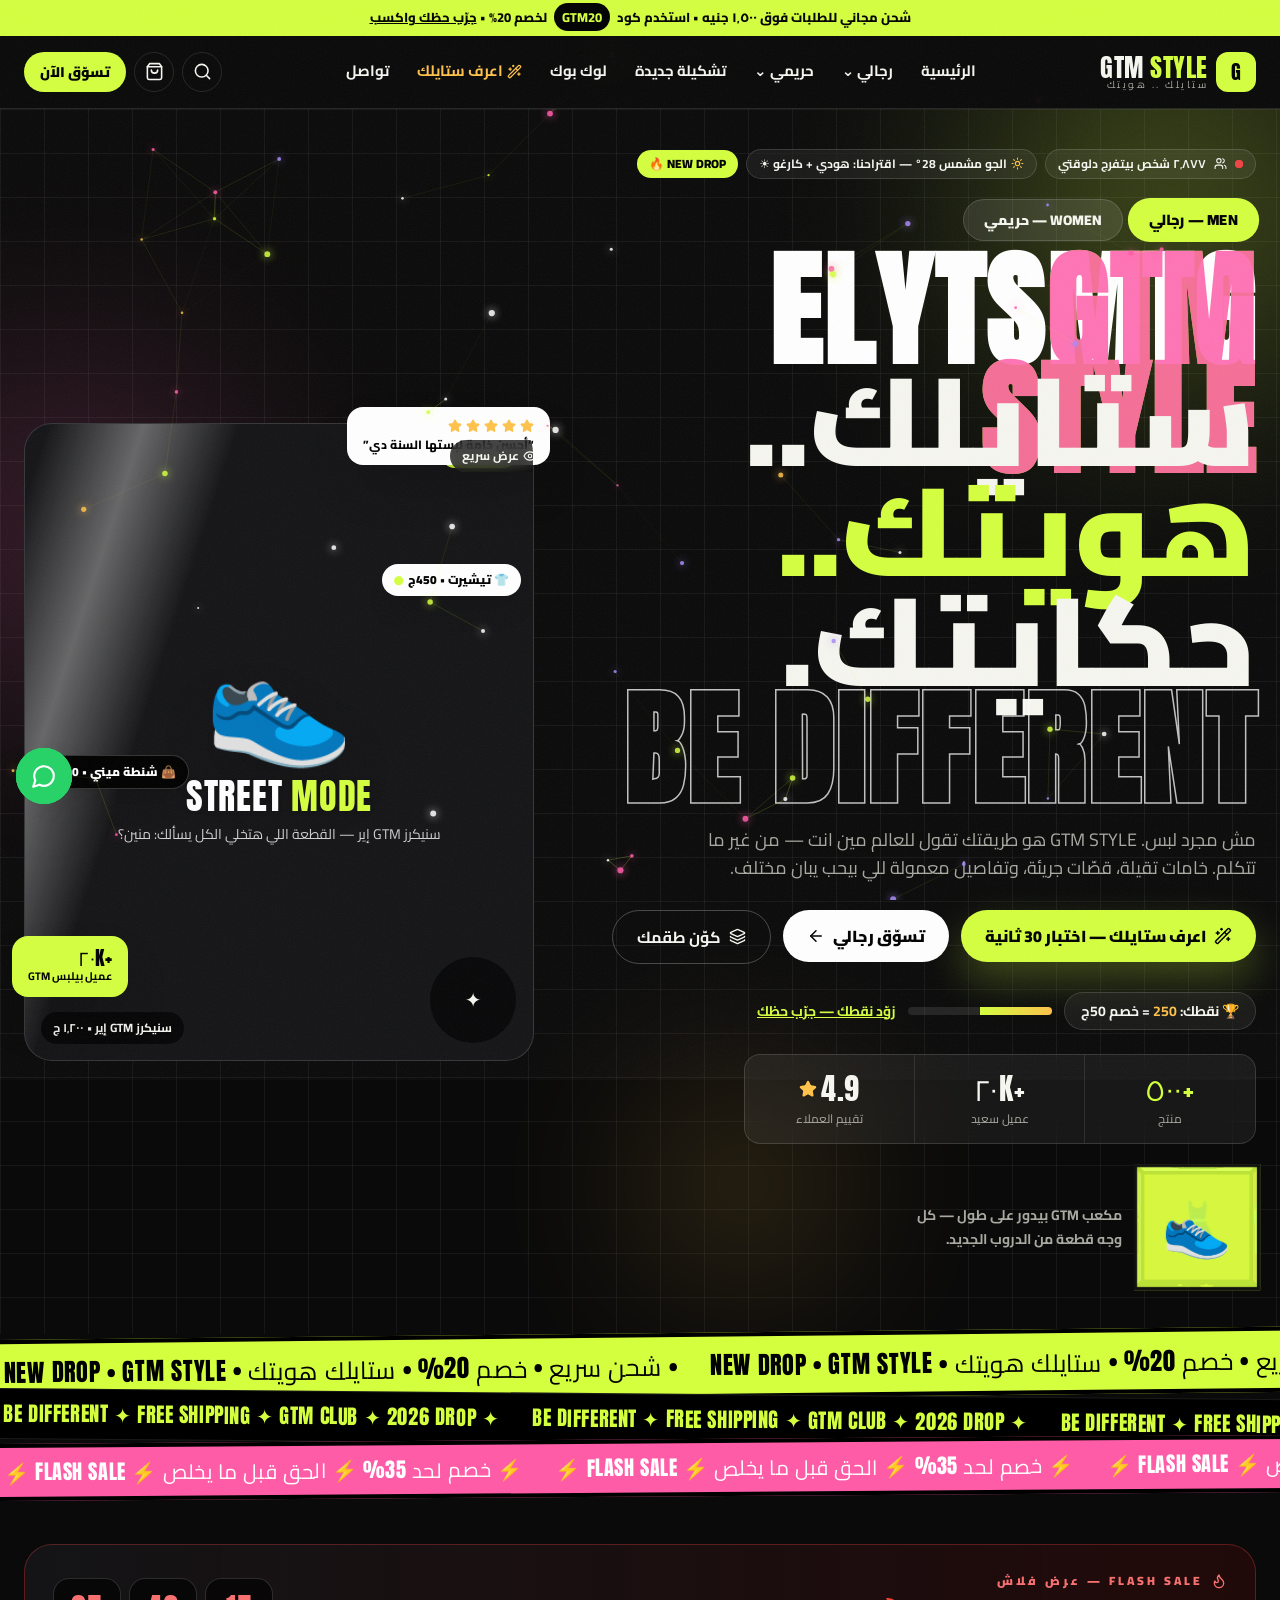
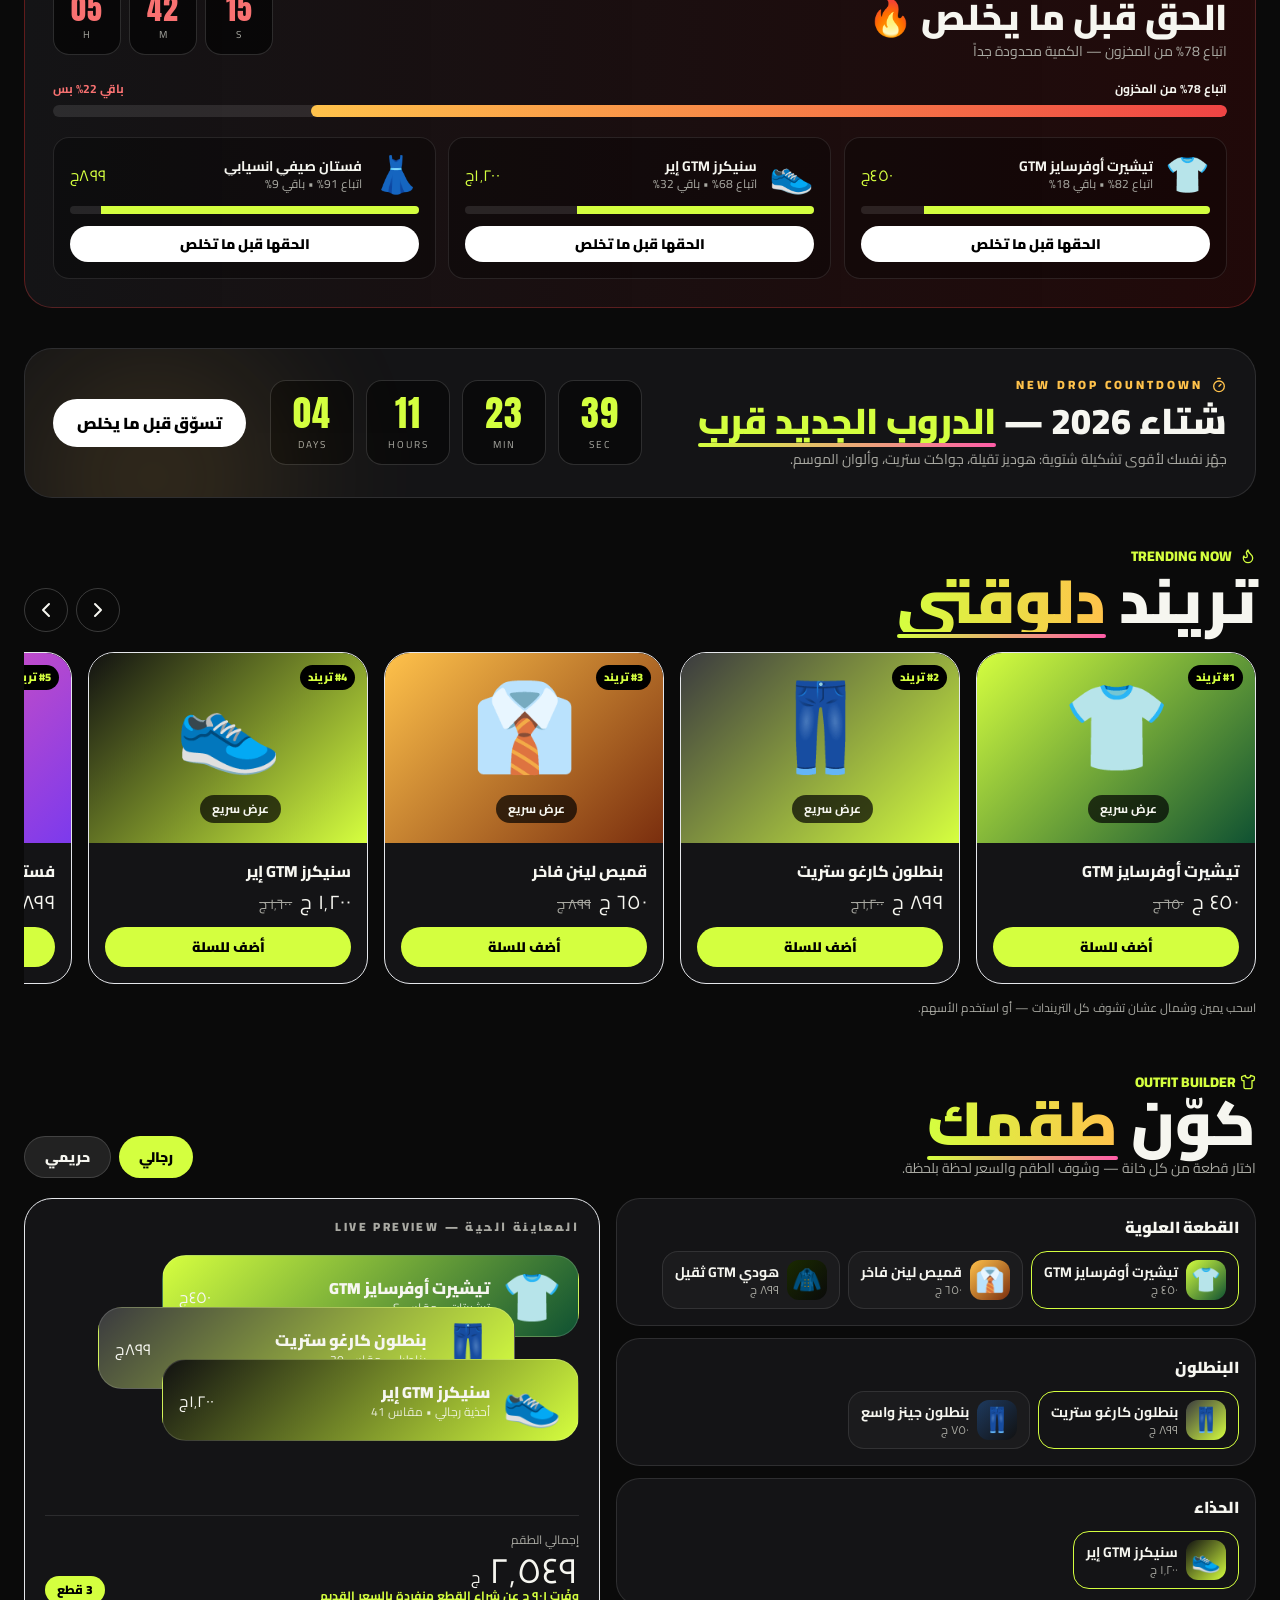
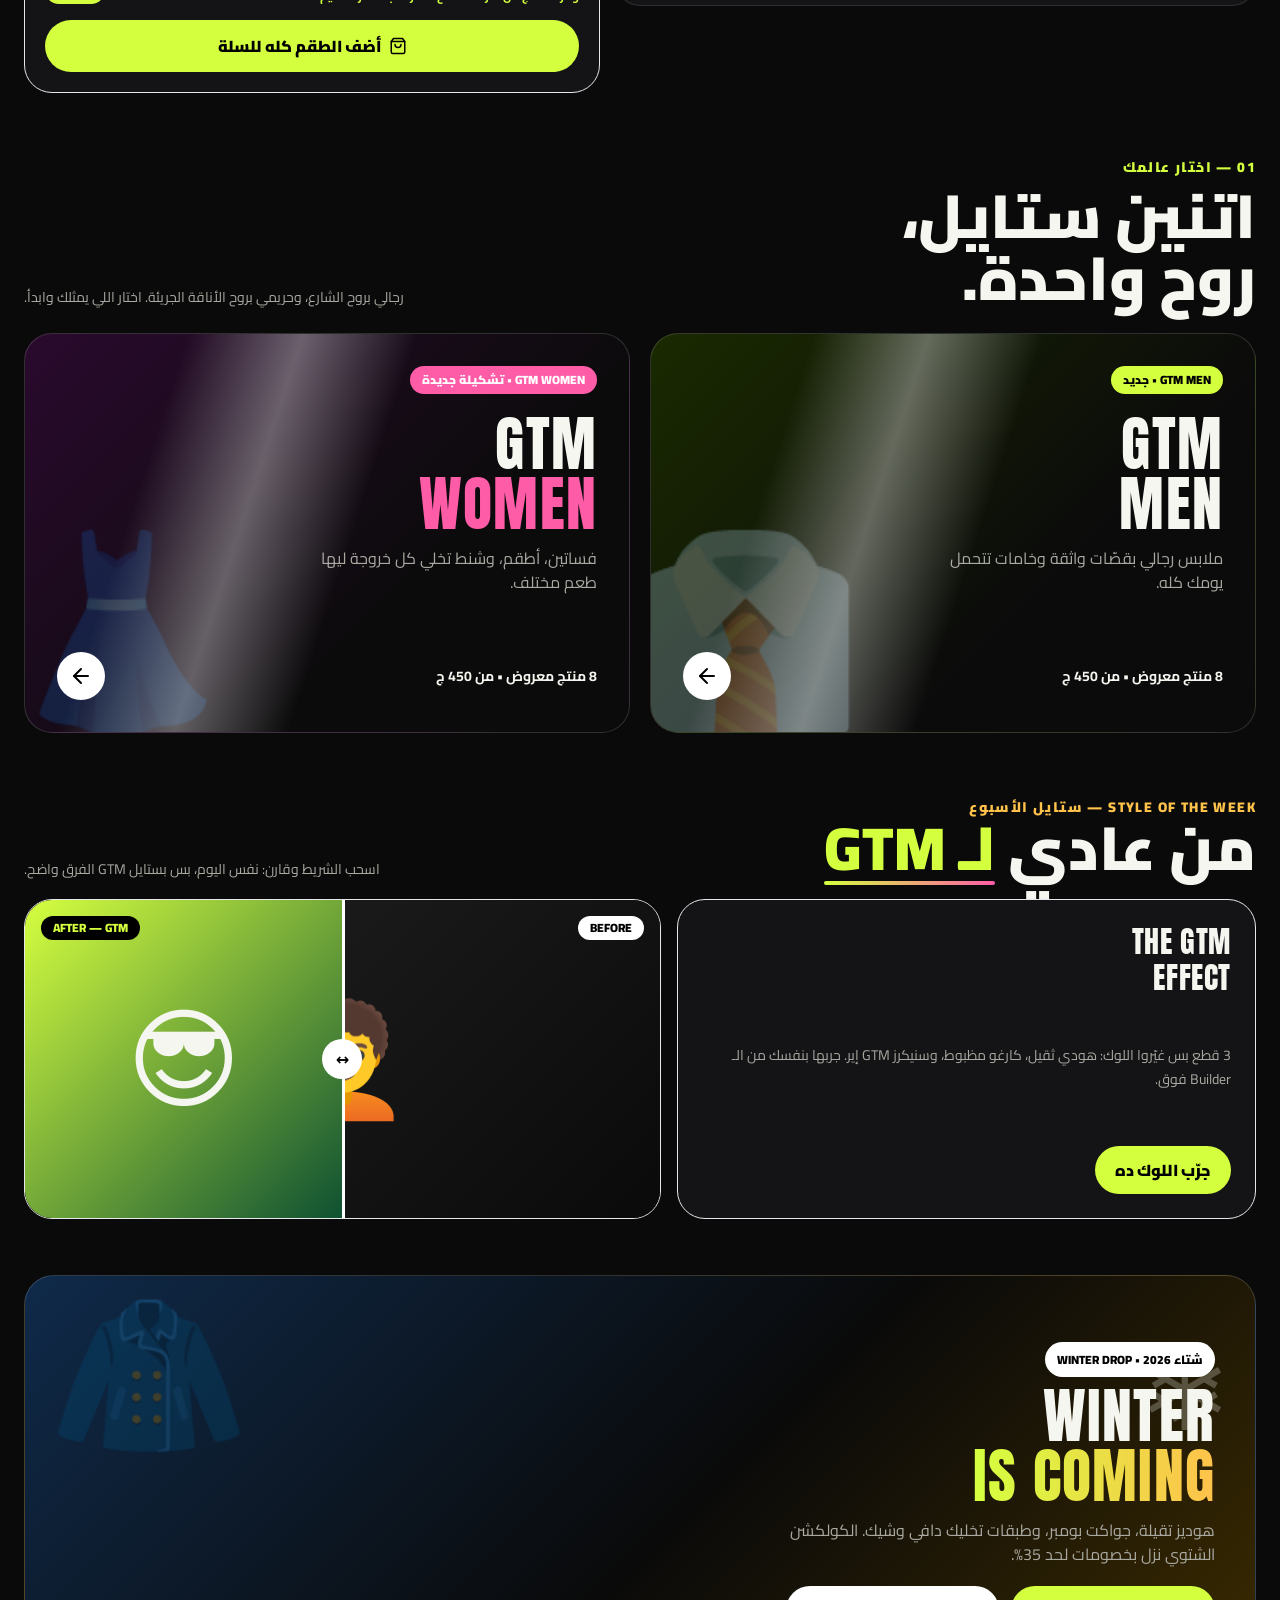
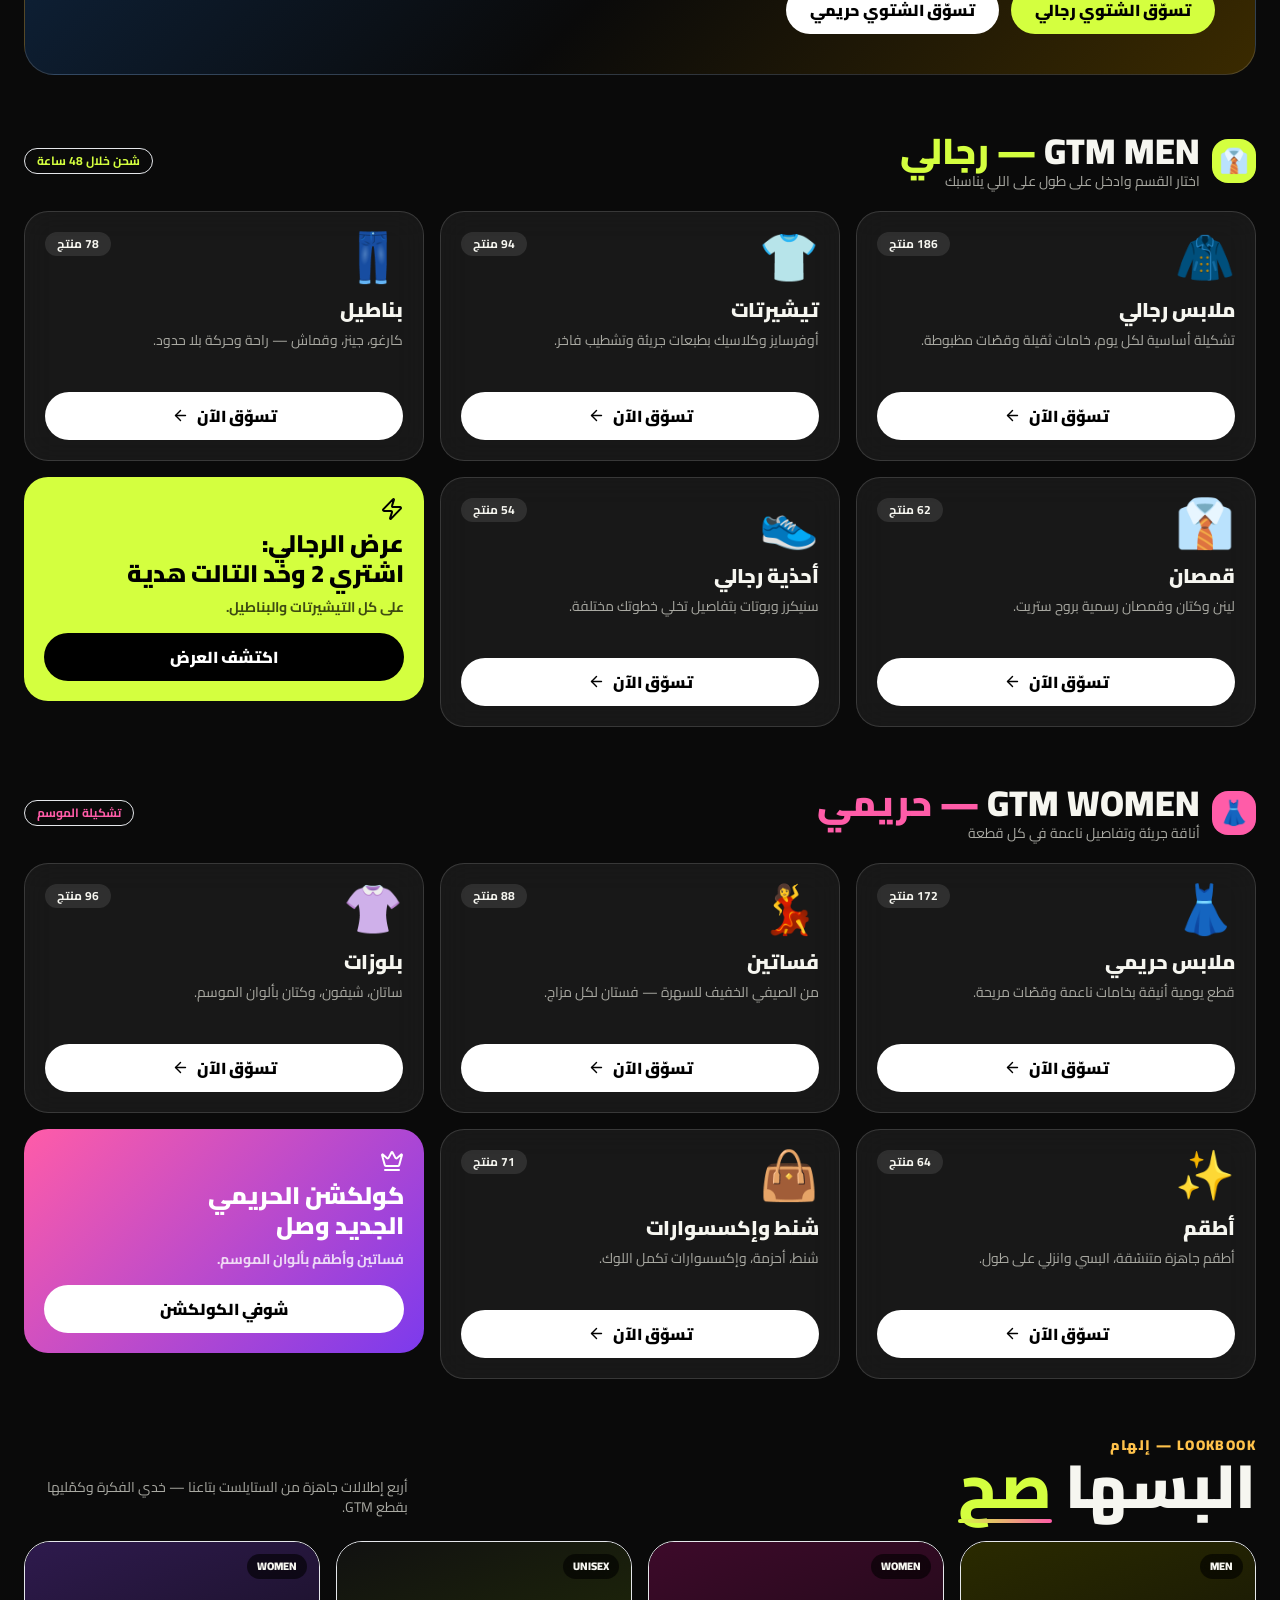
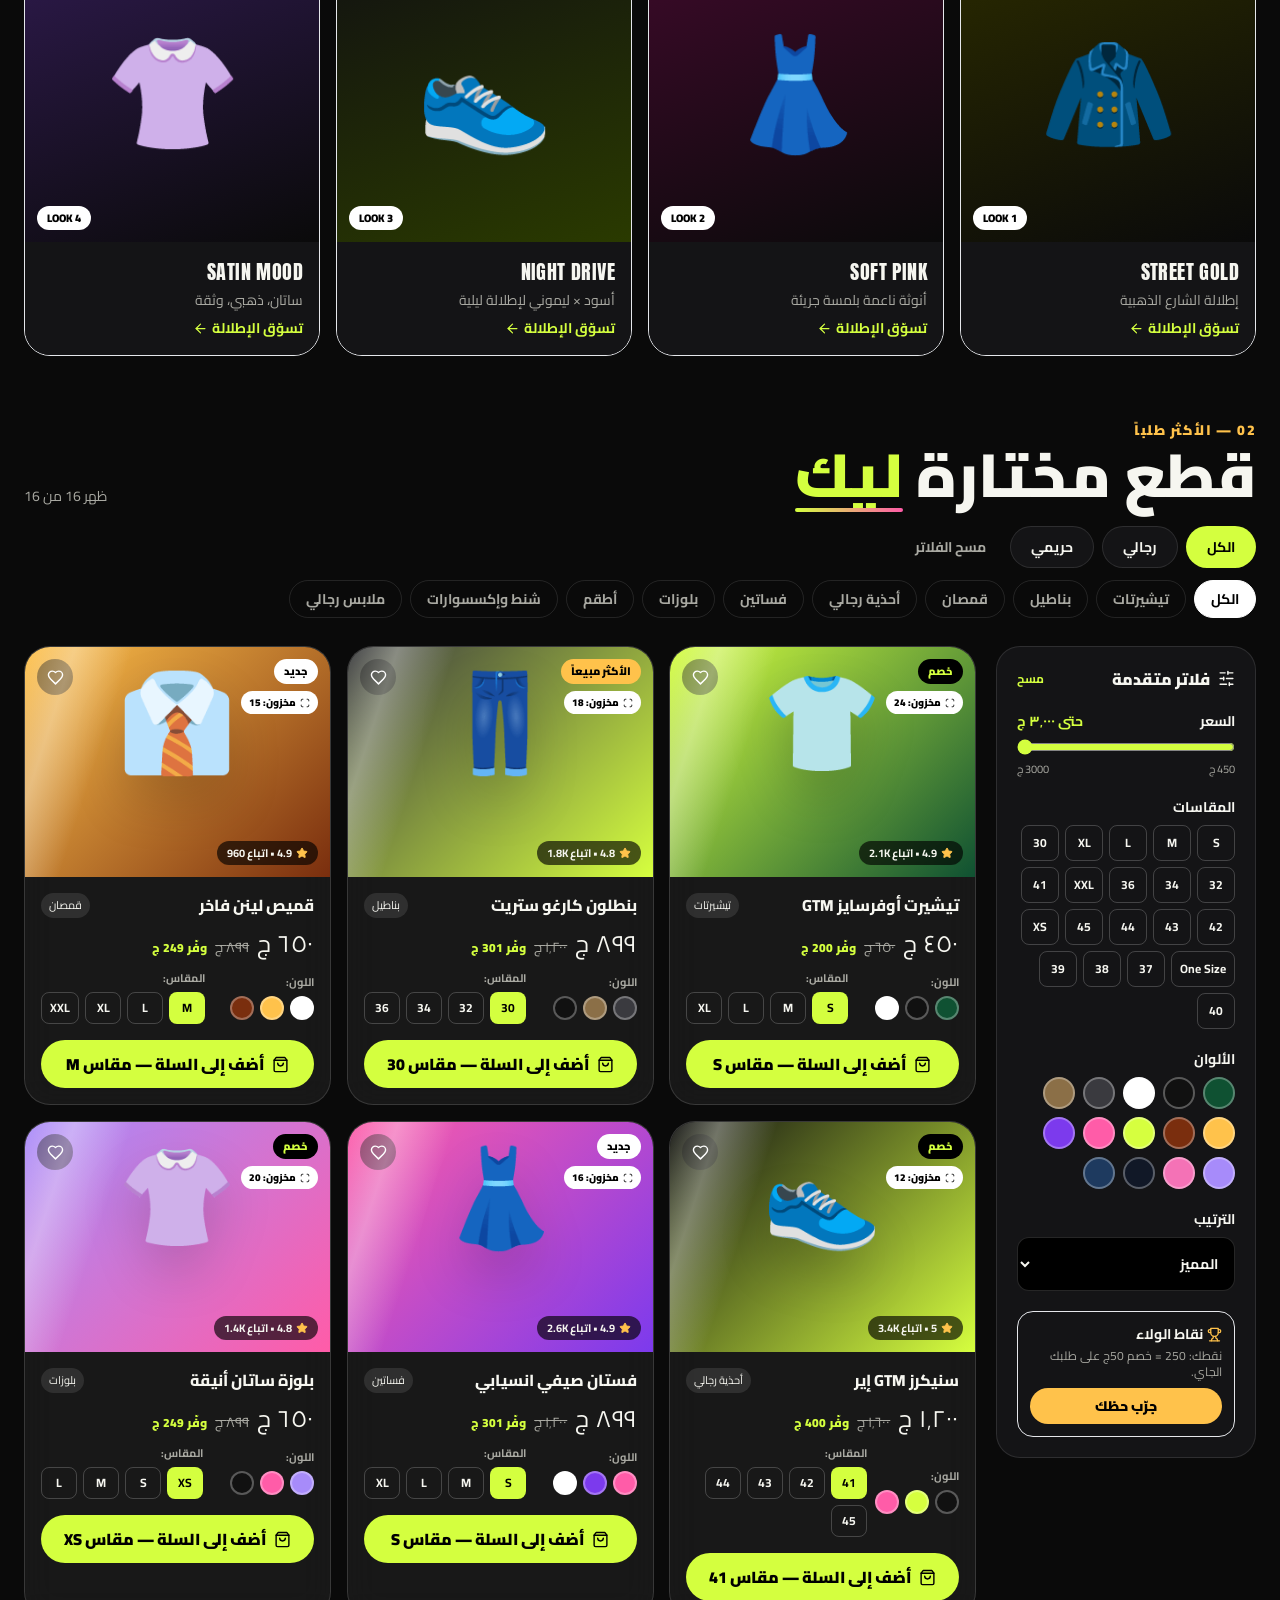
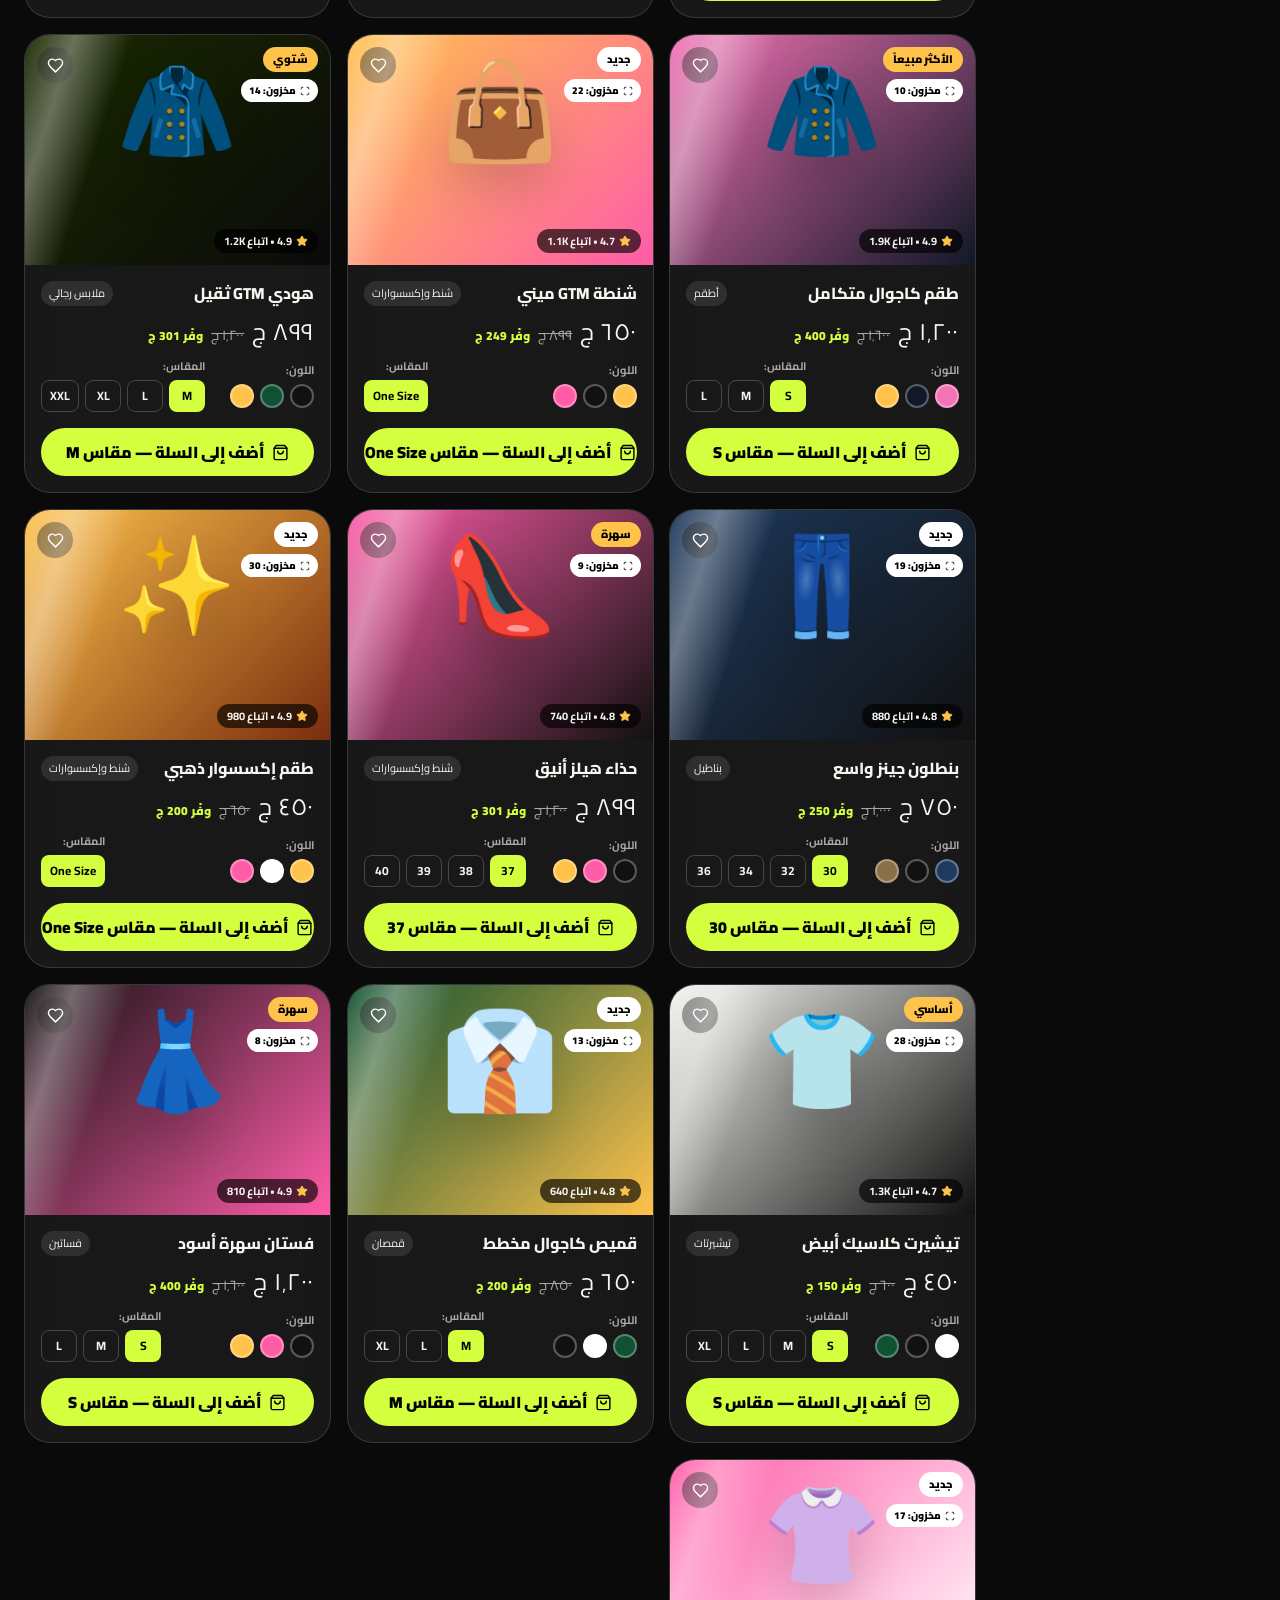
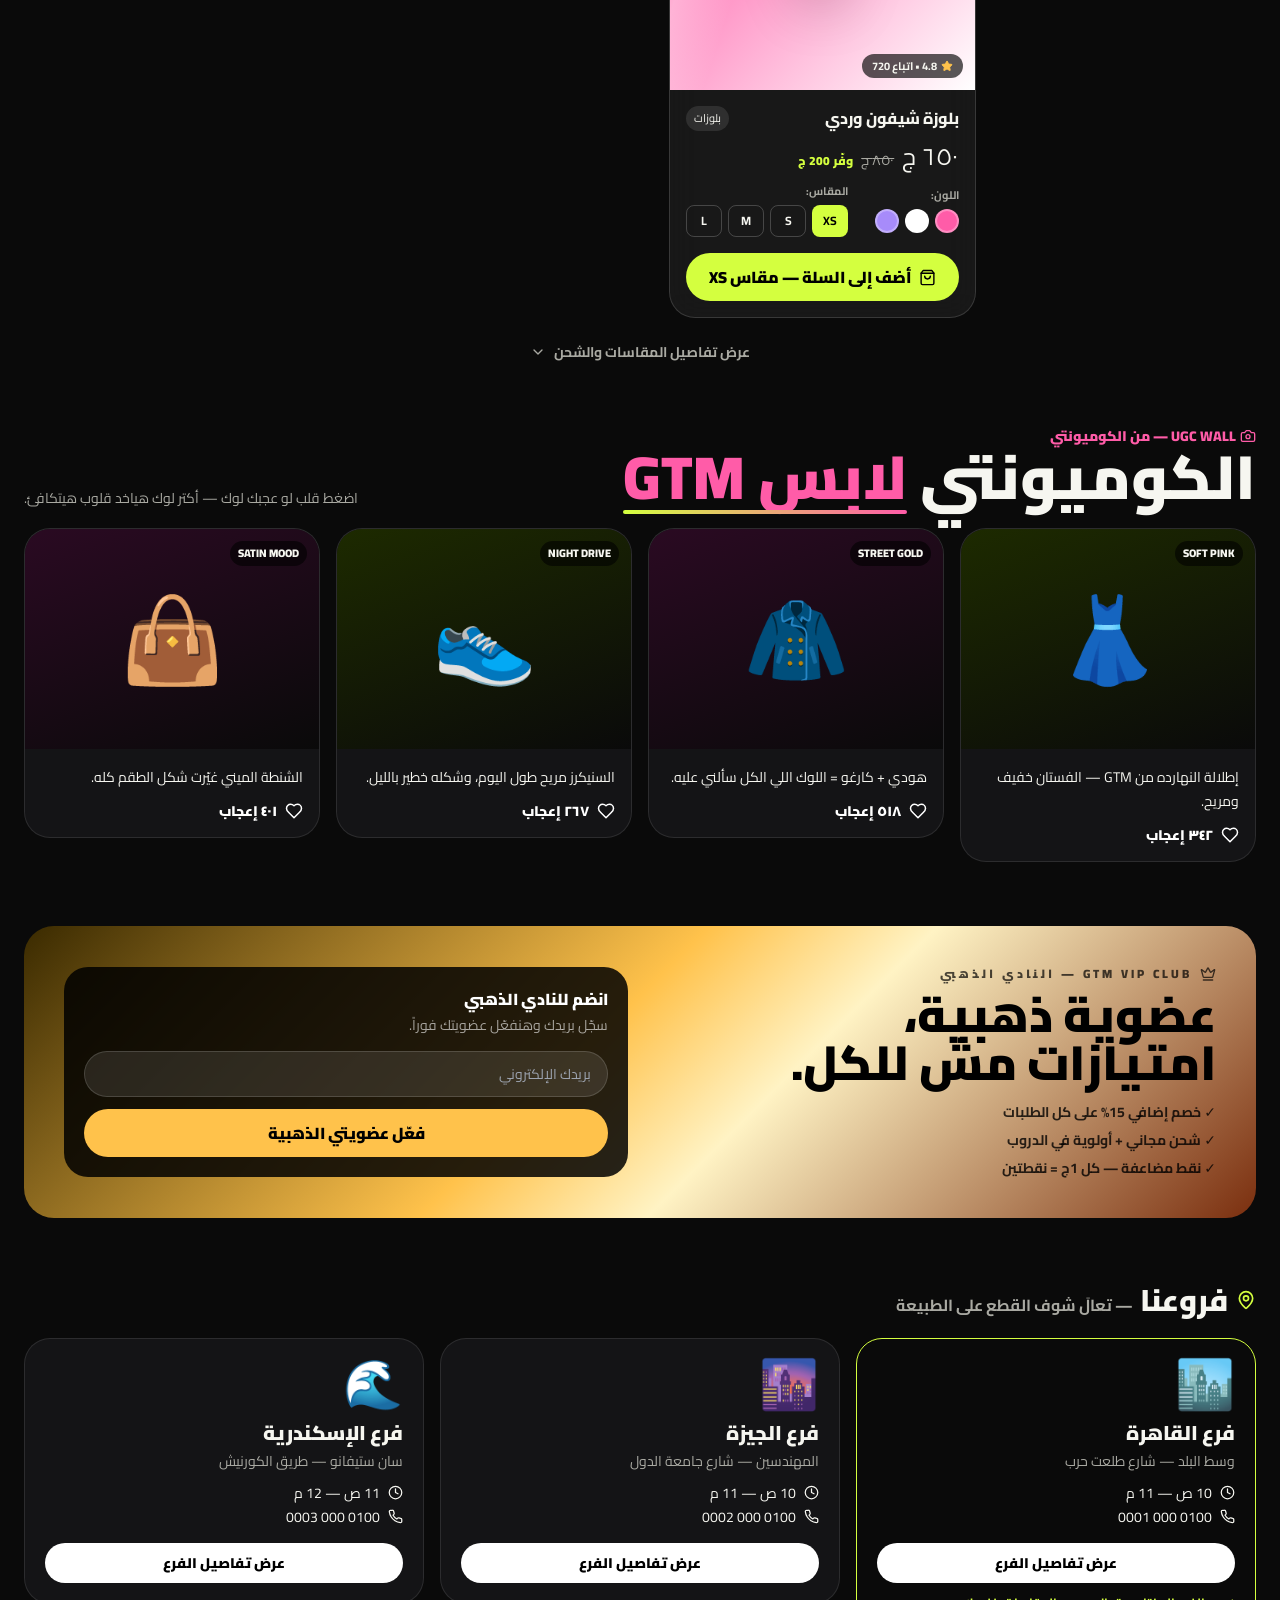
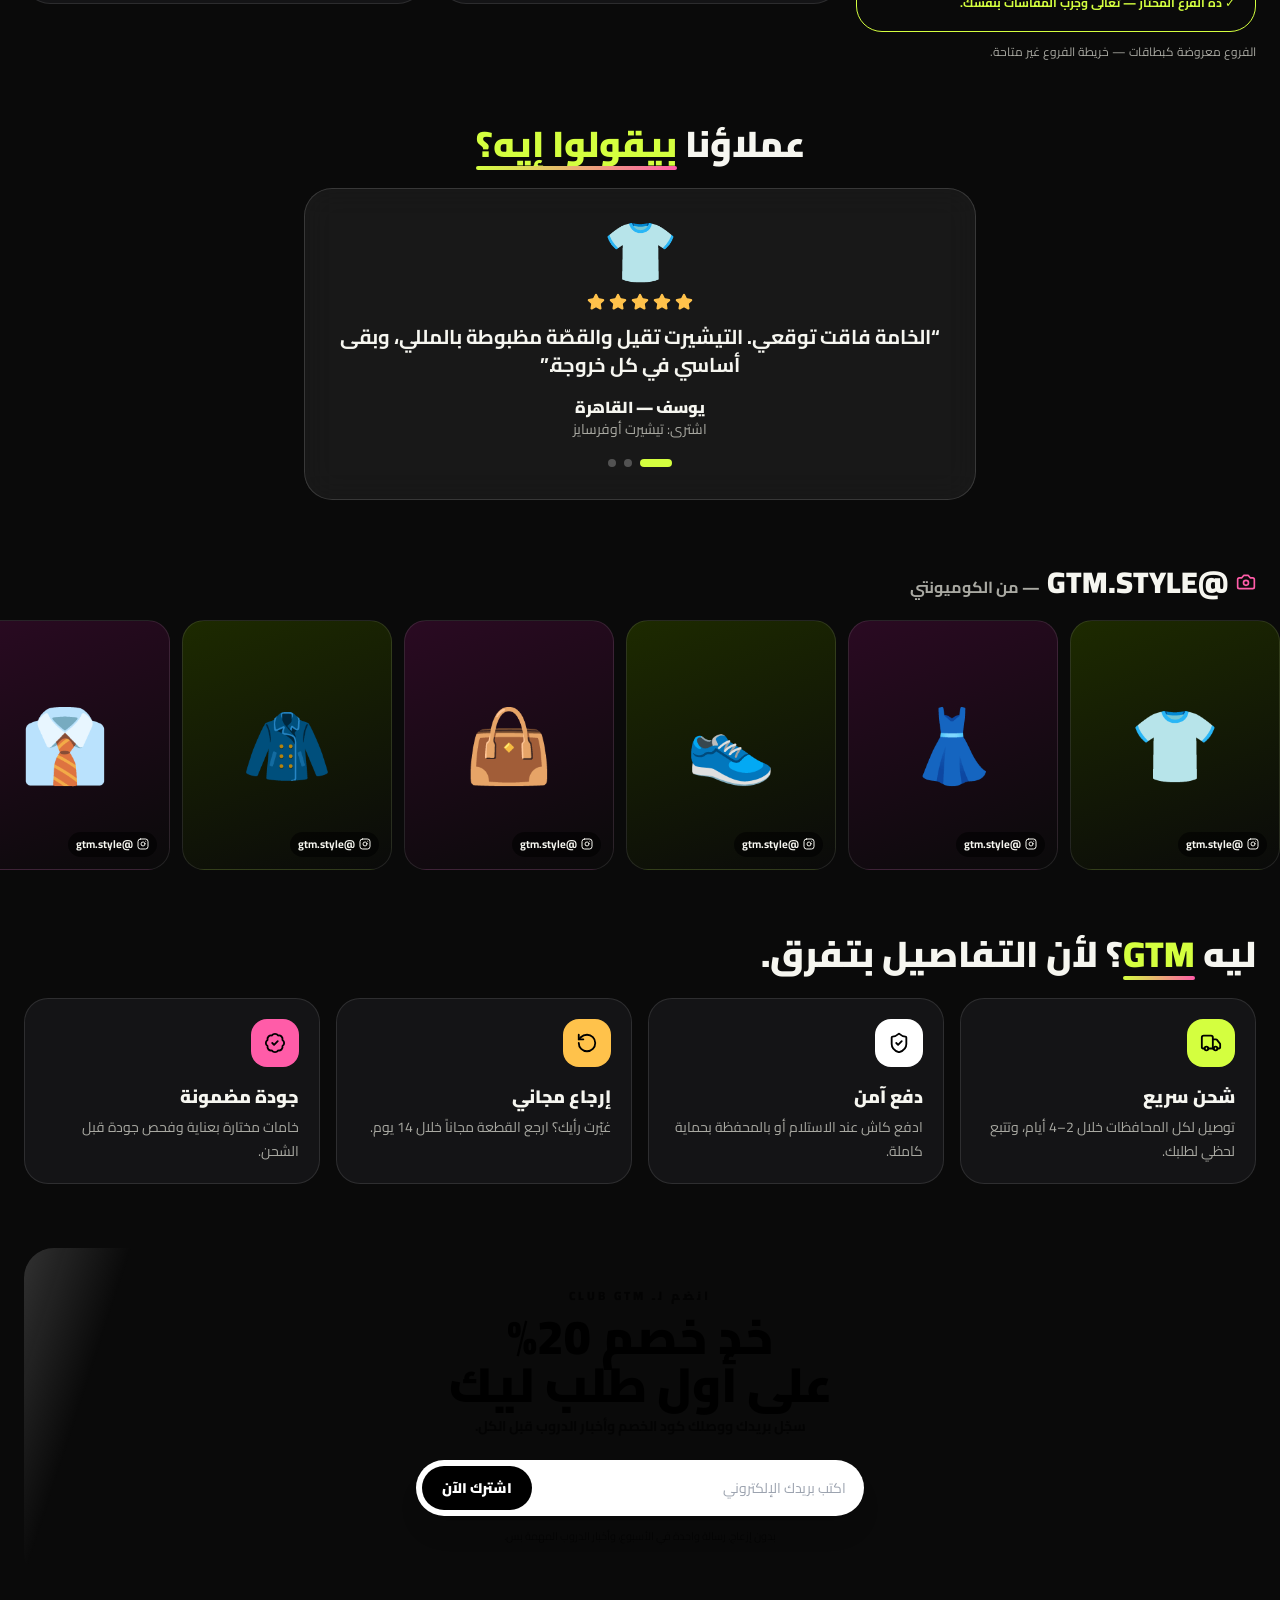
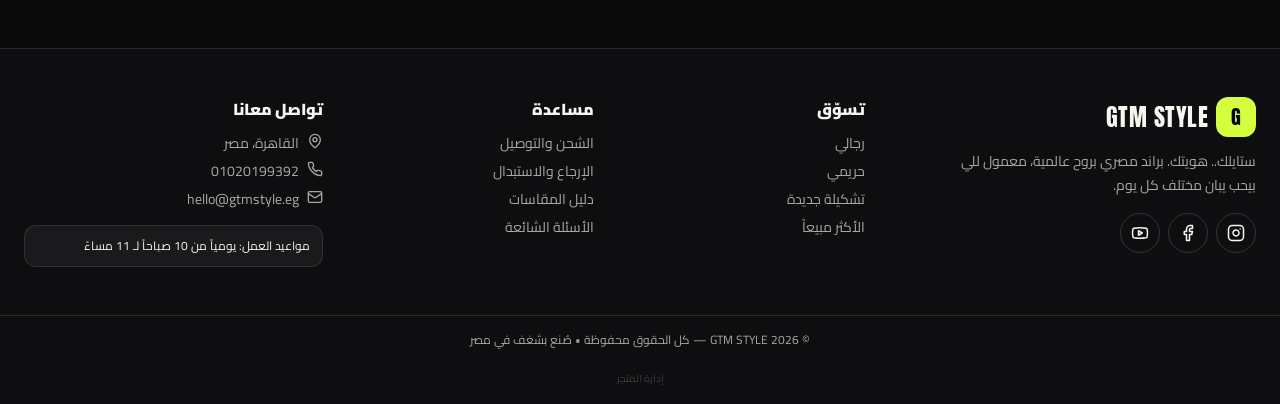
<file: Index.html>
<!DOCTYPE html>
<html lang="ar" dir="rtl">
<head>
  <meta charset="UTF-8">
  <meta name="viewport" content="width=device-width, initial-scale=1">
  <title>GTM STYLE | ملابس رجالي وحريمي</title>
  <meta name="description" content="GTM STYLE - ملابس رجالي وحريمي، خامات ثقيلة وقصات مظبوطة. اطلب واتساب والتوصيل لكل المحافظات.">
  <link rel="stylesheet" href="style.css">
</head>
<body>
  <div id="root"></div>
  <script type="module" src="script.js"></script>
</body>
</html>
</file>
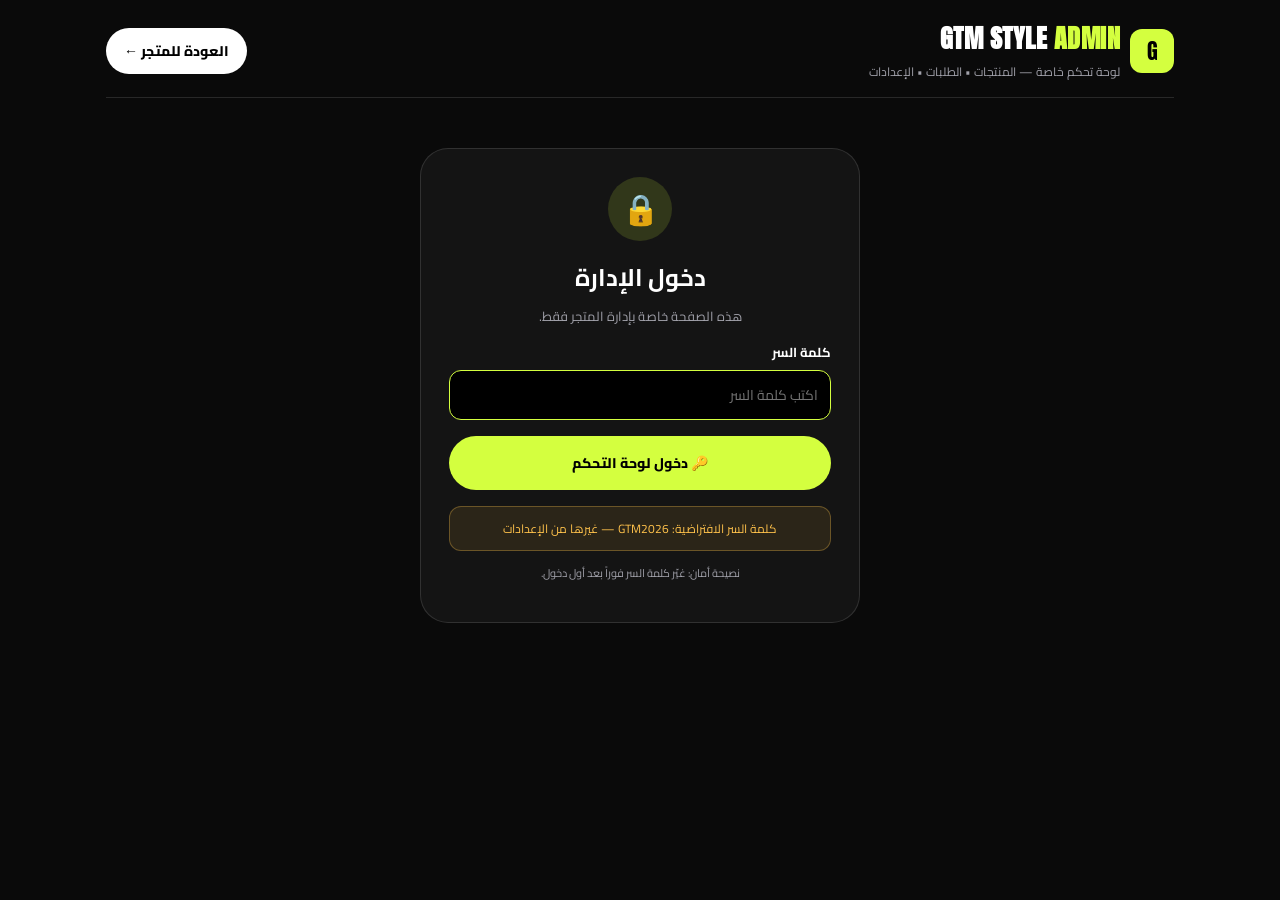
<file: Admin (3).html>
<!DOCTYPE html>
<html lang="ar" dir="rtl">
<head>
<meta charset="UTF-8">
<meta name="viewport" content="width=device-width, initial-scale=1">
<title>GTM STYLE — لوحة التحكم</title>
<link rel="preconnect" href="https://fonts.googleapis.com">
<link href="https://fonts.googleapis.com/css2?family=Cairo:wght@400;600;700;800;900&family=Anton&display=swap" rel="stylesheet">
<style>
  /* ============ GTM ADMIN — ملف لوحده، تقدر تعدل فيه براحتك ============ */
  :root{ --bg:#0a0a0a; --surface:#141414; --line:rgba(255,255,255,.12); --text:#fff; --muted:#a1a1aa; --lime:#d4ff3f; --pink:#ff5ca8; --gold:#ffc24b; --red:#ff5c5c; --green:#22c55e; }
  *{ box-sizing:border-box; }
  body{ margin:0; background:var(--bg); color:var(--text); font-family:"Cairo",sans-serif; }
  a{ color:inherit; }
  .wrap{ max-width:1100px; margin:0 auto; padding:18px 16px 60px; }
  /* الهيدر */
  header{ display:flex; flex-wrap:wrap; gap:12px; align-items:center; justify-content:space-between; border-bottom:1px solid var(--line); padding-bottom:14px; }
  .logo{ display:flex; gap:10px; align-items:center; }
  .logo-b{ width:44px; height:44px; border-radius:12px; background:var(--lime); color:#000; display:grid; place-items:center; font-family:"Anton",sans-serif; font-size:22px; }
  .logo h1{ margin:0; font-family:"Anton",sans-serif; font-size:26px; letter-spacing:.5px; }
  .logo h1 span{ color:var(--lime); }
  .logo p{ margin:2px 0 0; color:var(--muted); font-size:12px; }
  .btn{ border:0; cursor:pointer; border-radius:999px; padding:10px 18px; font-family:inherit; font-weight:800; font-size:14px; }
  .btn-lime{ background:var(--lime); color:#000; }
  .btn-ghost{ background:#fff; color:#000; }
  .btn-dark{ background:rgba(255,255,255,.08); color:#fff; border:1px solid var(--line); }
  .btn-danger{ background:rgba(255,92,92,.15); color:#ff9a9a; border:1px solid rgba(255,92,92,.35); }
  .btn-small{ padding:7px 12px; font-size:12px; }
  /* كروت الاحصائيات */
  .stats{ display:grid; grid-template-columns:repeat(4,1fr); gap:12px; margin:18px 0; }
  @media(max-width:700px){ .stats{ grid-template-columns:repeat(2,1fr); } }
  .stat{ background:var(--surface); border:1px solid var(--line); border-radius:18px; padding:16px; text-align:center; }
  .stat b{ display:block; font-family:"Anton",sans-serif; font-size:32px; color:var(--lime); }
  .stat span{ color:var(--muted); font-size:12px; }
  /* التبويبات */
  .tabs{ display:flex; gap:8px; flex-wrap:wrap; margin:6px 0 16px; }
  .tab{ padding:10px 20px; border-radius:999px; background:rgba(255,255,255,.07); border:1px solid var(--line); color:#fff; cursor:pointer; font-family:inherit; font-weight:800; }
  .tab.active{ background:var(--lime); color:#000; border-color:var(--lime); }
  /* الفورم */
  .grid2{ display:grid; grid-template-columns:380px 1fr; gap:16px; align-items:start; }
  @media(max-width:900px){ .grid2{ grid-template-columns:1fr; } }
  .card{ background:var(--surface); border:1px solid var(--line); border-radius:22px; padding:18px; }
  .card h2{ margin:0 0 14px; font-size:19px; }
  label{ display:block; font-size:13px; font-weight:700; margin:12px 0 6px; }
  input, select, textarea{ width:100%; background:#000; border:1px solid var(--line); color:#fff; border-radius:12px; padding:11px 12px; font-family:inherit; font-size:14px; outline:none; }
  input:focus, select:focus, textarea:focus{ border-color:var(--lime); }
  .row2{ display:grid; grid-template-columns:1fr 1fr; gap:10px; }
  .hint{ color:var(--muted); font-size:12px; margin-top:6px; }
  .upload-box{ border:2px dashed var(--line); border-radius:14px; padding:14px; background:#000; text-align:center; margin-top:6px; }
  .upload-box input[type=file]{ background:transparent; border:0; padding:0; cursor:pointer; }
  .upload-box .up-hint{ color:var(--muted); font-size:12px; margin:8px 0 0; }
  .preview-wrap{ display:none; margin-top:12px; position:relative; }
  .preview-wrap img{ width:100%; max-height:220px; object-fit:cover; border-radius:12px; border:1px solid var(--line); }
  .preview-wrap.show{ display:block; }
  .chips{ display:flex; flex-wrap:wrap; gap:8px; margin-top:8px; }
  .chip{ padding:8px 14px; border-radius:999px; background:#000; border:1px solid var(--line); color:#fff; cursor:pointer; font-family:inherit; font-weight:800; font-size:13px; }
  .chip.selected{ background:var(--lime); color:#000; border-color:var(--lime); }
  .chip.shoe{ min-width:48px; text-align:center; }
  .color-chip{ display:inline-flex; align-items:center; gap:7px; padding:7px 10px 7px 7px; border-radius:999px; background:#000; border:1px solid var(--line); font-size:12px; font-weight:700; }
  .color-dot{ width:22px; height:22px; border-radius:50%; border:2px solid rgba(255,255,255,.4); flex-shrink:0; }
  .color-x{ cursor:pointer; color:#ff9a9a; font-weight:900; padding:0 2px; }
  .gallery{ display:flex; flex-wrap:wrap; gap:8px; margin-top:10px; }
  .g-item{ position:relative; width:84px; height:84px; border-radius:12px; overflow:hidden; border:1px solid var(--line); }
  .g-item img{ width:100%; height:100%; object-fit:cover; }
  .g-item button{ position:absolute; top:4px; left:4px; width:22px; height:22px; border-radius:50%; border:0; background:#ff5c5c; color:#fff; cursor:pointer; font-weight:900; }
  .g-item.main::after{ content:"رئيسية"; position:absolute; bottom:0; right:0; left:0; background:var(--lime); color:#000; font-size:10px; font-weight:900; text-align:center; padding:2px; }
  .var-table{ width:100%; border-collapse:collapse; margin-top:10px; font-size:13px; }
  .var-table th{ text-align:right; color:var(--muted); font-size:11px; padding:8px 6px; border-bottom:1px solid var(--line); }
  .var-table td{ padding:7px 6px; border-bottom:1px solid rgba(255,255,255,.06); }
  .var-table input{ padding:8px; text-align:center; }
  .section-title{ background:rgba(212,255,63,.08); border:1px solid rgba(212,255,63,.25); padding:10px 12px; border-radius:12px; font-weight:900; font-size:13px; margin:16px 0 4px; }
  .msg{ background:rgba(212,255,63,.12); border:1px solid rgba(212,255,63,.35); padding:10px 12px; border-radius:12px; font-weight:700; font-size:13px; margin-top:12px; display:none; }
  .msg.show{ display:block; }
  /* ليستة المنتجات */
  .p-item{ display:flex; gap:12px; align-items:center; background:#0f0f0f; border:1px solid var(--line); border-radius:16px; padding:12px; margin-bottom:10px; flex-wrap:wrap; }
  .p-thumb{ width:62px; height:62px; border-radius:14px; display:grid; place-items:center; font-size:30px; overflow:hidden; flex-shrink:0; }
  .p-thumb img{ width:100%; height:100%; object-fit:cover; }
  .p-info{ flex:1; min-width:180px; }
  .p-info b{ display:block; font-size:14px; }
  .p-info span{ color:var(--muted); font-size:12px; }
  .badge{ display:inline-block; font-size:11px; padding:3px 8px; border-radius:999px; background:rgba(255,255,255,.1); margin-top:4px; }
  .badge.hidden-b{ background:rgba(255,92,92,.18); color:#ff9a9a; }
  /* الطلبات */
  .o-card{ background:#0f0f0f; border:1px solid var(--line); border-radius:18px; padding:16px; margin-bottom:12px; }
  .o-top{ display:flex; justify-content:space-between; gap:10px; flex-wrap:wrap; }
  .o-top b{ font-size:15px; }
  .status{ padding:5px 10px; border-radius:999px; font-size:12px; font-weight:800; }
  .status-جديد{ background:#d4ff3f; color:#000; }
  .status-قيد-التجهيز{ background:#ffc24b; color:#000; }
  .status-تم-الشحن{ background:#60a5fa; color:#000; }
  .status-تم-التوصيل{ background:#22c55e; color:#000; }
  .status-ملغي{ background:#ff5c5c; color:#fff; }
  .o-items{ color:var(--muted); font-size:13px; margin:10px 0; line-height:1.9; }
  .o-actions{ display:flex; gap:8px; flex-wrap:wrap; align-items:center; }
  .o-actions select{ width:auto; min-width:150px; }
  /* صفحة الدخول */
  .login-box{ max-width:440px; margin:50px auto; background:var(--surface); border:1px solid var(--line); border-radius:28px; padding:28px; text-align:center; }
  .login-box .lock{ width:64px; height:64px; margin:0 auto; border-radius:50%; background:rgba(212,255,63,.15); display:grid; place-items:center; font-size:30px; }
  .err{ background:rgba(255,92,92,.12); border:1px solid rgba(255,92,92,.35); color:#ffb3b3; padding:10px; border-radius:12px; font-size:13px; font-weight:700; display:none; margin-top:12px; }
  .err.show{ display:block; }
  .shake{ animation:shake .4s; border-color:#ff5c5c !important; }
  @keyframes shake{ 0%,100%{ transform:translateX(0);} 25%{ transform:translateX(-6px);} 75%{ transform:translateX(6px);} }
</style>
</head>
<body>
<div class="wrap">

  <!-- ===== الهيدر ===== -->
  <header>
    <div class="logo">
      <div class="logo-b">G</div>
      <div>
        <h1>GTM STYLE <span>ADMIN</span></h1>
        <p>لوحة تحكم خاصة — المنتجات • الطلبات • الإعدادات</p>
      </div>
    </div>
    <div style="display:flex; gap:8px;">
      <button class="btn btn-ghost" onclick="location.href='index.html'">العودة للمتجر ←</button>
      <button class="btn btn-dark" id="logoutBtn" onclick="logout()" style="display:none;">خروج</button>
    </div>
  </header>

  <!-- ===== صفحة الدخول ===== -->
  <div id="loginView">
    <div class="login-box">
      <div class="lock">🔒</div>
      <h2 style="margin:14px 0 4px;">دخول الإدارة</h2>
      <p style="color:var(--muted); font-size:13px; margin:0;">هذه الصفحة خاصة بإدارة المتجر فقط.</p>
      <form onsubmit="tryLogin(event)">
        <label style="text-align:right;">كلمة السر</label>
        <input id="passInput" type="password" placeholder="اكتب كلمة السر" autofocus>
        <div id="loginErr" class="err">كلمة السر غير صحيحة — حاول مرة أخرى.</div>
        <button class="btn btn-lime" style="width:100%; margin-top:16px; padding:14px;">🔑 دخول لوحة التحكم</button>
      </form>
      <p style="font-size:12px; color:var(--gold); background:rgba(255,194,75,.1); border:1px solid rgba(255,194,75,.3); padding:10px; border-radius:12px; margin-top:16px;">كلمة السر الافتراضية: GTM2026 — غيرها من الإعدادات</p>
      <p style="font-size:11px; color:var(--muted);">نصيحة أمان: غيّر كلمة السر فوراً بعد أول دخول.</p>
    </div>
  </div>

  <!-- ===== لوحة التحكم ===== -->
  <div id="adminView" style="display:none;">

    <div class="stats">
      <div class="stat"><b id="statProducts">0</b><span>منتج</span></div>
      <div class="stat"><b id="statOrders">0</b><span>طلب</span></div>
      <div class="stat"><b id="statNew">0</b><span>طلب جديد</span></div>
      <div class="stat"><b id="statRevenue">0</b><span>إجمالي المبيعات (ج)</span></div>
    </div>

    <div class="tabs">
      <button class="tab active" data-tab="products" onclick="switchTab('products')">المنتجات</button>
      <button class="tab" data-tab="orders" onclick="switchTab('orders')">الطلبات</button>
      <button class="tab" data-tab="settings" onclick="switchTab('settings')">الإعدادات</button>
      <button class="tab" onclick="reloadAll()" style="margin-right:auto;">↻ تحديث البيانات</button>
    </div>
    <div id="msg" class="msg"></div>

    <!-- ===== تبويب المنتجات ===== -->
    <div id="tab-products">
      <div class="grid2">
        <!-- فورم إضافة / تعديل -->
        <form class="card" onsubmit="saveProduct(event)">
          <h2 id="formTitle">➕ إضافة منتج جديد</h2>
          <input type="hidden" id="editRecId" value="">
          <input type="hidden" id="editProdId" value="">
          <label>اسم المنتج *</label>
          <input id="f_name" placeholder="مثال: تيشيرت أوفرسايز GTM" required>
          <div class="row2">
            <div><label>القسم</label>
              <select id="f_cat" onchange="updateSubOptions()">
                <option value="men">رجالي</option>
                <option value="women">حريمي</option>
              </select>
            </div>
            <div><label>النوع الفرعي</label>
              <select id="f_sub"></select>
            </div>
          </div>
          <div class="row2">
            <div><label>السعر (ج) *</label><input id="f_price" type="number" value="450" required></div>
            <div><label>السعر قبل الخصم</label><input id="f_old" type="number" value="650"></div>
          </div>
          <label>العلامة (Badge)</label>
          <input id="f_badge" value="جديد" placeholder="جديد / خصم / ...">
          <input type="hidden" id="f_sizes" value="">
          <div class="section-title">📏 المقاسات — دوس على اللي متوفر عندك، مش كتابة</div>
          <p class="hint" id="sizeHint">اختار المقاسات المتوفرة للمنتج ده.</p>
          <div class="chips" id="sizeChips"></div>
          <div class="section-title">🎨 الألوان المتاحة — انت اللي بتحددها، مش تلقائي</div>
          <p class="hint">دوس على لون جاهز، أو اختار لون واكتب اسمه ودوس إضافة.</p>
          <div style="display:flex; gap:8px; margin-top:8px; flex-wrap:wrap;">
            <input type="color" id="colorPicker" value="#111111" style="width:52px; height:42px; padding:2px; cursor:pointer;">
            <input id="colorName" placeholder="اسم اللون... مثال: أسود / بيج / زيتي" style="flex:1; min-width:140px;">
            <button type="button" class="btn btn-lime btn-small" onclick="addCustomColor()">+ إضافة اللون</button>
          </div>
          <p class="hint" style="margin-top:8px;">ألوان جاهزة — دوس عليها:</p>
          <div class="chips" id="presetColors"></div>
          <div class="chips" id="selectedColors" style="margin-top:10px;"></div>
          <p class="hint" id="colorsEmptyHint">لسه ماخترتش ألوان — اختار على الأقل لون واحد.</p>
          <div class="section-title">📦 المخزون — كام قطعة من كل مقاس ولون؟</div>
          <p class="hint">بعد ما تختار المقاسات والألوان، دوس توليد الجدول واكتب عدد القطع لكل تركيبة.</p>
          <div style="display:flex; gap:8px; margin-top:8px;">
            <button type="button" class="btn btn-dark btn-small" onclick="generateVariants()">توليد جدول المقاس × اللون</button>
            <button type="button" class="btn btn-dark btn-small" onclick="fillAllVariants(10)">حط 10 لكل حاجة</button>
          </div>
          <div id="variantsWrap"></div>
          <div class="section-title">🖼️ صور المنتج — ارفع كذا صورة من جهازك</div>
          <div class="upload-box">
            <input type="file" id="f_imageFile" accept="image/*" multiple onchange="handleImageFiles(event)">
            <p class="up-hint">اختار صورة أو كذا صورة مع بعض — أول صورة هي الرئيسية. الصور بتتضغط أوتوماتيك عشان المتجر يفضل سريع.</p>
            <div class="gallery" id="imagesGallery"></div>
            <p id="compressNote" style="display:none; color:var(--gold); font-size:12px; font-weight:700;">جارٍ ضغط الصور... استنى ثانية</p>
          </div>
          <label style="margin-top:10px;">أو ضيف صورة بلينك</label>
          <div style="display:flex; gap:8px;">
            <input id="f_image" placeholder="https://...">
            <button type="button" class="btn btn-dark btn-small" onclick="addLinkImage()" style="white-space:nowrap;">+ إضافة باللينك</button>
          </div>
          <p class="hint">ملحوظة: الإيموجي اتلغى خالص — المنتج هيظهر بصورته بس، فلازم ترفع صورة على الأقل.</p>
          <button class="btn btn-lime" style="width:100%; margin-top:16px; padding:13px;" id="saveBtn">إضافة المنتج</button>
          <button type="button" class="btn btn-dark" style="width:100%; margin-top:8px; display:none;" id="cancelEditBtn" onclick="resetForm()">إلغاء التعديل</button>
          <p class="hint">التعديلات بتتحفظ فوراً وتظهر في المتجر، وتفضل بعد إعادة التحميل.</p>
        </form>

        <!-- ليستة المنتجات -->
        <div class="card">
          <h2>كل المنتجات (<span id="productsCount">0</span>) — عدّل، احذف، أو أظهر / أخفِ</h2>
          <div style="display:flex; gap:8px; margin-bottom:12px; flex-wrap:wrap;">
            <input id="searchProd" placeholder="ابحث باسم المنتج..." oninput="renderProducts()" style="flex:1; min-width:180px;">
            <select id="filterCat" onchange="renderProducts()" style="width:auto;">
              <option value="all">كل الأقسام</option><option value="men">رجالي</option><option value="women">حريمي</option>
            </select>
          </div>
          <div id="productsList"></div>
        </div>
      </div>
    </div>

    <!-- ===== تبويب الطلبات ===== -->
    <div id="tab-orders" style="display:none;">
      <div class="card">
        <h2>الطلبات — الأحدث أولاً</h2>
        <p class="hint" id="ordersHint"></p>
        <div id="ordersList"></div>
      </div>
    </div>

    <!-- ===== تبويب الإعدادات ===== -->
    <div id="tab-settings" style="display:none;">
      <div class="card" style="max-width:650px;">
        <h2>⚙️ إعدادات المتجر</h2>
        <form onsubmit="saveSettings(event)">
          <label>اسم المتجر</label>
          <input id="s_store" value="GTM STYLE">
          <label>رقم الواتساب (اللي بتستقبل عليه الطلبات)</label>
          <input id="s_whatsapp" value="01020199392" dir="ltr" placeholder="01020199392">
          <p class="hint">الطلبات بتتبعت على الرقم ده من صفحة التأكيد.</p>
          <label>كلمة سر الإدارة</label>
          <input id="s_pass" value="GTM2026">
          <p class="hint">غيّرها فوراً لحماية لوحة التحكم.</p>
          <div class="row2">
            <div><label>سعر الشحن (ج)</label><input id="s_ship" type="number" value="60"></div>
            <div><label>شحن مجاني فوق (ج)</label><input id="s_free" type="number" value="1500"></div>
          </div>
          <button class="btn btn-lime" style="width:100%; margin-top:16px; padding:13px;">💾 حفظ الإعدادات</button>
        </form>
      </div>
    </div>

  </div>
</div>

<script>
/* ================= بيانات المتجر — نفس مكان المتجر بالظبط =================
   المتجر بيقرأ من localStorage بنفس المفاتيح دي، فأي تعديل هنا بيظهر في المتجر فوراً.
   gtm_records_gtm_products / gtm_records_gtm_orders / gtm_records_gtm_settings
*/
const KEY = (c) => "gtm_records_" + c;
const DEFAULT_SETTINGS = { whatsapp:"01020199392", adminPassword:"GTM2026", shipping:60, freeShipping:1500, storeName:"GTM STYLE" };
const BASE_SUBS = {
  men: ["ملابس رجالي","تيشيرتات","بناطيل","قمصان","أحذية رجالي"],
  women: ["ملابس حريمي","فساتين","بلوزات","أطقم","شنط وإكسسوارات","أحذية حريمي"]
};
function getSubs(cat){
  const custom = JSON.parse(localStorage.getItem("gtm_custom_subs")||"{}");
  const base = [...(BASE_SUBS[cat]||[])];
  (custom[cat]||[]).forEach(s=>{ if(!base.includes(s)) base.push(s); });
  return base;
}
const PRESET_COLORS = [
  {name:"أسود", hex:"#111111"}, {name:"أبيض", hex:"#ffffff"}, {name:"بيج", hex:"#d2b48c"},
  {name:"زيتي", hex:"#556b2f"}, {name:"كحلي", hex:"#1e3a5f"}, {name:"رمادي", hex:"#808080"},
  {name:"بني", hex:"#8b6f47"}, {name:"وردي", hex:"#ff5ca8"}, {name:"أحمر", hex:"#cc0000"},
  {name:"أخضر", hex:"#0f5132"}, {name:"أزرق", hex:"#2563eb"}, {name:"أصفر", hex:"#ffc24b"},
  {name:"موف", hex:"#7c3aed"}, {name:"أوف وايت", hex:"#f5f5f0"}
];
function getSizeOptions(sub){
  if((sub||"").includes("أحذية")) return ["37","38","39","40","41","42","43","44","45"];
  if(sub==="بناطيل") return ["28","30","32","34","36","38","40"];
  if(sub==="شنط وإكسسوارات") return ["One Size"];
  return ["XS","S","M","L","XL","XXL","XXXL"];
}
let selectedSizes = [];
let selectedColors = [];
let productImages = [];
let currentVariants = [];
let isCompressing = false;
const GRAD_BY_EMOJI = {
  "👕":"linear-gradient(135deg,#d6ff3f,#0f5132)", "👖":"linear-gradient(135deg,#3a3a3f,#d6ff3f)",
  "👔":"linear-gradient(135deg,#ffc24b,#7a2e0e)", "👟":"linear-gradient(135deg,#111,#d6ff3f)",
  "👗":"linear-gradient(135deg,#ff5ca8,#7c3aed)", "👚":"linear-gradient(135deg,#a78bfa,#ff5ca8)",
  "🧥":"linear-gradient(135deg,#f472b6,#111827)", "👜":"linear-gradient(135deg,#ffc24b,#ff5ca8)",
  "👠":"linear-gradient(135deg,#ff5ca8,#111)", "✨":"linear-gradient(135deg,#ffc24b,#7a2e0e)"
};

function load(c){ try{ return JSON.parse(localStorage.getItem(KEY(c)) || "[]"); }catch{ return []; } }
function save(c, arr){ localStorage.setItem(KEY(c), JSON.stringify(arr)); }
function getProducts(){ return load("gtm_products").map(r => ({ _recId: r.id, ...r.value })); }
function getOrders(){ return load("gtm_orders").map(r => ({ _recId: r.id, ...r.value })); }
function getSettings(){
  const rec = load("gtm_settings")[0];
  return rec ? { _recId: rec.id, ...DEFAULT_SETTINGS, ...rec.value } : { ...DEFAULT_SETTINGS, _recId: null };
}
function showMsg(t){ const m=document.getElementById("msg"); m.textContent=t; m.classList.add("show"); setTimeout(()=>m.classList.remove("show"), 3500); }
function toWA(num){ let n=(num||"").replace(/\D/g,""); if(n.startsWith("20")) return n; if(n.startsWith("0")) return "20"+n.slice(1); if(n.startsWith("1")) return "20"+n; return n; }
function esc(s){ return String(s??"").replace(/[&<>"']/g, c=>({"&":"&amp;","<":"&lt;",">":"&gt;",'"':"&quot;","'":"&#39;"}[c])); }

/* ---------- الدخول ---------- */
function tryLogin(e){
  e.preventDefault();
  const s = getSettings();
  const v = document.getElementById("passInput").value.trim();
  if(v === s.adminPassword){
    sessionStorage.setItem("gtm_admin_logged","1");
    openAdmin();
  } else {
    document.getElementById("loginErr").classList.add("show");
    const inp=document.getElementById("passInput");
    inp.classList.add("shake"); setTimeout(()=>inp.classList.remove("shake"),400);
  }
}
function logout(){ sessionStorage.removeItem("gtm_admin_logged"); location.reload(); }
function openAdmin(){
  document.getElementById("loginView").style.display="none";
  document.getElementById("adminView").style.display="block";
  document.getElementById("logoutBtn").style.display="block";
  const s=getSettings();
  document.getElementById("s_store").value=s.storeName; document.getElementById("s_whatsapp").value=s.whatsapp;
  document.getElementById("s_pass").value=s.adminPassword; document.getElementById("s_ship").value=s.shipping; document.getElementById("s_free").value=s.freeShipping;
  onCatChange(); renderPresetColors(); renderSizeChips(); renderColors(); renderGallery(); reloadAll();
}

/* ---------- التبويبات ---------- */
function switchTab(name){
  document.querySelectorAll(".tab[data-tab]").forEach(b=>b.classList.toggle("active", b.dataset.tab===name));
  ["products","orders","settings"].forEach(n=>{
    document.getElementById("tab-"+n).style.display = (n===name ? "block" : "none");
  });
  window.scrollTo({top:0, behavior:"smooth"});
}
function reloadAll(){ renderStats(); renderProducts(); renderOrders(); }

/* ---------- الاحصائيات ---------- */
function renderStats(){
  const ps=getProducts(), os=getOrders();
  document.getElementById("statProducts").textContent=ps.length;
  document.getElementById("statOrders").textContent=os.length;
  document.getElementById("statNew").textContent=os.filter(o=>o.status==="جديد").length;
  document.getElementById("statRevenue").textContent=os.reduce((a,o)=>a+(Number(o.total)||0),0).toLocaleString("ar-EG");
}

/* ---------- المنتجات ---------- */
function onCatChange(){ const cat=document.getElementById("f_cat").value; const sel=document.getElementById("f_sub"); sel.innerHTML=getSubs(cat).map(s=>`<option>${s}</option>`).join(""); onSubChange(); }
function onSubChange(){ renderSizeChips(); }
function updateSubOptions(){ onCatChange(); }
function addNewSub(){
  const cat=document.getElementById("f_cat").value;
  const v=document.getElementById("newSubInput").value.trim();
  if(!v){ alert("اكتب اسم النوع الفرعي الأول"); return; }
  const custom=JSON.parse(localStorage.getItem("gtm_custom_subs")||"{}");
  if(!custom[cat]) custom[cat]=[];
  if(custom[cat].includes(v) || BASE_SUBS[cat].includes(v)){ alert("النوع ده موجود بالفعل"); return; }
  custom[cat].push(v); localStorage.setItem("gtm_custom_subs", JSON.stringify(custom));
  document.getElementById("newSubInput").value="";
  onCatChange(); document.getElementById("f_sub").value=v; onSubChange();
  showMsg(`تم إضافة النوع الفرعي “${v}”`);
}
function renderSizeChips(){
  const sub=document.getElementById("f_sub").value;
  const opts=getSizeOptions(sub);
  const isShoes=(sub||"").includes("أحذية");
  document.getElementById("sizeHint").textContent = isShoes ? "مقاسات الشوزات أرقام — دوس على الأرقام المتوفرة." : sub==="بناطيل" ? "مقاسات البناطيل — دوس على المتوفر." : "مقاسات الملابس — دوس على المتوفر.";
  const wrap=document.getElementById("sizeChips");
  selectedSizes = selectedSizes.filter(s=>opts.includes(s));
  wrap.innerHTML = opts.map(s=>`<button type="button" class="chip ${isShoes?"shoe":""} ${selectedSizes.includes(s)?"selected":""}" onclick="toggleSize('${s}', this)">${s}</button>`).join("");
  syncSizesInput();
}
function toggleSize(size, btn){
  if(selectedSizes.includes(size)){ selectedSizes=selectedSizes.filter(s=>s!==size); btn.classList.remove("selected"); }
  else { selectedSizes.push(size); btn.classList.add("selected"); }
  syncSizesInput(); renderVariantsTable();
}
function syncSizesInput(){ document.getElementById("f_sizes").value=selectedSizes.join(","); }
function renderPresetColors(){
  const wrap=document.getElementById("presetColors");
  if(!wrap) return;
  wrap.innerHTML = PRESET_COLORS.map(c=>`<button type="button" class="color-chip" onclick="addColor('${c.name}','${c.hex}')" style="cursor:pointer;"><span class="color-dot" style="background:${c.hex}"></span>${c.name}</button>`).join("");
}
function addCustomColor(){
  const hex=document.getElementById("colorPicker").value;
  const name=document.getElementById("colorName").value.trim() || hex;
  addColor(name, hex);
  document.getElementById("colorName").value="";
}
function addColor(name, hex){
  if(selectedColors.some(c=>c.hex.toLowerCase()===hex.toLowerCase() && c.name===name)) return;
  selectedColors.push({name, hex});
  renderColors(); renderVariantsTable();
}
function removeColor(idx){ selectedColors.splice(idx,1); renderColors(); renderVariantsTable(); }
function renderColors(){
  const wrap=document.getElementById("selectedColors");
  const hint=document.getElementById("colorsEmptyHint");
  if(hint) hint.style.display = selectedColors.length ? "none" : "block";
  if(!wrap) return;
  if(!selectedColors.length){ wrap.innerHTML=""; return; }
  wrap.innerHTML = selectedColors.map((c,i)=>`<span class="color-chip"><span class="color-dot" style="background:${c.hex}"></span>${esc(c.name)} <span class="color-x" onclick="removeColor(${i})">✕</span></span>`).join("");
}
function generateVariants(){
  if(!selectedSizes.length){ alert("اختار مقاسات الأول"); return; }
  if(!selectedColors.length){ alert("اختار ألوان الأول"); return; }
  const next=[];
  selectedSizes.forEach(size=>{
    selectedColors.forEach(col=>{
      const old=currentVariants.find(v=>v.size===size && v.colorHex===col.hex);
      next.push({ size, colorName:col.name, colorHex:col.hex, qty: old ? old.qty : 10 });
    });
  });
  currentVariants=next;
  renderVariantsTable();
}
function fillAllVariants(n){
  if(!currentVariants.length) generateVariants();
  currentVariants.forEach(v=>v.qty=n);
  renderVariantsTable();
}
function renderVariantsTable(){
  const wrap=document.getElementById("variantsWrap");
  if(!wrap) return;
  if(!currentVariants.length){
    if(selectedSizes.length && selectedColors.length) wrap.innerHTML='<p class="hint">دوس “توليد جدول المقاس × اللون” عشان تحدد الكميات.</p>';
    else wrap.innerHTML="";
    return;
  }
  currentVariants=currentVariants.filter(v=>selectedSizes.includes(v.size) && selectedColors.some(c=>c.hex===v.colorHex));
  if(!currentVariants.length){ wrap.innerHTML=""; return; }
  wrap.innerHTML = `<table class="var-table"><tr><th>المقاس</th><th>اللون</th><th>عدد القطع</th></tr>` +
    currentVariants.map((v,i)=>`<tr><td><b>${v.size}</b></td><td><span style="display:inline-flex; align-items:center; gap:6px;"><span class="color-dot" style="background:${v.colorHex}"></span>${esc(v.colorName)}</span></td><td><input type="number" min="0" value="${v.qty}" onchange="currentVariants[${i}].qty=Number(this.value)||0"></td></tr>`).join("") +
    `</table><p class="hint">إجمالي المخزون: <b style="color:#fff;">${currentVariants.reduce((a,v)=>a+(v.qty||0),0)} قطعة</b></p>`;
}
function renderGallery(){
  const g=document.getElementById("imagesGallery");
  if(!g) return;
  if(!productImages.length){ g.innerHTML='<p class="hint">لسه مرفعتش صور — ارفع صورة على الأقل.</p>'; return; }
  g.innerHTML = productImages.map((src,i)=>`<div class="g-item ${i===0?"main":""}"><img src="${esc(src)}"><button type="button" onclick="removeImage(${i})">✕</button></div>`).join("");
}
function removeImage(idx){ productImages.splice(idx,1); renderGallery(); syncMainImage(); }
function syncMainImage(){ const el=document.getElementById("f_image"); if(el) el.value = productImages[0]||""; }
function addLinkImage(){
  const v=document.getElementById("f_image").value.trim();
  if(!v){ alert("اكتب لينك الصورة الأول"); return; }
  if(!v.startsWith("http") && !v.startsWith("data:")){ alert("اللينك لازم يبدأ بـ https://"); return; }
  productImages.push(v); document.getElementById("f_image").value=""; renderGallery(); syncMainImage(); showMsg("تم إضافة الصورة باللينك ✅");
}
function showImagePreview(src){ renderGallery(); }
function previewLinkImage(){}
function clearImage(){ productImages=[]; renderGallery(); syncMainImage(); }
async function handleImageFiles(e){
  const files=[...(e.target.files||[])];
  if(!files.length) return;
  isCompressing=true; document.getElementById("compressNote").style.display="block";
  document.getElementById("saveBtn").textContent="استنى... بنضغط الصور";
  try{
    for(const f of files){
      if(!f.type.startsWith("image/")) continue;
      const dataUrl=await compressImage(f);
      productImages.push(dataUrl);
    }
    renderGallery(); syncMainImage();
    showMsg(`تم رفع ${files.length} صورة من جهازك ✅ — أول صورة هي الرئيسية.`);
  }catch{ alert("حصل مشكلة في صورة، جرب صورة تانية."); }
  isCompressing=false; document.getElementById("compressNote").style.display="none";
  document.getElementById("saveBtn").textContent=document.getElementById("editRecId").value ? "حفظ التعديل" : "إضافة المنتج";
  e.target.value="";
}
function handleImageFile(e){ handleImageFiles(e); }

function compressImage(file){
  return new Promise((resolve, reject)=>{
    const reader=new FileReader();
    reader.onload = ()=>{
      const img=new Image();
      img.onload = ()=>{
        // ضغط: أكبر مقاس 900px + جودة 0.75 عشان الصورة متتقلش المتجر
        const max=900;
        let w=img.width, h=img.height;
        if(w>max || h>max){
          const r=Math.min(max/w, max/h);
          w=Math.round(w*r); h=Math.round(h*r);
        }
        const canvas=document.createElement("canvas");
        canvas.width=w; canvas.height=h;
        const ctx=canvas.getContext("2d");
        ctx.fillStyle="#111"; ctx.fillRect(0,0,w,h);
        ctx.drawImage(img,0,0,w,h);
        resolve(canvas.toDataURL("image/jpeg", 0.75));
      };
      img.onerror=()=>reject(new Error("مش قادر أقرا الصورة"));
      img.src=reader.result;
    };
    reader.onerror=()=>reject(new Error("مش قادر أقرا الملف"));
    reader.readAsDataURL(file);
  });
}

function resetForm(){
  document.getElementById("editRecId").value=""; document.getElementById("editProdId").value="";
  document.getElementById("formTitle").textContent="➕ إضافة منتج جديد";
  document.getElementById("saveBtn").textContent="إضافة المنتج";
  document.getElementById("cancelEditBtn").style.display="none";
  document.getElementById("f_name").value=""; document.getElementById("f_price").value="450";
  document.getElementById("f_old").value="650"; document.getElementById("f_badge").value="جديد";
  document.getElementById("f_image").value=""; document.getElementById("f_imageFile").value="";
  selectedSizes=["S","M","L","XL"]; selectedColors=[]; productImages=[]; currentVariants=[];
  document.getElementById("f_cat").value="men"; onCatChange();
  renderColors(); renderGallery(); renderVariantsTable();
}
function renderProducts(){
  const q=(document.getElementById("searchProd").value||"").trim();
  const cat=document.getElementById("filterCat").value;
  let list=getProducts();
  if(cat!=="all") list=list.filter(p=>p.cat===cat);
  if(q) list=list.filter(p=>p.name.includes(q));
  document.getElementById("productsCount").textContent=list.length;
  const el=document.getElementById("productsList");
  if(!list.length){ el.innerHTML='<p style="color:var(--muted);">مفيش منتجات — ضيف أول منتج من الفورم.</p>'; return; }
  el.innerHTML=list.map(p=>{
    const img = p.imageUrl ? `<img src="${esc(p.imageUrl)}" onerror="this.parentNode.textContent='لا توجد صورة'">` : (p.images && p.images[0] ? `<img src="${esc(p.images[0])}">` : "لا توجد صورة");
    const colorsTxt = (p.colorsDetailed||[]).map(c=>c.name).join("، ") || (Array.isArray(p.colors)? p.colors.join("، ") : "");
    const stockTxt = p.variants ? p.variants.reduce((a,v)=>a+(v.qty||0),0) : (p.stock??0);
    return `<div class="p-item">
      <div class="p-thumb">${img}</div>
      <div class="p-info"><b>${esc(p.name)} ${p.visible===false?'<span class="badge hidden-b">مخفي</span>':''}</b>
      <span>${p.cat==="men"?"رجالي":"حريمي"} • ${esc(p.sub)} • مقاسات: ${esc((p.sizes||[]).join(","))} • مخزون: ${stockTxt}</span><br>
      <span><b style="color:#fff;">${Number(p.price).toLocaleString("ar-EG")} ج</b> <s>${Number(p.old||p.price).toLocaleString("ar-EG")} ج</s> • ${esc(p.badge||"")} ${colorsTxt?`• ألوان: ${esc(colorsTxt)}`:""}</span><br>
      <span style="font-size:11px;">${p.images? p.images.length+" صور" : ""} ${p.variants? "• "+p.variants.length+" تركيبة مقاس×لون" : ""}</span></div>
      <div style="display:flex; gap:6px; flex-wrap:wrap;">
        <button class="btn btn-dark btn-small" onclick="editProduct('${p._recId}')">تعديل</button>
        <button class="btn btn-dark btn-small" onclick="toggleVisible('${p._recId}')">${p.visible===false?"إظهار":"إخفاء"}</button>
        <button class="btn btn-danger btn-small" onclick="deleteProduct('${p._recId}')">حذف</button>
      </div></div>`;
  }).join("");
}
function editProduct(recId){
  const rec=load("gtm_products").find(r=>r.id===recId); if(!rec) return;
  const p=rec.value;
  document.getElementById("editRecId").value=recId;
  document.getElementById("editProdId").value=p.id;
  document.getElementById("formTitle").textContent="✏️ تعديل: "+p.name;
  document.getElementById("saveBtn").textContent="حفظ التعديل";
  document.getElementById("cancelEditBtn").style.display="block";
  document.getElementById("f_name").value=p.name||"";
  document.getElementById("f_cat").value=p.cat||"men"; onCatChange();
  if(p.sub && ![...getSubs(p.cat||"men")].includes(p.sub)){
    const custom=JSON.parse(localStorage.getItem("gtm_custom_subs")||"{}");
    if(!custom[p.cat]) custom[p.cat]=[];
    custom[p.cat].push(p.sub); localStorage.setItem("gtm_custom_subs", JSON.stringify(custom));
    onCatChange();
  }
  document.getElementById("f_sub").value=p.sub||"";
  document.getElementById("f_price").value=p.price||0;
  document.getElementById("f_old").value=p.old||p.price||0;
  selectedSizes=[...(p.sizes||[])];
  renderSizeChips();
  if(p.colorsDetailed && p.colorsDetailed.length){ selectedColors=[...p.colorsDetailed]; }
  else if(Array.isArray(p.colors) && p.colors.length){ selectedColors=p.colors.map(hex=>({name:hex, hex})); }
  else selectedColors=[];
  renderColors();
  if(p.images && p.images.length){ productImages=[...p.images]; }
  else if(p.imageUrl){ productImages=[p.imageUrl]; }
  else productImages=[];
  renderGallery(); syncMainImage();
  currentVariants = p.variants ? [...p.variants] : [];
  renderVariantsTable();
  switchTab("products"); window.scrollTo({top:0, behavior:"smooth"});
}
function saveProduct(e){
  e.preventDefault();
  if(isCompressing){ alert("استنى ثانية... بنضغط الصور"); return; }
  const name=document.getElementById("f_name").value.trim();
  if(!name){ alert("اكتب اسم المنتج الأول"); return; }
  if(!productImages.length){ alert("لازم ترفع صورة المنتج من جهازك أو بلينك — الإيموجي اتلغى، المنتج لازم يظهر بصورته."); return; }
  if(!selectedSizes.length){ alert("اختار مقاسات المنتج — دوس على المقاسات المتوفرة."); return; }
  if(!selectedColors.length){ alert("اختار ألوان المنتج — دوس على الألوان المتوفرة."); return; }
  const cat=document.getElementById("f_cat").value;
  const sub=document.getElementById("f_sub").value;
  const price=Number(document.getElementById("f_price").value)||0;
  const old=Number(document.getElementById("f_old").value)||price;
  const badge=document.getElementById("f_badge").value.trim()||"جديد";
  if(!currentVariants.length) generateVariants();
  const variants = [];
  selectedSizes.forEach(size=>{
    selectedColors.forEach(col=>{
      const oldV=currentVariants.find(v=>v.size===size && v.colorHex===col.hex);
      variants.push({ size, colorName:col.name, colorHex:col.hex, qty: oldV ? (oldV.qty||0) : 10 });
    });
  });
  const totalStock = variants.reduce((a,v)=>a+(v.qty||0),0);
  const colorsHex = selectedColors.map(c=>c.hex);
  const colorsDetailed = [...selectedColors];
  const images = [...productImages];
  const imageUrl = images[0];
  const recId=document.getElementById("editRecId").value;
  const arr=load("gtm_products");
  const grad = `linear-gradient(135deg, ${colorsHex[0]||"#333"}, #111)`;
  if(recId){
    const idx=arr.findIndex(r=>r.id===recId);
    if(idx!==-1){
      const oldP=arr[idx].value;
      arr[idx].value={ ...oldP, name, cat, sub, price, old, sizes:[...selectedSizes], stock:totalStock, badge, imageUrl, images, colors:colorsHex, colorsDetailed, variants, emoji:"", grad };
      try{ save("gtm_products", arr); }catch{ alert("الصور كبيرة أوي على التخزين — جرب صور أصغر أو لينك."); return; }
      showMsg(`تم تعديل “${name}” — ${totalStock} قطعة، ${selectedColors.length} لون، ${images.length} صورة.`);
    }
  } else {
    const pid="p"+Date.now();
    const prod={ id:pid, name, cat, sub, price, old, sizes:[...selectedSizes], stock:totalStock, badge, imageUrl, images, colors:colorsHex, colorsDetailed, variants, emoji:"", altEmoji:"", grad, grad2:"linear-gradient(135deg,#111,#333)", rating:4.9, sold:"0", visible:true };
    const newRec={ id:"rec-"+Date.now().toString(36)+"-"+Math.random().toString(36).slice(2,6), value:prod };
    arr.push(newRec);
    try{ save("gtm_products", arr); }catch{ alert("الصور كبيرة أوي على التخزين — جرب صور أصغر أو لينك."); return; }
    showMsg(`تم إضافة “${name}” — ${totalStock} قطعة، ${selectedColors.length} لون، ${images.length} صورة.`);
  }
  resetForm(); reloadAll();
}
function toggleVisible(recId){
  const arr=load("gtm_products");
  const rec=arr.find(r=>r.id===recId); if(!rec) return;
  rec.value.visible = rec.value.visible===false ? true : false;
  save("gtm_products", arr);
  showMsg(rec.value.visible ? `تم إظهار “${rec.value.name}”` : `تم إخفاء “${rec.value.name}”`);
  reloadAll();
}
function deleteProduct(recId){
  const arr=load("gtm_products");
  const rec=arr.find(r=>r.id===recId);
  if(!rec) return;
  if(!confirm(`متأكد تحذف “${rec.value.name}”؟`)) return;
  save("gtm_products", arr.filter(r=>r.id!==recId));
  showMsg("تم حذف المنتج.");
  reloadAll();
}

/* ---------- الطلبات ---------- */
function renderOrders(){
  const list=getOrders().slice().reverse(); // الأحدث أولاً
  const el=document.getElementById("ordersList");
  document.getElementById("ordersHint").textContent = list.length ? `عندك ${list.length} طلب — غيّر الحالة أو احذف أو كلم الزبون واتساب.` : "لسه مفيش طلبات — أول ما حد يطلب هيظهر هنا.";
  if(!list.length){ el.innerHTML=""; return; }
  const s=getSettings();
  el.innerHTML=list.map(o=>{
    const items=(o.items||[]).map(it=>`${esc(it.name)} — مقاس ${esc(it.size)} × ${it.qty} — ${Number(it.price).toLocaleString("ar-EG")} ج`).join("<br>");
    const date=o.createdAt ? new Date(o.createdAt).toLocaleString("ar-EG") : "";
    const wa=`https://wa.me/${toWA(o.phone)}?text=${encodeURIComponent("أهلاً "+(o.name||"")+"، بخصوص طلبك "+(o.orderNumber||"")+" من GTM STYLE")}`;
    return `<div class="o-card">
      <div class="o-top"><b>طلب ${esc(o.orderNumber||"")}</b><span class="status status-${esc(o.status||"جديد")}">${esc(o.status||"جديد")}</span></div>
      <p style="margin:8px 0 0; font-size:13px; line-height:1.9;">
        <b>${esc(o.name||"")}</b> • ${esc(o.phone||"")} • ${esc(o.governorate||"")}<br>
        ${esc(o.address||"")} • الدفع: ${esc(o.payment||"")} • ${date}
      </p>
      <div class="o-items">${items}<br><b style="color:#fff;">المجموع: ${Number(o.subtotal||0).toLocaleString("ar-EG")} + شحن ${Number(o.shipping||0).toLocaleString("ar-EG")} = ${Number(o.total||0).toLocaleString("ar-EG")} ج</b></div>
      <div class="o-actions">
        <select onchange="changeOrderStatus('${o._recId}', this.value)">
          ${["جديد","قيد التجهيز","تم الشحن","تم التوصيل","ملغي"].map(st=>`<option ${o.status===st?"selected":""}>${st}</option>`).join("")}
        </select>
        <a href="${wa}" target="_blank" class="btn btn-lime btn-small" style="text-decoration:none; display:inline-block;">واتساب الزبون</a>
        <button class="btn btn-danger btn-small" onclick="deleteOrder('${o._recId}')">حذف الطلب</button>
      </div></div>`;
  }).join("");
}
function changeOrderStatus(recId, status){
  const arr=load("gtm_orders");
  const rec=arr.find(r=>r.id===recId); if(!rec) return;
  rec.value.status=status; save("gtm_orders", arr);
  showMsg(`تم تحديث حالة الطلب ${rec.value.orderNumber} إلى: ${status}`);
  reloadAll();
}
function deleteOrder(recId){
  const arr=load("gtm_orders");
  const rec=arr.find(r=>r.id===recId);
  if(!rec) return;
  if(!confirm(`متأكد تحذف الطلب ${rec.value.orderNumber}؟`)) return;
  save("gtm_orders", arr.filter(r=>r.id!==recId));
  showMsg("تم حذف الطلب.");
  reloadAll();
}

/* ---------- الإعدادات ---------- */
function saveSettings(e){
  e.preventDefault();
  const y={
    storeName: document.getElementById("s_store").value.trim()||"GTM STYLE",
    whatsapp: document.getElementById("s_whatsapp").value.trim()||DEFAULT_SETTINGS.whatsapp,
    adminPassword: document.getElementById("s_pass").value.trim()||DEFAULT_SETTINGS.adminPassword,
    shipping: Number(document.getElementById("s_ship").value)||60,
    freeShipping: Number(document.getElementById("s_free").value)||1500,
  };
  const arr=load("gtm_settings");
  if(arr.length){ arr[0].value=y; save("gtm_settings", arr); }
  else { save("gtm_settings", [{ id:"rec-settings-1", value:y }]); }
  showMsg("تم حفظ الإعدادات بنجاح — رقم الواتساب وكلمة السر والشحن اتحدثوا.");
}

/* ---------- تشغيل ---------- */
if(sessionStorage.getItem("gtm_admin_logged")==="1"){ openAdmin(); }
onCatChange(); renderPresetColors(); renderSizeChips(); renderColors(); renderGallery();
</script>
</body>
</html>
</file>
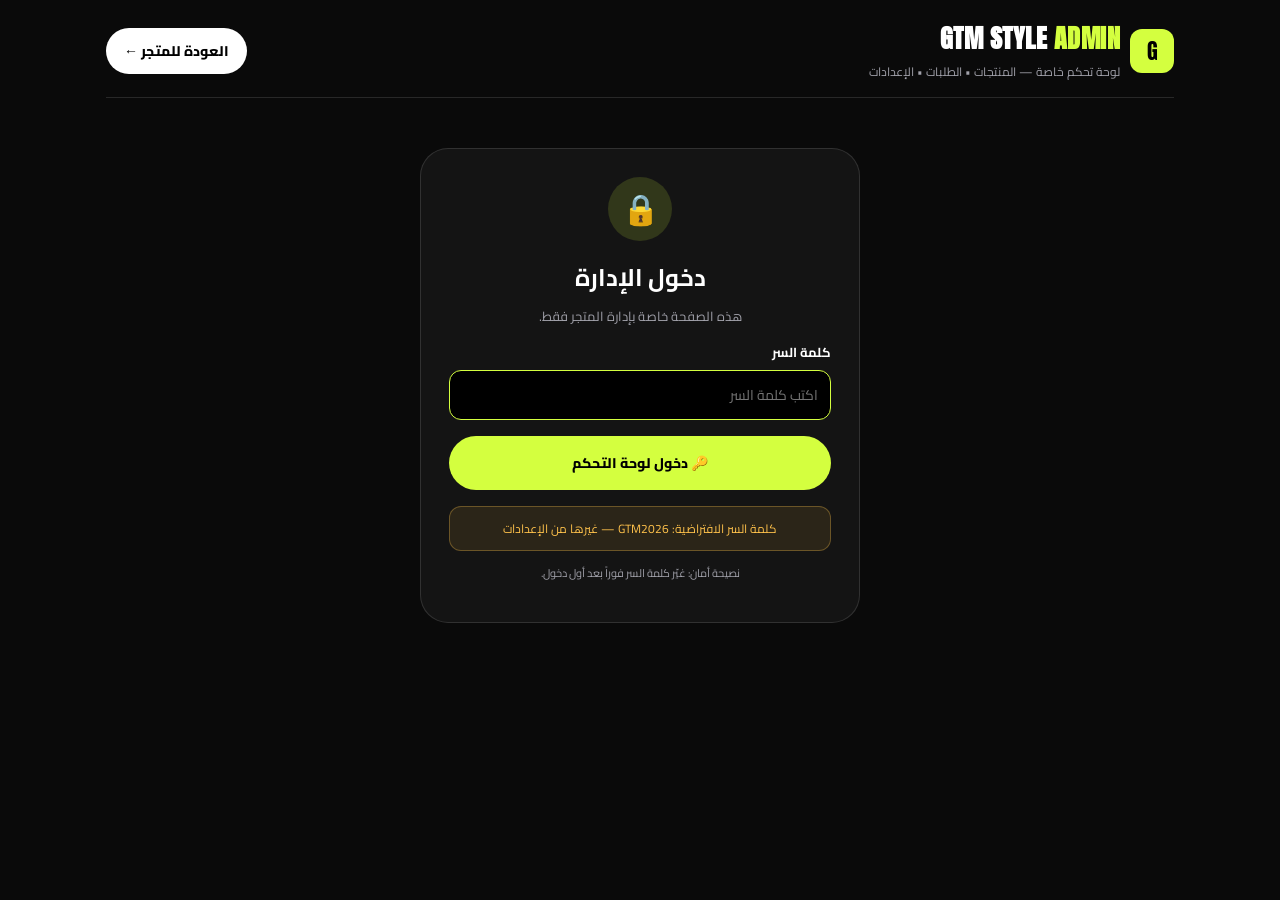
<file: admin.html>
<!DOCTYPE html>
<html lang="ar" dir="rtl">
<head>
<meta charset="UTF-8">
<meta name="viewport" content="width=device-width, initial-scale=1">
<title>GTM STYLE — لوحة التحكم</title>
<link rel="preconnect" href="https://fonts.googleapis.com">
<link href="https://fonts.googleapis.com/css2?family=Cairo:wght@400;600;700;800;900&family=Anton&display=swap" rel="stylesheet">
<style>
  /* ============ GTM ADMIN — ملف لوحده، تقدر تعدل فيه براحتك ============ */
  :root{ --bg:#0a0a0a; --surface:#141414; --line:rgba(255,255,255,.12); --text:#fff; --muted:#a1a1aa; --lime:#d4ff3f; --pink:#ff5ca8; --gold:#ffc24b; --red:#ff5c5c; --green:#22c55e; }
  *{ box-sizing:border-box; }
  body{ margin:0; background:var(--bg); color:var(--text); font-family:"Cairo",sans-serif; }
  a{ color:inherit; }
  .wrap{ max-width:1100px; margin:0 auto; padding:18px 16px 60px; }
  /* الهيدر */
  header{ display:flex; flex-wrap:wrap; gap:12px; align-items:center; justify-content:space-between; border-bottom:1px solid var(--line); padding-bottom:14px; }
  .logo{ display:flex; gap:10px; align-items:center; }
  .logo-b{ width:44px; height:44px; border-radius:12px; background:var(--lime); color:#000; display:grid; place-items:center; font-family:"Anton",sans-serif; font-size:22px; }
  .logo h1{ margin:0; font-family:"Anton",sans-serif; font-size:26px; letter-spacing:.5px; }
  .logo h1 span{ color:var(--lime); }
  .logo p{ margin:2px 0 0; color:var(--muted); font-size:12px; }
  .btn{ border:0; cursor:pointer; border-radius:999px; padding:10px 18px; font-family:inherit; font-weight:800; font-size:14px; }
  .btn-lime{ background:var(--lime); color:#000; }
  .btn-ghost{ background:#fff; color:#000; }
  .btn-dark{ background:rgba(255,255,255,.08); color:#fff; border:1px solid var(--line); }
  .btn-danger{ background:rgba(255,92,92,.15); color:#ff9a9a; border:1px solid rgba(255,92,92,.35); }
  .btn-small{ padding:7px 12px; font-size:12px; }
  /* كروت الاحصائيات */
  .stats{ display:grid; grid-template-columns:repeat(4,1fr); gap:12px; margin:18px 0; }
  @media(max-width:700px){ .stats{ grid-template-columns:repeat(2,1fr); } }
  .stat{ background:var(--surface); border:1px solid var(--line); border-radius:18px; padding:16px; text-align:center; }
  .stat b{ display:block; font-family:"Anton",sans-serif; font-size:32px; color:var(--lime); }
  .stat span{ color:var(--muted); font-size:12px; }
  /* التبويبات */
  .tabs{ display:flex; gap:8px; flex-wrap:wrap; margin:6px 0 16px; }
  .tab{ padding:10px 20px; border-radius:999px; background:rgba(255,255,255,.07); border:1px solid var(--line); color:#fff; cursor:pointer; font-family:inherit; font-weight:800; }
  .tab.active{ background:var(--lime); color:#000; border-color:var(--lime); }
  /* الفورم */
  .grid2{ display:grid; grid-template-columns:380px 1fr; gap:16px; align-items:start; }
  @media(max-width:900px){ .grid2{ grid-template-columns:1fr; } }
  .card{ background:var(--surface); border:1px solid var(--line); border-radius:22px; padding:18px; }
  .card h2{ margin:0 0 14px; font-size:19px; }
  label{ display:block; font-size:13px; font-weight:700; margin:12px 0 6px; }
  input, select, textarea{ width:100%; background:#000; border:1px solid var(--line); color:#fff; border-radius:12px; padding:11px 12px; font-family:inherit; font-size:14px; outline:none; }
  input:focus, select:focus, textarea:focus{ border-color:var(--lime); }
  .row2{ display:grid; grid-template-columns:1fr 1fr; gap:10px; }
  .hint{ color:var(--muted); font-size:12px; margin-top:6px; }
  .upload-box{ border:2px dashed var(--line); border-radius:14px; padding:14px; background:#000; text-align:center; margin-top:6px; }
  .upload-box input[type=file]{ background:transparent; border:0; padding:0; cursor:pointer; }
  .upload-box .up-hint{ color:var(--muted); font-size:12px; margin:8px 0 0; }
  .preview-wrap{ display:none; margin-top:12px; position:relative; }
  .preview-wrap img{ width:100%; max-height:220px; object-fit:cover; border-radius:12px; border:1px solid var(--line); }
  .preview-wrap.show{ display:block; }
  .chips{ display:flex; flex-wrap:wrap; gap:8px; margin-top:8px; }
  .chip{ padding:8px 14px; border-radius:999px; background:#000; border:1px solid var(--line); color:#fff; cursor:pointer; font-family:inherit; font-weight:800; font-size:13px; }
  .chip.selected{ background:var(--lime); color:#000; border-color:var(--lime); }
  .chip.shoe{ min-width:48px; text-align:center; }
  .color-chip{ display:inline-flex; align-items:center; gap:7px; padding:7px 10px 7px 7px; border-radius:999px; background:#000; border:1px solid var(--line); font-size:12px; font-weight:700; }
  .color-dot{ width:22px; height:22px; border-radius:50%; border:2px solid rgba(255,255,255,.4); flex-shrink:0; }
  .color-x{ cursor:pointer; color:#ff9a9a; font-weight:900; padding:0 2px; }
  .gallery{ display:flex; flex-wrap:wrap; gap:8px; margin-top:10px; }
  .g-item{ position:relative; width:84px; height:84px; border-radius:12px; overflow:hidden; border:1px solid var(--line); }
  .g-item img{ width:100%; height:100%; object-fit:cover; }
  .g-item button{ position:absolute; top:4px; left:4px; width:22px; height:22px; border-radius:50%; border:0; background:#ff5c5c; color:#fff; cursor:pointer; font-weight:900; }
  .g-item.main::after{ content:"رئيسية"; position:absolute; bottom:0; right:0; left:0; background:var(--lime); color:#000; font-size:10px; font-weight:900; text-align:center; padding:2px; }
  .var-table{ width:100%; border-collapse:collapse; margin-top:10px; font-size:13px; }
  .var-table th{ text-align:right; color:var(--muted); font-size:11px; padding:8px 6px; border-bottom:1px solid var(--line); }
  .var-table td{ padding:7px 6px; border-bottom:1px solid rgba(255,255,255,.06); }
  .var-table input{ padding:8px; text-align:center; }
  .section-title{ background:rgba(212,255,63,.08); border:1px solid rgba(212,255,63,.25); padding:10px 12px; border-radius:12px; font-weight:900; font-size:13px; margin:16px 0 4px; }
  .msg{ background:rgba(212,255,63,.12); border:1px solid rgba(212,255,63,.35); padding:10px 12px; border-radius:12px; font-weight:700; font-size:13px; margin-top:12px; display:none; }
  .msg.show{ display:block; }
  /* ليستة المنتجات */
  .p-item{ display:flex; gap:12px; align-items:center; background:#0f0f0f; border:1px solid var(--line); border-radius:16px; padding:12px; margin-bottom:10px; flex-wrap:wrap; }
  .p-thumb{ width:62px; height:62px; border-radius:14px; display:grid; place-items:center; font-size:30px; overflow:hidden; flex-shrink:0; }
  .p-thumb img{ width:100%; height:100%; object-fit:cover; }
  .p-info{ flex:1; min-width:180px; }
  .p-info b{ display:block; font-size:14px; }
  .p-info span{ color:var(--muted); font-size:12px; }
  .badge{ display:inline-block; font-size:11px; padding:3px 8px; border-radius:999px; background:rgba(255,255,255,.1); margin-top:4px; }
  .badge.hidden-b{ background:rgba(255,92,92,.18); color:#ff9a9a; }
  /* الطلبات */
  .o-card{ background:#0f0f0f; border:1px solid var(--line); border-radius:18px; padding:16px; margin-bottom:12px; }
  .o-top{ display:flex; justify-content:space-between; gap:10px; flex-wrap:wrap; }
  .o-top b{ font-size:15px; }
  .status{ padding:5px 10px; border-radius:999px; font-size:12px; font-weight:800; }
  .status-جديد{ background:#d4ff3f; color:#000; }
  .status-قيد-التجهيز{ background:#ffc24b; color:#000; }
  .status-تم-الشحن{ background:#60a5fa; color:#000; }
  .status-تم-التوصيل{ background:#22c55e; color:#000; }
  .status-ملغي{ background:#ff5c5c; color:#fff; }
  .o-items{ color:var(--muted); font-size:13px; margin:10px 0; line-height:1.9; }
  .o-actions{ display:flex; gap:8px; flex-wrap:wrap; align-items:center; }
  .o-actions select{ width:auto; min-width:150px; }
  /* صفحة الدخول */
  .login-box{ max-width:440px; margin:50px auto; background:var(--surface); border:1px solid var(--line); border-radius:28px; padding:28px; text-align:center; }
  .login-box .lock{ width:64px; height:64px; margin:0 auto; border-radius:50%; background:rgba(212,255,63,.15); display:grid; place-items:center; font-size:30px; }
  .err{ background:rgba(255,92,92,.12); border:1px solid rgba(255,92,92,.35); color:#ffb3b3; padding:10px; border-radius:12px; font-size:13px; font-weight:700; display:none; margin-top:12px; }
  .err.show{ display:block; }
  .shake{ animation:shake .4s; border-color:#ff5c5c !important; }
  @keyframes shake{ 0%,100%{ transform:translateX(0);} 25%{ transform:translateX(-6px);} 75%{ transform:translateX(6px);} }
</style>
</head>
<body>
<div class="wrap">

  <!-- ===== الهيدر ===== -->
  <header>
    <div class="logo">
      <div class="logo-b">G</div>
      <div>
        <h1>GTM STYLE <span>ADMIN</span></h1>
        <p>لوحة تحكم خاصة — المنتجات • الطلبات • الإعدادات</p>
      </div>
    </div>
    <div style="display:flex; gap:8px;">
      <button class="btn btn-ghost" onclick="location.href='index.html'">العودة للمتجر ←</button>
      <button class="btn btn-dark" id="logoutBtn" onclick="logout()" style="display:none;">خروج</button>
    </div>
  </header>

  <!-- ===== صفحة الدخول ===== -->
  <div id="loginView">
    <div class="login-box">
      <div class="lock">🔒</div>
      <h2 style="margin:14px 0 4px;">دخول الإدارة</h2>
      <p style="color:var(--muted); font-size:13px; margin:0;">هذه الصفحة خاصة بإدارة المتجر فقط.</p>
      <form onsubmit="tryLogin(event)">
        <label style="text-align:right;">كلمة السر</label>
        <input id="passInput" type="password" placeholder="اكتب كلمة السر" autofocus>
        <div id="loginErr" class="err">كلمة السر غير صحيحة — حاول مرة أخرى.</div>
        <button class="btn btn-lime" style="width:100%; margin-top:16px; padding:14px;">🔑 دخول لوحة التحكم</button>
      </form>
      <p style="font-size:12px; color:var(--gold); background:rgba(255,194,75,.1); border:1px solid rgba(255,194,75,.3); padding:10px; border-radius:12px; margin-top:16px;">كلمة السر الافتراضية: GTM2026 — غيرها من الإعدادات</p>
      <p style="font-size:11px; color:var(--muted);">نصيحة أمان: غيّر كلمة السر فوراً بعد أول دخول.</p>
    </div>
  </div>

  <!-- ===== لوحة التحكم ===== -->
  <div id="adminView" style="display:none;">

    <div class="stats">
      <div class="stat"><b id="statProducts">0</b><span>منتج</span></div>
      <div class="stat"><b id="statOrders">0</b><span>طلب</span></div>
      <div class="stat"><b id="statNew">0</b><span>طلب جديد</span></div>
      <div class="stat"><b id="statRevenue">0</b><span>إجمالي المبيعات (ج)</span></div>
    </div>

    <div class="tabs">
      <button class="tab active" data-tab="products" onclick="switchTab('products')">المنتجات</button>
      <button class="tab" data-tab="orders" onclick="switchTab('orders')">الطلبات</button>
      <button class="tab" data-tab="settings" onclick="switchTab('settings')">الإعدادات</button>
      <button class="tab" onclick="reloadAll()" style="margin-right:auto;">↻ تحديث البيانات</button>
    </div>
    <div id="msg" class="msg"></div>

    <!-- ===== تبويب المنتجات ===== -->
    <div id="tab-products">
      <div class="grid2">
        <!-- فورم إضافة / تعديل -->
        <form class="card" onsubmit="saveProduct(event)">
          <h2 id="formTitle">➕ إضافة منتج جديد</h2>
          <input type="hidden" id="editRecId" value="">
          <input type="hidden" id="editProdId" value="">
          <label>اسم المنتج *</label>
          <input id="f_name" placeholder="مثال: تيشيرت أوفرسايز GTM" required>
          <div class="row2">
            <div><label>القسم</label>
              <select id="f_cat" onchange="updateSubOptions()">
                <option value="men">رجالي</option>
                <option value="women">حريمي</option>
              </select>
            </div>
            <div><label>النوع الفرعي</label>
              <select id="f_sub"></select>
            </div>
          </div>
          <div class="row2">
            <div><label>السعر (ج) *</label><input id="f_price" type="number" value="450" required></div>
            <div><label>السعر قبل الخصم</label><input id="f_old" type="number" value="650"></div>
          </div>
          <label>العلامة (Badge)</label>
          <input id="f_badge" value="جديد" placeholder="جديد / خصم / ...">
          <input type="hidden" id="f_sizes" value="">
          <div class="section-title">📏 المقاسات — دوس على اللي متوفر عندك، مش كتابة</div>
          <p class="hint" id="sizeHint">اختار المقاسات المتوفرة للمنتج ده.</p>
          <div class="chips" id="sizeChips"></div>
          <div class="section-title">🎨 الألوان المتاحة — انت اللي بتحددها، مش تلقائي</div>
          <p class="hint">دوس على لون جاهز، أو اختار لون واكتب اسمه ودوس إضافة.</p>
          <div style="display:flex; gap:8px; margin-top:8px; flex-wrap:wrap;">
            <input type="color" id="colorPicker" value="#111111" style="width:52px; height:42px; padding:2px; cursor:pointer;">
            <input id="colorName" placeholder="اسم اللون... مثال: أسود / بيج / زيتي" style="flex:1; min-width:140px;">
            <button type="button" class="btn btn-lime btn-small" onclick="addCustomColor()">+ إضافة اللون</button>
          </div>
          <p class="hint" style="margin-top:8px;">ألوان جاهزة — دوس عليها:</p>
          <div class="chips" id="presetColors"></div>
          <div class="chips" id="selectedColors" style="margin-top:10px;"></div>
          <p class="hint" id="colorsEmptyHint">لسه ماخترتش ألوان — اختار على الأقل لون واحد.</p>
          <div class="section-title">📦 المخزون — كام قطعة من كل مقاس ولون؟</div>
          <p class="hint">بعد ما تختار المقاسات والألوان، دوس توليد الجدول واكتب عدد القطع لكل تركيبة.</p>
          <div style="display:flex; gap:8px; margin-top:8px;">
            <button type="button" class="btn btn-dark btn-small" onclick="generateVariants()">توليد جدول المقاس × اللون</button>
            <button type="button" class="btn btn-dark btn-small" onclick="fillAllVariants(10)">حط 10 لكل حاجة</button>
          </div>
          <div id="variantsWrap"></div>
          <div class="section-title">🖼️ صور المنتج — ارفع كذا صورة من جهازك</div>
          <div class="upload-box">
            <input type="file" id="f_imageFile" accept="image/*" multiple onchange="handleImageFiles(event)">
            <p class="up-hint">اختار صورة أو كذا صورة مع بعض — أول صورة هي الرئيسية. الصور بتتضغط أوتوماتيك عشان المتجر يفضل سريع.</p>
            <div class="gallery" id="imagesGallery"></div>
            <p id="compressNote" style="display:none; color:var(--gold); font-size:12px; font-weight:700;">جارٍ ضغط الصور... استنى ثانية</p>
          </div>
          <label style="margin-top:10px;">أو ضيف صورة بلينك</label>
          <div style="display:flex; gap:8px;">
            <input id="f_image" placeholder="https://...">
            <button type="button" class="btn btn-dark btn-small" onclick="addLinkImage()" style="white-space:nowrap;">+ إضافة باللينك</button>
          </div>
          <p class="hint">ملحوظة: الإيموجي اتلغى خالص — المنتج هيظهر بصورته بس، فلازم ترفع صورة على الأقل.</p>
          <button class="btn btn-lime" style="width:100%; margin-top:16px; padding:13px;" id="saveBtn">إضافة المنتج</button>
          <button type="button" class="btn btn-dark" style="width:100%; margin-top:8px; display:none;" id="cancelEditBtn" onclick="resetForm()">إلغاء التعديل</button>
          <p class="hint">التعديلات بتتحفظ فوراً وتظهر في المتجر، وتفضل بعد إعادة التحميل.</p>
        </form>

        <!-- ليستة المنتجات -->
        <div class="card">
          <h2>كل المنتجات (<span id="productsCount">0</span>) — عدّل، احذف، أو أظهر / أخفِ</h2>
          <div style="display:flex; gap:8px; margin-bottom:12px; flex-wrap:wrap;">
            <input id="searchProd" placeholder="ابحث باسم المنتج..." oninput="renderProducts()" style="flex:1; min-width:180px;">
            <select id="filterCat" onchange="renderProducts()" style="width:auto;">
              <option value="all">كل الأقسام</option><option value="men">رجالي</option><option value="women">حريمي</option>
            </select>
          </div>
          <div id="productsList"></div>
        </div>
      </div>
    </div>

    <!-- ===== تبويب الطلبات ===== -->
    <div id="tab-orders" style="display:none;">
      <div class="card">
        <h2>الطلبات — الأحدث أولاً</h2>
        <p class="hint" id="ordersHint"></p>
        <div id="ordersList"></div>
      </div>
    </div>

    <!-- ===== تبويب الإعدادات ===== -->
    <div id="tab-settings" style="display:none;">
      <div class="card" style="max-width:650px;">
        <h2>⚙️ إعدادات المتجر</h2>
        <form onsubmit="saveSettings(event)">
          <label>اسم المتجر</label>
          <input id="s_store" value="GTM STYLE">
          <label>رقم الواتساب (اللي بتستقبل عليه الطلبات)</label>
          <input id="s_whatsapp" value="01020199392" dir="ltr" placeholder="01020199392">
          <p class="hint">الطلبات بتتبعت على الرقم ده من صفحة التأكيد.</p>
          <label>كلمة سر الإدارة</label>
          <input id="s_pass" value="GTM2026">
          <p class="hint">غيّرها فوراً لحماية لوحة التحكم.</p>
          <div class="row2">
            <div><label>سعر الشحن (ج)</label><input id="s_ship" type="number" value="60"></div>
            <div><label>شحن مجاني فوق (ج)</label><input id="s_free" type="number" value="1500"></div>
          </div>
          <button class="btn btn-lime" style="width:100%; margin-top:16px; padding:13px;">💾 حفظ الإعدادات</button>
        </form>
      </div>
    </div>

  </div>
</div>

<script>
/* ================= بيانات المتجر — نفس مكان المتجر بالظبط =================
   المتجر بيقرأ من localStorage بنفس المفاتيح دي، فأي تعديل هنا بيظهر في المتجر فوراً.
   gtm_records_gtm_products / gtm_records_gtm_orders / gtm_records_gtm_settings
*/
const KEY = (c) => "gtm_records_" + c;
const DEFAULT_SETTINGS = { whatsapp:"01020199392", adminPassword:"GTM2026", shipping:60, freeShipping:1500, storeName:"GTM STYLE" };
const BASE_SUBS = {
  men: ["ملابس رجالي","تيشيرتات","بناطيل","قمصان","أحذية رجالي"],
  women: ["ملابس حريمي","فساتين","بلوزات","أطقم","شنط وإكسسوارات","أحذية حريمي"]
};
function getSubs(cat){
  const custom = JSON.parse(localStorage.getItem("gtm_custom_subs")||"{}");
  const base = [...(BASE_SUBS[cat]||[])];
  (custom[cat]||[]).forEach(s=>{ if(!base.includes(s)) base.push(s); });
  return base;
}
const PRESET_COLORS = [
  {name:"أسود", hex:"#111111"}, {name:"أبيض", hex:"#ffffff"}, {name:"بيج", hex:"#d2b48c"},
  {name:"زيتي", hex:"#556b2f"}, {name:"كحلي", hex:"#1e3a5f"}, {name:"رمادي", hex:"#808080"},
  {name:"بني", hex:"#8b6f47"}, {name:"وردي", hex:"#ff5ca8"}, {name:"أحمر", hex:"#cc0000"},
  {name:"أخضر", hex:"#0f5132"}, {name:"أزرق", hex:"#2563eb"}, {name:"أصفر", hex:"#ffc24b"},
  {name:"موف", hex:"#7c3aed"}, {name:"أوف وايت", hex:"#f5f5f0"}
];
function getSizeOptions(sub){
  if((sub||"").includes("أحذية")) return ["37","38","39","40","41","42","43","44","45"];
  if(sub==="بناطيل") return ["28","30","32","34","36","38","40"];
  if(sub==="شنط وإكسسوارات") return ["One Size"];
  return ["XS","S","M","L","XL","XXL","XXXL"];
}
let selectedSizes = [];
let selectedColors = [];
let productImages = [];
let currentVariants = [];
let isCompressing = false;
const GRAD_BY_EMOJI = {
  "👕":"linear-gradient(135deg,#d6ff3f,#0f5132)", "👖":"linear-gradient(135deg,#3a3a3f,#d6ff3f)",
  "👔":"linear-gradient(135deg,#ffc24b,#7a2e0e)", "👟":"linear-gradient(135deg,#111,#d6ff3f)",
  "👗":"linear-gradient(135deg,#ff5ca8,#7c3aed)", "👚":"linear-gradient(135deg,#a78bfa,#ff5ca8)",
  "🧥":"linear-gradient(135deg,#f472b6,#111827)", "👜":"linear-gradient(135deg,#ffc24b,#ff5ca8)",
  "👠":"linear-gradient(135deg,#ff5ca8,#111)", "✨":"linear-gradient(135deg,#ffc24b,#7a2e0e)"
};

function load(c){ try{ return JSON.parse(localStorage.getItem(KEY(c)) || "[]"); }catch{ return []; } }
function save(c, arr){ localStorage.setItem(KEY(c), JSON.stringify(arr)); }
function getProducts(){ return load("gtm_products").map(r => ({ _recId: r.id, ...r.value })); }
function getOrders(){ return load("gtm_orders").map(r => ({ _recId: r.id, ...r.value })); }
function getSettings(){
  const rec = load("gtm_settings")[0];
  return rec ? { _recId: rec.id, ...DEFAULT_SETTINGS, ...rec.value } : { ...DEFAULT_SETTINGS, _recId: null };
}
function showMsg(t){ const m=document.getElementById("msg"); m.textContent=t; m.classList.add("show"); setTimeout(()=>m.classList.remove("show"), 3500); }
function toWA(num){ let n=(num||"").replace(/\D/g,""); if(n.startsWith("20")) return n; if(n.startsWith("0")) return "20"+n.slice(1); if(n.startsWith("1")) return "20"+n; return n; }
function esc(s){ return String(s??"").replace(/[&<>"']/g, c=>({"&":"&amp;","<":"&lt;",">":"&gt;",'"':"&quot;","'":"&#39;"}[c])); }

/* ---------- الدخول ---------- */
function tryLogin(e){
  e.preventDefault();
  const s = getSettings();
  const v = document.getElementById("passInput").value.trim();
  if(v === s.adminPassword){
    sessionStorage.setItem("gtm_admin_logged","1");
    openAdmin();
  } else {
    document.getElementById("loginErr").classList.add("show");
    const inp=document.getElementById("passInput");
    inp.classList.add("shake"); setTimeout(()=>inp.classList.remove("shake"),400);
  }
}
function logout(){ sessionStorage.removeItem("gtm_admin_logged"); location.reload(); }
function openAdmin(){
  document.getElementById("loginView").style.display="none";
  document.getElementById("adminView").style.display="block";
  document.getElementById("logoutBtn").style.display="block";
  const s=getSettings();
  document.getElementById("s_store").value=s.storeName; document.getElementById("s_whatsapp").value=s.whatsapp;
  document.getElementById("s_pass").value=s.adminPassword; document.getElementById("s_ship").value=s.shipping; document.getElementById("s_free").value=s.freeShipping;
  onCatChange(); renderPresetColors(); renderSizeChips(); renderColors(); renderGallery(); reloadAll();
}

/* ---------- التبويبات ---------- */
function switchTab(name){
  document.querySelectorAll(".tab[data-tab]").forEach(b=>b.classList.toggle("active", b.dataset.tab===name));
  ["products","orders","settings"].forEach(n=>{
    document.getElementById("tab-"+n).style.display = (n===name ? "block" : "none");
  });
  window.scrollTo({top:0, behavior:"smooth"});
}
function reloadAll(){ renderStats(); renderProducts(); renderOrders(); }

/* ---------- الاحصائيات ---------- */
function renderStats(){
  const ps=getProducts(), os=getOrders();
  document.getElementById("statProducts").textContent=ps.length;
  document.getElementById("statOrders").textContent=os.length;
  document.getElementById("statNew").textContent=os.filter(o=>o.status==="جديد").length;
  document.getElementById("statRevenue").textContent=os.reduce((a,o)=>a+(Number(o.total)||0),0).toLocaleString("ar-EG");
}

/* ---------- المنتجات ---------- */
function onCatChange(){ const cat=document.getElementById("f_cat").value; const sel=document.getElementById("f_sub"); sel.innerHTML=getSubs(cat).map(s=>`<option>${s}</option>`).join(""); onSubChange(); }
function onSubChange(){ renderSizeChips(); }
function updateSubOptions(){ onCatChange(); }
function addNewSub(){
  const cat=document.getElementById("f_cat").value;
  const v=document.getElementById("newSubInput").value.trim();
  if(!v){ alert("اكتب اسم النوع الفرعي الأول"); return; }
  const custom=JSON.parse(localStorage.getItem("gtm_custom_subs")||"{}");
  if(!custom[cat]) custom[cat]=[];
  if(custom[cat].includes(v) || BASE_SUBS[cat].includes(v)){ alert("النوع ده موجود بالفعل"); return; }
  custom[cat].push(v); localStorage.setItem("gtm_custom_subs", JSON.stringify(custom));
  document.getElementById("newSubInput").value="";
  onCatChange(); document.getElementById("f_sub").value=v; onSubChange();
  showMsg(`تم إضافة النوع الفرعي “${v}”`);
}
function renderSizeChips(){
  const sub=document.getElementById("f_sub").value;
  const opts=getSizeOptions(sub);
  const isShoes=(sub||"").includes("أحذية");
  document.getElementById("sizeHint").textContent = isShoes ? "مقاسات الشوزات أرقام — دوس على الأرقام المتوفرة." : sub==="بناطيل" ? "مقاسات البناطيل — دوس على المتوفر." : "مقاسات الملابس — دوس على المتوفر.";
  const wrap=document.getElementById("sizeChips");
  selectedSizes = selectedSizes.filter(s=>opts.includes(s));
  wrap.innerHTML = opts.map(s=>`<button type="button" class="chip ${isShoes?"shoe":""} ${selectedSizes.includes(s)?"selected":""}" onclick="toggleSize('${s}', this)">${s}</button>`).join("");
  syncSizesInput();
}
function toggleSize(size, btn){
  if(selectedSizes.includes(size)){ selectedSizes=selectedSizes.filter(s=>s!==size); btn.classList.remove("selected"); }
  else { selectedSizes.push(size); btn.classList.add("selected"); }
  syncSizesInput(); renderVariantsTable();
}
function syncSizesInput(){ document.getElementById("f_sizes").value=selectedSizes.join(","); }
function renderPresetColors(){
  const wrap=document.getElementById("presetColors");
  if(!wrap) return;
  wrap.innerHTML = PRESET_COLORS.map(c=>`<button type="button" class="color-chip" onclick="addColor('${c.name}','${c.hex}')" style="cursor:pointer;"><span class="color-dot" style="background:${c.hex}"></span>${c.name}</button>`).join("");
}
function addCustomColor(){
  const hex=document.getElementById("colorPicker").value;
  const name=document.getElementById("colorName").value.trim() || hex;
  addColor(name, hex);
  document.getElementById("colorName").value="";
}
function addColor(name, hex){
  if(selectedColors.some(c=>c.hex.toLowerCase()===hex.toLowerCase() && c.name===name)) return;
  selectedColors.push({name, hex});
  renderColors(); renderVariantsTable();
}
function removeColor(idx){ selectedColors.splice(idx,1); renderColors(); renderVariantsTable(); }
function renderColors(){
  const wrap=document.getElementById("selectedColors");
  const hint=document.getElementById("colorsEmptyHint");
  if(hint) hint.style.display = selectedColors.length ? "none" : "block";
  if(!wrap) return;
  if(!selectedColors.length){ wrap.innerHTML=""; return; }
  wrap.innerHTML = selectedColors.map((c,i)=>`<span class="color-chip"><span class="color-dot" style="background:${c.hex}"></span>${esc(c.name)} <span class="color-x" onclick="removeColor(${i})">✕</span></span>`).join("");
}
function generateVariants(){
  if(!selectedSizes.length){ alert("اختار مقاسات الأول"); return; }
  if(!selectedColors.length){ alert("اختار ألوان الأول"); return; }
  const next=[];
  selectedSizes.forEach(size=>{
    selectedColors.forEach(col=>{
      const old=currentVariants.find(v=>v.size===size && v.colorHex===col.hex);
      next.push({ size, colorName:col.name, colorHex:col.hex, qty: old ? old.qty : 10 });
    });
  });
  currentVariants=next;
  renderVariantsTable();
}
function fillAllVariants(n){
  if(!currentVariants.length) generateVariants();
  currentVariants.forEach(v=>v.qty=n);
  renderVariantsTable();
}
function renderVariantsTable(){
  const wrap=document.getElementById("variantsWrap");
  if(!wrap) return;
  if(!currentVariants.length){
    if(selectedSizes.length && selectedColors.length) wrap.innerHTML='<p class="hint">دوس “توليد جدول المقاس × اللون” عشان تحدد الكميات.</p>';
    else wrap.innerHTML="";
    return;
  }
  currentVariants=currentVariants.filter(v=>selectedSizes.includes(v.size) && selectedColors.some(c=>c.hex===v.colorHex));
  if(!currentVariants.length){ wrap.innerHTML=""; return; }
  wrap.innerHTML = `<table class="var-table"><tr><th>المقاس</th><th>اللون</th><th>عدد القطع</th></tr>` +
    currentVariants.map((v,i)=>`<tr><td><b>${v.size}</b></td><td><span style="display:inline-flex; align-items:center; gap:6px;"><span class="color-dot" style="background:${v.colorHex}"></span>${esc(v.colorName)}</span></td><td><input type="number" min="0" value="${v.qty}" onchange="currentVariants[${i}].qty=Number(this.value)||0"></td></tr>`).join("") +
    `</table><p class="hint">إجمالي المخزون: <b style="color:#fff;">${currentVariants.reduce((a,v)=>a+(v.qty||0),0)} قطعة</b></p>`;
}
function renderGallery(){
  const g=document.getElementById("imagesGallery");
  if(!g) return;
  if(!productImages.length){ g.innerHTML='<p class="hint">لسه مرفعتش صور — ارفع صورة على الأقل.</p>'; return; }
  g.innerHTML = productImages.map((src,i)=>`<div class="g-item ${i===0?"main":""}"><img src="${esc(src)}"><button type="button" onclick="removeImage(${i})">✕</button></div>`).join("");
}
function removeImage(idx){ productImages.splice(idx,1); renderGallery(); syncMainImage(); }
function syncMainImage(){ const el=document.getElementById("f_image"); if(el) el.value = productImages[0]||""; }
function addLinkImage(){
  const v=document.getElementById("f_image").value.trim();
  if(!v){ alert("اكتب لينك الصورة الأول"); return; }
  if(!v.startsWith("http") && !v.startsWith("data:")){ alert("اللينك لازم يبدأ بـ https://"); return; }
  productImages.push(v); document.getElementById("f_image").value=""; renderGallery(); syncMainImage(); showMsg("تم إضافة الصورة باللينك ✅");
}
function showImagePreview(src){ renderGallery(); }
function previewLinkImage(){}
function clearImage(){ productImages=[]; renderGallery(); syncMainImage(); }
async function handleImageFiles(e){
  const files=[...(e.target.files||[])];
  if(!files.length) return;
  isCompressing=true; document.getElementById("compressNote").style.display="block";
  document.getElementById("saveBtn").textContent="استنى... بنضغط الصور";
  try{
    for(const f of files){
      if(!f.type.startsWith("image/")) continue;
      const dataUrl=await compressImage(f);
      productImages.push(dataUrl);
    }
    renderGallery(); syncMainImage();
    showMsg(`تم رفع ${files.length} صورة من جهازك ✅ — أول صورة هي الرئيسية.`);
  }catch{ alert("حصل مشكلة في صورة، جرب صورة تانية."); }
  isCompressing=false; document.getElementById("compressNote").style.display="none";
  document.getElementById("saveBtn").textContent=document.getElementById("editRecId").value ? "حفظ التعديل" : "إضافة المنتج";
  e.target.value="";
}
function handleImageFile(e){ handleImageFiles(e); }

function compressImage(file){
  return new Promise((resolve, reject)=>{
    const reader=new FileReader();
    reader.onload = ()=>{
      const img=new Image();
      img.onload = ()=>{
        // ضغط: أكبر مقاس 900px + جودة 0.75 عشان الصورة متتقلش المتجر
        const max=900;
        let w=img.width, h=img.height;
        if(w>max || h>max){
          const r=Math.min(max/w, max/h);
          w=Math.round(w*r); h=Math.round(h*r);
        }
        const canvas=document.createElement("canvas");
        canvas.width=w; canvas.height=h;
        const ctx=canvas.getContext("2d");
        ctx.fillStyle="#111"; ctx.fillRect(0,0,w,h);
        ctx.drawImage(img,0,0,w,h);
        resolve(canvas.toDataURL("image/jpeg", 0.75));
      };
      img.onerror=()=>reject(new Error("مش قادر أقرا الصورة"));
      img.src=reader.result;
    };
    reader.onerror=()=>reject(new Error("مش قادر أقرا الملف"));
    reader.readAsDataURL(file);
  });
}

function resetForm(){
  document.getElementById("editRecId").value=""; document.getElementById("editProdId").value="";
  document.getElementById("formTitle").textContent="➕ إضافة منتج جديد";
  document.getElementById("saveBtn").textContent="إضافة المنتج";
  document.getElementById("cancelEditBtn").style.display="none";
  document.getElementById("f_name").value=""; document.getElementById("f_price").value="450";
  document.getElementById("f_old").value="650"; document.getElementById("f_badge").value="جديد";
  document.getElementById("f_image").value=""; document.getElementById("f_imageFile").value="";
  selectedSizes=["S","M","L","XL"]; selectedColors=[]; productImages=[]; currentVariants=[];
  document.getElementById("f_cat").value="men"; onCatChange();
  renderColors(); renderGallery(); renderVariantsTable();
}
function renderProducts(){
  const q=(document.getElementById("searchProd").value||"").trim();
  const cat=document.getElementById("filterCat").value;
  let list=getProducts();
  if(cat!=="all") list=list.filter(p=>p.cat===cat);
  if(q) list=list.filter(p=>p.name.includes(q));
  document.getElementById("productsCount").textContent=list.length;
  const el=document.getElementById("productsList");
  if(!list.length){ el.innerHTML='<p style="color:var(--muted);">مفيش منتجات — ضيف أول منتج من الفورم.</p>'; return; }
  el.innerHTML=list.map(p=>{
    const img = p.imageUrl ? `<img src="${esc(p.imageUrl)}" onerror="this.parentNode.textContent='لا توجد صورة'">` : (p.images && p.images[0] ? `<img src="${esc(p.images[0])}">` : "لا توجد صورة");
    const colorsTxt = (p.colorsDetailed||[]).map(c=>c.name).join("، ") || (Array.isArray(p.colors)? p.colors.join("، ") : "");
    const stockTxt = p.variants ? p.variants.reduce((a,v)=>a+(v.qty||0),0) : (p.stock??0);
    return `<div class="p-item">
      <div class="p-thumb">${img}</div>
      <div class="p-info"><b>${esc(p.name)} ${p.visible===false?'<span class="badge hidden-b">مخفي</span>':''}</b>
      <span>${p.cat==="men"?"رجالي":"حريمي"} • ${esc(p.sub)} • مقاسات: ${esc((p.sizes||[]).join(","))} • مخزون: ${stockTxt}</span><br>
      <span><b style="color:#fff;">${Number(p.price).toLocaleString("ar-EG")} ج</b> <s>${Number(p.old||p.price).toLocaleString("ar-EG")} ج</s> • ${esc(p.badge||"")} ${colorsTxt?`• ألوان: ${esc(colorsTxt)}`:""}</span><br>
      <span style="font-size:11px;">${p.images? p.images.length+" صور" : ""} ${p.variants? "• "+p.variants.length+" تركيبة مقاس×لون" : ""}</span></div>
      <div style="display:flex; gap:6px; flex-wrap:wrap;">
        <button class="btn btn-dark btn-small" onclick="editProduct('${p._recId}')">تعديل</button>
        <button class="btn btn-dark btn-small" onclick="toggleVisible('${p._recId}')">${p.visible===false?"إظهار":"إخفاء"}</button>
        <button class="btn btn-danger btn-small" onclick="deleteProduct('${p._recId}')">حذف</button>
      </div></div>`;
  }).join("");
}
function editProduct(recId){
  const rec=load("gtm_products").find(r=>r.id===recId); if(!rec) return;
  const p=rec.value;
  document.getElementById("editRecId").value=recId;
  document.getElementById("editProdId").value=p.id;
  document.getElementById("formTitle").textContent="✏️ تعديل: "+p.name;
  document.getElementById("saveBtn").textContent="حفظ التعديل";
  document.getElementById("cancelEditBtn").style.display="block";
  document.getElementById("f_name").value=p.name||"";
  document.getElementById("f_cat").value=p.cat||"men"; onCatChange();
  if(p.sub && ![...getSubs(p.cat||"men")].includes(p.sub)){
    const custom=JSON.parse(localStorage.getItem("gtm_custom_subs")||"{}");
    if(!custom[p.cat]) custom[p.cat]=[];
    custom[p.cat].push(p.sub); localStorage.setItem("gtm_custom_subs", JSON.stringify(custom));
    onCatChange();
  }
  document.getElementById("f_sub").value=p.sub||"";
  document.getElementById("f_price").value=p.price||0;
  document.getElementById("f_old").value=p.old||p.price||0;
  selectedSizes=[...(p.sizes||[])];
  renderSizeChips();
  if(p.colorsDetailed && p.colorsDetailed.length){ selectedColors=[...p.colorsDetailed]; }
  else if(Array.isArray(p.colors) && p.colors.length){ selectedColors=p.colors.map(hex=>({name:hex, hex})); }
  else selectedColors=[];
  renderColors();
  if(p.images && p.images.length){ productImages=[...p.images]; }
  else if(p.imageUrl){ productImages=[p.imageUrl]; }
  else productImages=[];
  renderGallery(); syncMainImage();
  currentVariants = p.variants ? [...p.variants] : [];
  renderVariantsTable();
  switchTab("products"); window.scrollTo({top:0, behavior:"smooth"});
}
function saveProduct(e){
  e.preventDefault();
  if(isCompressing){ alert("استنى ثانية... بنضغط الصور"); return; }
  const name=document.getElementById("f_name").value.trim();
  if(!name){ alert("اكتب اسم المنتج الأول"); return; }
  if(!productImages.length){ alert("لازم ترفع صورة المنتج من جهازك أو بلينك — الإيموجي اتلغى، المنتج لازم يظهر بصورته."); return; }
  if(!selectedSizes.length){ alert("اختار مقاسات المنتج — دوس على المقاسات المتوفرة."); return; }
  if(!selectedColors.length){ alert("اختار ألوان المنتج — دوس على الألوان المتوفرة."); return; }
  const cat=document.getElementById("f_cat").value;
  const sub=document.getElementById("f_sub").value;
  const price=Number(document.getElementById("f_price").value)||0;
  const old=Number(document.getElementById("f_old").value)||price;
  const badge=document.getElementById("f_badge").value.trim()||"جديد";
  if(!currentVariants.length) generateVariants();
  const variants = [];
  selectedSizes.forEach(size=>{
    selectedColors.forEach(col=>{
      const oldV=currentVariants.find(v=>v.size===size && v.colorHex===col.hex);
      variants.push({ size, colorName:col.name, colorHex:col.hex, qty: oldV ? (oldV.qty||0) : 10 });
    });
  });
  const totalStock = variants.reduce((a,v)=>a+(v.qty||0),0);
  const colorsHex = selectedColors.map(c=>c.hex);
  const colorsDetailed = [...selectedColors];
  const images = [...productImages];
  const imageUrl = images[0];
  const recId=document.getElementById("editRecId").value;
  const arr=load("gtm_products");
  const grad = `linear-gradient(135deg, ${colorsHex[0]||"#333"}, #111)`;
  if(recId){
    const idx=arr.findIndex(r=>r.id===recId);
    if(idx!==-1){
      const oldP=arr[idx].value;
      arr[idx].value={ ...oldP, name, cat, sub, price, old, sizes:[...selectedSizes], stock:totalStock, badge, imageUrl, images, colors:colorsHex, colorsDetailed, variants, emoji:"", grad };
      try{ save("gtm_products", arr); }catch{ alert("الصور كبيرة أوي على التخزين — جرب صور أصغر أو لينك."); return; }
      showMsg(`تم تعديل “${name}” — ${totalStock} قطعة، ${selectedColors.length} لون، ${images.length} صورة.`);
    }
  } else {
    const pid="p"+Date.now();
    const prod={ id:pid, name, cat, sub, price, old, sizes:[...selectedSizes], stock:totalStock, badge, imageUrl, images, colors:colorsHex, colorsDetailed, variants, emoji:"", altEmoji:"", grad, grad2:"linear-gradient(135deg,#111,#333)", rating:4.9, sold:"0", visible:true };
    const newRec={ id:"rec-"+Date.now().toString(36)+"-"+Math.random().toString(36).slice(2,6), value:prod };
    arr.push(newRec);
    try{ save("gtm_products", arr); }catch{ alert("الصور كبيرة أوي على التخزين — جرب صور أصغر أو لينك."); return; }
    showMsg(`تم إضافة “${name}” — ${totalStock} قطعة، ${selectedColors.length} لون، ${images.length} صورة.`);
  }
  resetForm(); reloadAll();
}
function toggleVisible(recId){
  const arr=load("gtm_products");
  const rec=arr.find(r=>r.id===recId); if(!rec) return;
  rec.value.visible = rec.value.visible===false ? true : false;
  save("gtm_products", arr);
  showMsg(rec.value.visible ? `تم إظهار “${rec.value.name}”` : `تم إخفاء “${rec.value.name}”`);
  reloadAll();
}
function deleteProduct(recId){
  const arr=load("gtm_products");
  const rec=arr.find(r=>r.id===recId);
  if(!rec) return;
  if(!confirm(`متأكد تحذف “${rec.value.name}”؟`)) return;
  save("gtm_products", arr.filter(r=>r.id!==recId));
  showMsg("تم حذف المنتج.");
  reloadAll();
}

/* ---------- الطلبات ---------- */
function renderOrders(){
  const list=getOrders().slice().reverse(); // الأحدث أولاً
  const el=document.getElementById("ordersList");
  document.getElementById("ordersHint").textContent = list.length ? `عندك ${list.length} طلب — غيّر الحالة أو احذف أو كلم الزبون واتساب.` : "لسه مفيش طلبات — أول ما حد يطلب هيظهر هنا.";
  if(!list.length){ el.innerHTML=""; return; }
  const s=getSettings();
  el.innerHTML=list.map(o=>{
    const items=(o.items||[]).map(it=>`${esc(it.name)} — مقاس ${esc(it.size)} × ${it.qty} — ${Number(it.price).toLocaleString("ar-EG")} ج`).join("<br>");
    const date=o.createdAt ? new Date(o.createdAt).toLocaleString("ar-EG") : "";
    const wa=`https://wa.me/${toWA(o.phone)}?text=${encodeURIComponent("أهلاً "+(o.name||"")+"، بخصوص طلبك "+(o.orderNumber||"")+" من GTM STYLE")}`;
    return `<div class="o-card">
      <div class="o-top"><b>طلب ${esc(o.orderNumber||"")}</b><span class="status status-${esc(o.status||"جديد")}">${esc(o.status||"جديد")}</span></div>
      <p style="margin:8px 0 0; font-size:13px; line-height:1.9;">
        <b>${esc(o.name||"")}</b> • ${esc(o.phone||"")} • ${esc(o.governorate||"")}<br>
        ${esc(o.address||"")} • الدفع: ${esc(o.payment||"")} • ${date}
      </p>
      <div class="o-items">${items}<br><b style="color:#fff;">المجموع: ${Number(o.subtotal||0).toLocaleString("ar-EG")} + شحن ${Number(o.shipping||0).toLocaleString("ar-EG")} = ${Number(o.total||0).toLocaleString("ar-EG")} ج</b></div>
      <div class="o-actions">
        <select onchange="changeOrderStatus('${o._recId}', this.value)">
          ${["جديد","قيد التجهيز","تم الشحن","تم التوصيل","ملغي"].map(st=>`<option ${o.status===st?"selected":""}>${st}</option>`).join("")}
        </select>
        <a href="${wa}" target="_blank" class="btn btn-lime btn-small" style="text-decoration:none; display:inline-block;">واتساب الزبون</a>
        <button class="btn btn-danger btn-small" onclick="deleteOrder('${o._recId}')">حذف الطلب</button>
      </div></div>`;
  }).join("");
}
function changeOrderStatus(recId, status){
  const arr=load("gtm_orders");
  const rec=arr.find(r=>r.id===recId); if(!rec) return;
  rec.value.status=status; save("gtm_orders", arr);
  showMsg(`تم تحديث حالة الطلب ${rec.value.orderNumber} إلى: ${status}`);
  reloadAll();
}
function deleteOrder(recId){
  const arr=load("gtm_orders");
  const rec=arr.find(r=>r.id===recId);
  if(!rec) return;
  if(!confirm(`متأكد تحذف الطلب ${rec.value.orderNumber}؟`)) return;
  save("gtm_orders", arr.filter(r=>r.id!==recId));
  showMsg("تم حذف الطلب.");
  reloadAll();
}

/* ---------- الإعدادات ---------- */
function saveSettings(e){
  e.preventDefault();
  const y={
    storeName: document.getElementById("s_store").value.trim()||"GTM STYLE",
    whatsapp: document.getElementById("s_whatsapp").value.trim()||DEFAULT_SETTINGS.whatsapp,
    adminPassword: document.getElementById("s_pass").value.trim()||DEFAULT_SETTINGS.adminPassword,
    shipping: Number(document.getElementById("s_ship").value)||60,
    freeShipping: Number(document.getElementById("s_free").value)||1500,
  };
  const arr=load("gtm_settings");
  if(arr.length){ arr[0].value=y; save("gtm_settings", arr); }
  else { save("gtm_settings", [{ id:"rec-settings-1", value:y }]); }
  showMsg("تم حفظ الإعدادات بنجاح — رقم الواتساب وكلمة السر والشحن اتحدثوا.");
}

/* ---------- تشغيل ---------- */
if(sessionStorage.getItem("gtm_admin_logged")==="1"){ openAdmin(); }
onCatChange(); renderPresetColors(); renderSizeChips(); renderColors(); renderGallery();
</script>
</body>
</html>
</file>
<file: style.css>
@import url('https://fonts.googleapis.com/css2?family=Anton&family=Cairo:wght@400;600;700;800;900&display=swap');

*, ::before, ::after{
  --tw-border-spacing-x: 0;
  --tw-border-spacing-y: 0;
  --tw-translate-x: 0;
  --tw-translate-y: 0;
  --tw-rotate: 0;
  --tw-skew-x: 0;
  --tw-skew-y: 0;
  --tw-scale-x: 1;
  --tw-scale-y: 1;
  --tw-pan-x:  ;
  --tw-pan-y:  ;
  --tw-pinch-zoom:  ;
  --tw-scroll-snap-strictness: proximity;
  --tw-gradient-from-position:  ;
  --tw-gradient-via-position:  ;
  --tw-gradient-to-position:  ;
  --tw-ordinal:  ;
  --tw-slashed-zero:  ;
  --tw-numeric-figure:  ;
  --tw-numeric-spacing:  ;
  --tw-numeric-fraction:  ;
  --tw-ring-inset:  ;
  --tw-ring-offset-width: 0px;
  --tw-ring-offset-color: #fff;
  --tw-ring-color: rgb(59 130 246 / 0.5);
  --tw-ring-offset-shadow: 0 0 #0000;
  --tw-ring-shadow: 0 0 #0000;
  --tw-shadow: 0 0 #0000;
  --tw-shadow-colored: 0 0 #0000;
  --tw-blur:  ;
  --tw-brightness:  ;
  --tw-contrast:  ;
  --tw-grayscale:  ;
  --tw-hue-rotate:  ;
  --tw-invert:  ;
  --tw-saturate:  ;
  --tw-sepia:  ;
  --tw-drop-shadow:  ;
  --tw-backdrop-blur:  ;
  --tw-backdrop-brightness:  ;
  --tw-backdrop-contrast:  ;
  --tw-backdrop-grayscale:  ;
  --tw-backdrop-hue-rotate:  ;
  --tw-backdrop-invert:  ;
  --tw-backdrop-opacity:  ;
  --tw-backdrop-saturate:  ;
  --tw-backdrop-sepia:  ;
  --tw-contain-size:  ;
  --tw-contain-layout:  ;
  --tw-contain-paint:  ;
  --tw-contain-style:  ;
}

::backdrop{
  --tw-border-spacing-x: 0;
  --tw-border-spacing-y: 0;
  --tw-translate-x: 0;
  --tw-translate-y: 0;
  --tw-rotate: 0;
  --tw-skew-x: 0;
  --tw-skew-y: 0;
  --tw-scale-x: 1;
  --tw-scale-y: 1;
  --tw-pan-x:  ;
  --tw-pan-y:  ;
  --tw-pinch-zoom:  ;
  --tw-scroll-snap-strictness: proximity;
  --tw-gradient-from-position:  ;
  --tw-gradient-via-position:  ;
  --tw-gradient-to-position:  ;
  --tw-ordinal:  ;
  --tw-slashed-zero:  ;
  --tw-numeric-figure:  ;
  --tw-numeric-spacing:  ;
  --tw-numeric-fraction:  ;
  --tw-ring-inset:  ;
  --tw-ring-offset-width: 0px;
  --tw-ring-offset-color: #fff;
  --tw-ring-color: rgb(59 130 246 / 0.5);
  --tw-ring-offset-shadow: 0 0 #0000;
  --tw-ring-shadow: 0 0 #0000;
  --tw-shadow: 0 0 #0000;
  --tw-shadow-colored: 0 0 #0000;
  --tw-blur:  ;
  --tw-brightness:  ;
  --tw-contrast:  ;
  --tw-grayscale:  ;
  --tw-hue-rotate:  ;
  --tw-invert:  ;
  --tw-saturate:  ;
  --tw-sepia:  ;
  --tw-drop-shadow:  ;
  --tw-backdrop-blur:  ;
  --tw-backdrop-brightness:  ;
  --tw-backdrop-contrast:  ;
  --tw-backdrop-grayscale:  ;
  --tw-backdrop-hue-rotate:  ;
  --tw-backdrop-invert:  ;
  --tw-backdrop-opacity:  ;
  --tw-backdrop-saturate:  ;
  --tw-backdrop-sepia:  ;
  --tw-contain-size:  ;
  --tw-contain-layout:  ;
  --tw-contain-paint:  ;
  --tw-contain-style:  ;
}

/*
! tailwindcss v3.4.18 | MIT License | https://tailwindcss.com
*/

/*
1. Prevent padding and border from affecting element width. (https://github.com/mozdevs/cssremedy/issues/4)
2. Allow adding a border to an element by just adding a border-width. (https://github.com/tailwindcss/tailwindcss/pull/116)
*/

*,
::before,
::after {
  box-sizing: border-box;
  /* 1 */
  border-width: 0;
  /* 2 */
  border-style: solid;
  /* 2 */
  border-color: #e5e7eb;
  /* 2 */
}

::before,
::after {
  --tw-content: '';
}

/*
1. Use a consistent sensible line-height in all browsers.
2. Prevent adjustments of font size after orientation changes in iOS.
3. Use a more readable tab size.
4. Use the user's configured `sans` font-family by default.
5. Use the user's configured `sans` font-feature-settings by default.
6. Use the user's configured `sans` font-variation-settings by default.
7. Disable tap highlights on iOS
*/

html,
:host {
  line-height: 1.5;
  /* 1 */
  -webkit-text-size-adjust: 100%;
  /* 2 */
  -moz-tab-size: 4;
  /* 3 */
  -o-tab-size: 4;
     tab-size: 4;
  /* 3 */
  font-family: ui-sans-serif, system-ui, sans-serif, "Apple Color Emoji", "Segoe UI Emoji", "Segoe UI Symbol", "Noto Color Emoji";
  /* 4 */
  font-feature-settings: normal;
  /* 5 */
  font-variation-settings: normal;
  /* 6 */
  -webkit-tap-highlight-color: transparent;
  /* 7 */
}

/*
1. Remove the margin in all browsers.
2. Inherit line-height from `html` so users can set them as a class directly on the `html` element.
*/

body {
  margin: 0;
  /* 1 */
  line-height: inherit;
  /* 2 */
}

/*
1. Add the correct height in Firefox.
2. Correct the inheritance of border color in Firefox. (https://bugzilla.mozilla.org/show_bug.cgi?id=190655)
3. Ensure horizontal rules are visible by default.
*/

hr {
  height: 0;
  /* 1 */
  color: inherit;
  /* 2 */
  border-top-width: 1px;
  /* 3 */
}

/*
Add the correct text decoration in Chrome, Edge, and Safari.
*/

abbr:where([title]) {
  -webkit-text-decoration: underline dotted;
          text-decoration: underline dotted;
}

/*
Remove the default font size and weight for headings.
*/

h1,
h2,
h3,
h4,
h5,
h6 {
  font-size: inherit;
  font-weight: inherit;
}

/*
Reset links to optimize for opt-in styling instead of opt-out.
*/

a {
  color: inherit;
  text-decoration: inherit;
}

/*
Add the correct font weight in Edge and Safari.
*/

b,
strong {
  font-weight: bolder;
}

/*
1. Use the user's configured `mono` font-family by default.
2. Use the user's configured `mono` font-feature-settings by default.
3. Use the user's configured `mono` font-variation-settings by default.
4. Correct the odd `em` font sizing in all browsers.
*/

code,
kbd,
samp,
pre {
  font-family: ui-monospace, SFMono-Regular, Menlo, Monaco, Consolas, "Liberation Mono", "Courier New", monospace;
  /* 1 */
  font-feature-settings: normal;
  /* 2 */
  font-variation-settings: normal;
  /* 3 */
  font-size: 1em;
  /* 4 */
}

/*
Add the correct font size in all browsers.
*/

small {
  font-size: 80%;
}

/*
Prevent `sub` and `sup` elements from affecting the line height in all browsers.
*/

sub,
sup {
  font-size: 75%;
  line-height: 0;
  position: relative;
  vertical-align: baseline;
}

sub {
  bottom: -0.25em;
}

sup {
  top: -0.5em;
}

/*
1. Remove text indentation from table contents in Chrome and Safari. (https://bugs.chromium.org/p/chromium/issues/detail?id=999088, https://bugs.webkit.org/show_bug.cgi?id=201297)
2. Correct table border color inheritance in all Chrome and Safari. (https://bugs.chromium.org/p/chromium/issues/detail?id=935729, https://bugs.webkit.org/show_bug.cgi?id=195016)
3. Remove gaps between table borders by default.
*/

table {
  text-indent: 0;
  /* 1 */
  border-color: inherit;
  /* 2 */
  border-collapse: collapse;
  /* 3 */
}

/*
1. Change the font styles in all browsers.
2. Remove the margin in Firefox and Safari.
3. Remove default padding in all browsers.
*/

button,
input,
optgroup,
select,
textarea {
  font-family: inherit;
  /* 1 */
  font-feature-settings: inherit;
  /* 1 */
  font-variation-settings: inherit;
  /* 1 */
  font-size: 100%;
  /* 1 */
  font-weight: inherit;
  /* 1 */
  line-height: inherit;
  /* 1 */
  letter-spacing: inherit;
  /* 1 */
  color: inherit;
  /* 1 */
  margin: 0;
  /* 2 */
  padding: 0;
  /* 3 */
}

/*
Remove the inheritance of text transform in Edge and Firefox.
*/

button,
select {
  text-transform: none;
}

/*
1. Correct the inability to style clickable types in iOS and Safari.
2. Remove default button styles.
*/

button,
input:where([type='button']),
input:where([type='reset']),
input:where([type='submit']) {
  -webkit-appearance: button;
  /* 1 */
  background-color: transparent;
  /* 2 */
  background-image: none;
  /* 2 */
}

/*
Use the modern Firefox focus style for all focusable elements.
*/

:-moz-focusring {
  outline: auto;
}

/*
Remove the additional `:invalid` styles in Firefox. (https://github.com/mozilla/gecko-dev/blob/2f9eacd9d3d995c937b4251a5557d95d494c9be1/layout/style/res/forms.css#L728-L737)
*/

:-moz-ui-invalid {
  box-shadow: none;
}

/*
Add the correct vertical alignment in Chrome and Firefox.
*/

progress {
  vertical-align: baseline;
}

/*
Correct the cursor style of increment and decrement buttons in Safari.
*/

::-webkit-inner-spin-button,
::-webkit-outer-spin-button {
  height: auto;
}

/*
1. Correct the odd appearance in Chrome and Safari.
2. Correct the outline style in Safari.
*/

[type='search'] {
  -webkit-appearance: textfield;
  /* 1 */
  outline-offset: -2px;
  /* 2 */
}

/*
Remove the inner padding in Chrome and Safari on macOS.
*/

::-webkit-search-decoration {
  -webkit-appearance: none;
}

/*
1. Correct the inability to style clickable types in iOS and Safari.
2. Change font properties to `inherit` in Safari.
*/

::-webkit-file-upload-button {
  -webkit-appearance: button;
  /* 1 */
  font: inherit;
  /* 2 */
}

/*
Add the correct display in Chrome and Safari.
*/

summary {
  display: list-item;
}

/*
Removes the default spacing and border for appropriate elements.
*/

blockquote,
dl,
dd,
h1,
h2,
h3,
h4,
h5,
h6,
hr,
figure,
p,
pre {
  margin: 0;
}

fieldset {
  margin: 0;
  padding: 0;
}

legend {
  padding: 0;
}

ol,
ul,
menu {
  list-style: none;
  margin: 0;
  padding: 0;
}

/*
Reset default styling for dialogs.
*/

dialog {
  padding: 0;
}

/*
Prevent resizing textareas horizontally by default.
*/

textarea {
  resize: vertical;
}

/*
1. Reset the default placeholder opacity in Firefox. (https://github.com/tailwindlabs/tailwindcss/issues/3300)
2. Set the default placeholder color to the user's configured gray 400 color.
*/

input::-moz-placeholder, textarea::-moz-placeholder {
  opacity: 1;
  /* 1 */
  color: #9ca3af;
  /* 2 */
}

input::placeholder,
textarea::placeholder {
  opacity: 1;
  /* 1 */
  color: #9ca3af;
  /* 2 */
}

/*
Set the default cursor for buttons.
*/

button,
[role="button"] {
  cursor: pointer;
}

/*
Make sure disabled buttons don't get the pointer cursor.
*/

:disabled {
  cursor: default;
}

/*
1. Make replaced elements `display: block` by default. (https://github.com/mozdevs/cssremedy/issues/14)
2. Add `vertical-align: middle` to align replaced elements more sensibly by default. (https://github.com/jensimmons/cssremedy/issues/14#issuecomment-634934210)
   This can trigger a poorly considered lint error in some tools but is included by design.
*/

img,
svg,
video,
canvas,
audio,
iframe,
embed,
object {
  display: block;
  /* 1 */
  vertical-align: middle;
  /* 2 */
}

/*
Constrain images and videos to the parent width and preserve their intrinsic aspect ratio. (https://github.com/mozdevs/cssremedy/issues/14)
*/

img,
video {
  max-width: 100%;
  height: auto;
}

/* Make elements with the HTML hidden attribute stay hidden by default */

[hidden]:where(:not([hidden="until-found"])) {
  display: none;
}

.pointer-events-none{
  pointer-events: none;
}

.visible{
  visibility: visible;
}

.fixed{
  position: fixed;
}

.absolute{
  position: absolute;
}

.relative{
  position: relative;
}

.sticky{
  position: sticky;
}

.inset-0{
  inset: 0px;
}

.inset-x-0{
  left: 0px;
  right: 0px;
}

.inset-y-0{
  top: 0px;
  bottom: 0px;
}

.-bottom-10{
  bottom: -2.5rem;
}

.-left-1{
  left: -0.25rem;
}

.-left-2{
  left: -0.5rem;
}

.-left-3{
  left: -0.75rem;
}

.-left-6{
  left: -1.5rem;
}

.-right-4{
  right: -1rem;
}

.-top-1{
  top: -0.25rem;
}

.-top-2{
  top: -0.5rem;
}

.-top-24{
  top: -6rem;
}

.-top-4{
  top: -1rem;
}

.-top-6{
  top: -1.5rem;
}

.bottom-0{
  bottom: 0px;
}

.bottom-10{
  bottom: 2.5rem;
}

.bottom-16{
  bottom: 4rem;
}

.bottom-24{
  bottom: 6rem;
}

.bottom-3{
  bottom: 0.75rem;
}

.bottom-4{
  bottom: 1rem;
}

.bottom-40{
  bottom: 10rem;
}

.bottom-\[22\%\]{
  bottom: 22%;
}

.left-0{
  left: 0px;
}

.left-1\/2{
  left: 50%;
}

.left-3{
  left: 0.75rem;
}

.left-4{
  left: 1rem;
}

.left-6{
  left: 1.5rem;
}

.left-\[-100px\]{
  left: -100px;
}

.right-1\/3{
  right: 33.333333%;
}

.right-3{
  right: 0.75rem;
}

.right-4{
  right: 1rem;
}

.right-6{
  right: 1.5rem;
}

.right-8{
  right: 2rem;
}

.right-\[-80px\]{
  right: -80px;
}

.top-0{
  top: 0px;
}

.top-1\/2{
  top: 50%;
}

.top-11{
  top: 2.75rem;
}

.top-3{
  top: 0.75rem;
}

.top-4{
  top: 1rem;
}

.top-64{
  top: 16rem;
}

.top-8{
  top: 2rem;
}

.top-\[22\%\]{
  top: 22%;
}

.top-\[52\%\]{
  top: 52%;
}

.z-10{
  z-index: 10;
}

.z-50{
  z-index: 50;
}

.z-\[110\]{
  z-index: 110;
}

.z-\[115\]{
  z-index: 115;
}

.z-\[120\]{
  z-index: 120;
}

.z-\[1\]{
  z-index: 1;
}

.z-\[5\]{
  z-index: 5;
}

.z-\[60\]{
  z-index: 60;
}

.z-\[70\]{
  z-index: 70;
}

.z-\[80\]{
  z-index: 80;
}

.z-\[85\]{
  z-index: 85;
}

.z-\[90\]{
  z-index: 90;
}

.z-\[95\]{
  z-index: 95;
}

.mx-1{
  margin-left: 0.25rem;
  margin-right: 0.25rem;
}

.mx-4{
  margin-left: 1rem;
  margin-right: 1rem;
}

.mx-auto{
  margin-left: auto;
  margin-right: auto;
}

.my-3{
  margin-top: 0.75rem;
  margin-bottom: 0.75rem;
}

.my-5{
  margin-top: 1.25rem;
  margin-bottom: 1.25rem;
}

.-mt-1{
  margin-top: -0.25rem;
}

.-mt-5{
  margin-top: -1.25rem;
}

.mb-1\.5{
  margin-bottom: 0.375rem;
}

.mb-2{
  margin-bottom: 0.5rem;
}

.mb-3{
  margin-bottom: 0.75rem;
}

.mb-4{
  margin-bottom: 1rem;
}

.mb-5{
  margin-bottom: 1.25rem;
}

.mb-6{
  margin-bottom: 1.5rem;
}

.mr-auto{
  margin-right: auto;
}

.mt-0\.5{
  margin-top: 0.125rem;
}

.mt-1{
  margin-top: 0.25rem;
}

.mt-1\.5{
  margin-top: 0.375rem;
}

.mt-10{
  margin-top: 2.5rem;
}

.mt-2{
  margin-top: 0.5rem;
}

.mt-3{
  margin-top: 0.75rem;
}

.mt-4{
  margin-top: 1rem;
}

.mt-5{
  margin-top: 1.25rem;
}

.mt-6{
  margin-top: 1.5rem;
}

.mt-7{
  margin-top: 1.75rem;
}

.mt-8{
  margin-top: 2rem;
}

.mt-\[8vh\]{
  margin-top: 8vh;
}

.mt-auto{
  margin-top: auto;
}

.block{
  display: block;
}

.inline-block{
  display: inline-block;
}

.flex{
  display: flex;
}

.inline-flex{
  display: inline-flex;
}

.grid{
  display: grid;
}

.hidden{
  display: none;
}

.aspect-\[4\/5\]{
  aspect-ratio: 4/5;
}

.h-10{
  height: 2.5rem;
}

.h-11{
  height: 2.75rem;
}

.h-12{
  height: 3rem;
}

.h-14{
  height: 3.5rem;
}

.h-16{
  height: 4rem;
}

.h-2{
  height: 0.5rem;
}

.h-20{
  height: 5rem;
}

.h-24{
  height: 6rem;
}

.h-3{
  height: 0.75rem;
}

.h-44{
  height: 11rem;
}

.h-5{
  height: 1.25rem;
}

.h-6{
  height: 1.5rem;
}

.h-64{
  height: 16rem;
}

.h-7{
  height: 1.75rem;
}

.h-8{
  height: 2rem;
}

.h-9{
  height: 2.25rem;
}

.h-\[18px\]{
  height: 18px;
}

.h-\[190px\]{
  height: 190px;
}

.h-\[210px\]{
  height: 210px;
}

.h-\[220px\]{
  height: 220px;
}

.h-\[230px\]{
  height: 230px;
}

.h-\[240px\]{
  height: 240px;
}

.h-\[300px\]{
  height: 300px;
}

.h-\[340px\]{
  height: 340px;
}

.h-\[380px\]{
  height: 380px;
}

.h-\[420px\]{
  height: 420px;
}

.h-\[64px\]{
  height: 64px;
}

.h-\[70px\]{
  height: 70px;
}

.h-\[72px\]{
  height: 72px;
}

.h-\[88px\]{
  height: 88px;
}

.h-\[90px\]{
  height: 90px;
}

.h-full{
  height: 100%;
}

.h-px{
  height: 1px;
}

.max-h-\[52vh\]{
  max-height: 52vh;
}

.max-h-\[92vh\]{
  max-height: 92vh;
}

.min-h-\[180px\]{
  min-height: 180px;
}

.min-h-\[240px\]{
  min-height: 240px;
}

.min-h-\[320px\]{
  min-height: 320px;
}

.min-h-\[340px\]{
  min-height: 340px;
}

.min-h-\[48px\]{
  min-height: 48px;
}

.min-h-\[92vh\]{
  min-height: 92vh;
}

.min-h-screen{
  min-height: 100vh;
}

.w-10{
  width: 2.5rem;
}

.w-11{
  width: 2.75rem;
}

.w-12{
  width: 3rem;
}

.w-14{
  width: 3.5rem;
}

.w-16{
  width: 4rem;
}

.w-2{
  width: 0.5rem;
}

.w-20{
  width: 5rem;
}

.w-36{
  width: 9rem;
}

.w-6{
  width: 1.5rem;
}

.w-64{
  width: 16rem;
}

.w-7{
  width: 1.75rem;
}

.w-8{
  width: 2rem;
}

.w-9{
  width: 2.25rem;
}

.w-\[170px\]{
  width: 170px;
}

.w-\[220px\]{
  width: 220px;
}

.w-\[240px\]{
  width: 240px;
}

.w-\[340px\]{
  width: 340px;
}

.w-\[380px\]{
  width: 380px;
}

.w-\[3px\]{
  width: 3px;
}

.w-\[420px\]{
  width: 420px;
}

.w-\[68px\]{
  width: 68px;
}

.w-\[72px\]{
  width: 72px;
}

.w-\[78\%\]{
  width: 78%;
}

.w-\[88px\]{
  width: 88px;
}

.w-fit{
  width: -moz-fit-content;
  width: fit-content;
}

.w-full{
  width: 100%;
}

.min-w-0{
  min-width: 0px;
}

.min-w-\[180px\]{
  min-width: 180px;
}

.min-w-\[18px\]{
  min-width: 18px;
}

.min-w-\[20px\]{
  min-width: 20px;
}

.min-w-\[36px\]{
  min-width: 36px;
}

.min-w-\[38px\]{
  min-width: 38px;
}

.min-w-\[42px\]{
  min-width: 42px;
}

.max-w-2xl{
  max-width: 42rem;
}

.max-w-6xl{
  max-width: 72rem;
}

.max-w-7xl{
  max-width: 80rem;
}

.max-w-\[220px\]{
  max-width: 220px;
}

.max-w-\[300px\]{
  max-width: 300px;
}

.max-w-\[320px\]{
  max-width: 320px;
}

.max-w-\[420px\]{
  max-width: 420px;
}

.max-w-\[92vw\]{
  max-width: 92vw;
}

.max-w-lg{
  max-width: 32rem;
}

.max-w-md{
  max-width: 28rem;
}

.max-w-sm{
  max-width: 24rem;
}

.max-w-xl{
  max-width: 36rem;
}

.max-w-xs{
  max-width: 20rem;
}

.flex-1{
  flex: 1 1 0%;
}

.shrink-0{
  flex-shrink: 0;
}

.-translate-x-1\/2{
  --tw-translate-x: -50%;
  transform: translate(var(--tw-translate-x), var(--tw-translate-y)) rotate(var(--tw-rotate)) skewX(var(--tw-skew-x)) skewY(var(--tw-skew-y)) scaleX(var(--tw-scale-x)) scaleY(var(--tw-scale-y));
}

.-translate-y-1\/2{
  --tw-translate-y: -50%;
  transform: translate(var(--tw-translate-x), var(--tw-translate-y)) rotate(var(--tw-rotate)) skewX(var(--tw-skew-x)) skewY(var(--tw-skew-y)) scaleX(var(--tw-scale-x)) scaleY(var(--tw-scale-y));
}

.-rotate-\[\.4deg\]{
  --tw-rotate: -.4deg;
  transform: translate(var(--tw-translate-x), var(--tw-translate-y)) rotate(var(--tw-rotate)) skewX(var(--tw-skew-x)) skewY(var(--tw-skew-y)) scaleX(var(--tw-scale-x)) scaleY(var(--tw-scale-y));
}

.-rotate-\[\.6deg\]{
  --tw-rotate: -.6deg;
  transform: translate(var(--tw-translate-x), var(--tw-translate-y)) rotate(var(--tw-rotate)) skewX(var(--tw-skew-x)) skewY(var(--tw-skew-y)) scaleX(var(--tw-scale-x)) scaleY(var(--tw-scale-y));
}

.rotate-180{
  --tw-rotate: 180deg;
  transform: translate(var(--tw-translate-x), var(--tw-translate-y)) rotate(var(--tw-rotate)) skewX(var(--tw-skew-x)) skewY(var(--tw-skew-y)) scaleX(var(--tw-scale-x)) scaleY(var(--tw-scale-y));
}

.rotate-\[\.5deg\]{
  --tw-rotate: .5deg;
  transform: translate(var(--tw-translate-x), var(--tw-translate-y)) rotate(var(--tw-rotate)) skewX(var(--tw-skew-x)) skewY(var(--tw-skew-y)) scaleX(var(--tw-scale-x)) scaleY(var(--tw-scale-y));
}

.rotate-\[8deg\]{
  --tw-rotate: 8deg;
  transform: translate(var(--tw-translate-x), var(--tw-translate-y)) rotate(var(--tw-rotate)) skewX(var(--tw-skew-x)) skewY(var(--tw-skew-y)) scaleX(var(--tw-scale-x)) scaleY(var(--tw-scale-y));
}

.scale-105{
  --tw-scale-x: 1.05;
  --tw-scale-y: 1.05;
  transform: translate(var(--tw-translate-x), var(--tw-translate-y)) rotate(var(--tw-rotate)) skewX(var(--tw-skew-x)) skewY(var(--tw-skew-y)) scaleX(var(--tw-scale-x)) scaleY(var(--tw-scale-y));
}

.scale-110{
  --tw-scale-x: 1.1;
  --tw-scale-y: 1.1;
  transform: translate(var(--tw-translate-x), var(--tw-translate-y)) rotate(var(--tw-rotate)) skewX(var(--tw-skew-x)) skewY(var(--tw-skew-y)) scaleX(var(--tw-scale-x)) scaleY(var(--tw-scale-y));
}

.scale-125{
  --tw-scale-x: 1.25;
  --tw-scale-y: 1.25;
  transform: translate(var(--tw-translate-x), var(--tw-translate-y)) rotate(var(--tw-rotate)) skewX(var(--tw-skew-x)) skewY(var(--tw-skew-y)) scaleX(var(--tw-scale-x)) scaleY(var(--tw-scale-y));
}

.scale-\[1\.02\]{
  --tw-scale-x: 1.02;
  --tw-scale-y: 1.02;
  transform: translate(var(--tw-translate-x), var(--tw-translate-y)) rotate(var(--tw-rotate)) skewX(var(--tw-skew-x)) skewY(var(--tw-skew-y)) scaleX(var(--tw-scale-x)) scaleY(var(--tw-scale-y));
}

.transform{
  transform: translate(var(--tw-translate-x), var(--tw-translate-y)) rotate(var(--tw-rotate)) skewX(var(--tw-skew-x)) skewY(var(--tw-skew-y)) scaleX(var(--tw-scale-x)) scaleY(var(--tw-scale-y));
}

.cursor-ew-resize{
  cursor: ew-resize;
}

.cursor-grab{
  cursor: grab;
}

.cursor-pointer{
  cursor: pointer;
}

.select-none{
  -webkit-user-select: none;
     -moz-user-select: none;
          user-select: none;
}

.resize{
  resize: both;
}

.grid-cols-2{
  grid-template-columns: repeat(2, minmax(0, 1fr));
}

.grid-cols-3{
  grid-template-columns: repeat(3, minmax(0, 1fr));
}

.grid-cols-5{
  grid-template-columns: repeat(5, minmax(0, 1fr));
}

.flex-col{
  flex-direction: column;
}

.flex-wrap{
  flex-wrap: wrap;
}

.place-items-center{
  place-items: center;
}

.items-start{
  align-items: flex-start;
}

.items-end{
  align-items: flex-end;
}

.items-center{
  align-items: center;
}

.items-baseline{
  align-items: baseline;
}

.items-stretch{
  align-items: stretch;
}

.justify-center{
  justify-content: center;
}

.justify-between{
  justify-content: space-between;
}

.gap-0\.5{
  gap: 0.125rem;
}

.gap-1{
  gap: 0.25rem;
}

.gap-1\.5{
  gap: 0.375rem;
}

.gap-2{
  gap: 0.5rem;
}

.gap-3{
  gap: 0.75rem;
}

.gap-4{
  gap: 1rem;
}

.gap-5{
  gap: 1.25rem;
}

.gap-6{
  gap: 1.5rem;
}

.gap-7{
  gap: 1.75rem;
}

.gap-8{
  gap: 2rem;
}

.space-y-1 > :not([hidden]) ~ :not([hidden]){
  --tw-space-y-reverse: 0;
  margin-top: calc(0.25rem * calc(1 - var(--tw-space-y-reverse)));
  margin-bottom: calc(0.25rem * var(--tw-space-y-reverse));
}

.space-y-2 > :not([hidden]) ~ :not([hidden]){
  --tw-space-y-reverse: 0;
  margin-top: calc(0.5rem * calc(1 - var(--tw-space-y-reverse)));
  margin-bottom: calc(0.5rem * var(--tw-space-y-reverse));
}

.space-y-3 > :not([hidden]) ~ :not([hidden]){
  --tw-space-y-reverse: 0;
  margin-top: calc(0.75rem * calc(1 - var(--tw-space-y-reverse)));
  margin-bottom: calc(0.75rem * var(--tw-space-y-reverse));
}

.space-y-4 > :not([hidden]) ~ :not([hidden]){
  --tw-space-y-reverse: 0;
  margin-top: calc(1rem * calc(1 - var(--tw-space-y-reverse)));
  margin-bottom: calc(1rem * var(--tw-space-y-reverse));
}

.divide-x > :not([hidden]) ~ :not([hidden]){
  --tw-divide-x-reverse: 0;
  border-right-width: calc(1px * var(--tw-divide-x-reverse));
  border-left-width: calc(1px * calc(1 - var(--tw-divide-x-reverse)));
}

.divide-x-reverse > :not([hidden]) ~ :not([hidden]){
  --tw-divide-x-reverse: 1;
}

.divide-white\/10 > :not([hidden]) ~ :not([hidden]){
  border-color: rgb(255 255 255 / 0.1);
}

.self-start{
  align-self: flex-start;
}

.self-center{
  align-self: center;
}

.overflow-hidden{
  overflow: hidden;
}

.overflow-x-auto{
  overflow-x: auto;
}

.overflow-y-auto{
  overflow-y: auto;
}

.overflow-x-clip{
  overflow-x: clip;
}

.truncate{
  overflow: hidden;
  text-overflow: ellipsis;
  white-space: nowrap;
}

.whitespace-nowrap{
  white-space: nowrap;
}

.rounded-2xl{
  border-radius: 1rem;
}

.rounded-3xl{
  border-radius: 1.5rem;
}

.rounded-\[22px\]{
  border-radius: 22px;
}

.rounded-\[26px\]{
  border-radius: 26px;
}

.rounded-\[28px\]{
  border-radius: 28px;
}

.rounded-\[30px\]{
  border-radius: 30px;
}

.rounded-full{
  border-radius: 9999px;
}

.rounded-lg{
  border-radius: 0.5rem;
}

.rounded-xl{
  border-radius: 0.75rem;
}

.rounded-t-\[28px\]{
  border-top-left-radius: 28px;
  border-top-right-radius: 28px;
}

.border{
  border-width: 1px;
}

.border-2{
  border-width: 2px;
}

.border-4{
  border-width: 4px;
}

.border-y{
  border-top-width: 1px;
  border-bottom-width: 1px;
}

.border-y-4{
  border-top-width: 4px;
  border-bottom-width: 4px;
}

.border-b{
  border-bottom-width: 1px;
}

.border-r{
  border-right-width: 1px;
}

.border-t{
  border-top-width: 1px;
}

.border-dashed{
  border-style: dashed;
}

.border-\[\#0a0a0a\]{
  --tw-border-opacity: 1;
  border-color: rgb(10 10 10 / var(--tw-border-opacity, 1));
}

.border-\[var\(--lime\)\]{
  border-color: var(--lime);
}

.border-\[var\(--line\)\]{
  border-color: var(--line);
}

.border-black{
  --tw-border-opacity: 1;
  border-color: rgb(0 0 0 / var(--tw-border-opacity, 1));
}

.border-emerald-400\/30{
  border-color: rgb(52 211 153 / 0.3);
}

.border-red-500{
  --tw-border-opacity: 1;
  border-color: rgb(239 68 68 / var(--tw-border-opacity, 1));
}

.border-red-500\/30{
  border-color: rgb(239 68 68 / 0.3);
}

.border-red-500\/40{
  border-color: rgb(239 68 68 / 0.4);
}

.border-transparent{
  border-color: transparent;
}

.border-white{
  --tw-border-opacity: 1;
  border-color: rgb(255 255 255 / var(--tw-border-opacity, 1));
}

.border-white\/10{
  border-color: rgb(255 255 255 / 0.1);
}

.border-white\/15{
  border-color: rgb(255 255 255 / 0.15);
}

.border-white\/20{
  border-color: rgb(255 255 255 / 0.2);
}

.border-white\/25{
  border-color: rgb(255 255 255 / 0.25);
}

.border-white\/30{
  border-color: rgb(255 255 255 / 0.3);
}

.bg-\[\#0e0e10\]{
  --tw-bg-opacity: 1;
  background-color: rgb(14 14 16 / var(--tw-bg-opacity, 1));
}

.bg-\[\#0e0e10\]\/95{
  background-color: rgb(14 14 16 / 0.95);
}

.bg-\[\#25d366\]{
  --tw-bg-opacity: 1;
  background-color: rgb(37 211 102 / var(--tw-bg-opacity, 1));
}

.bg-\[rgba\(10\2c 10\2c 10\2c \.92\)\]{
  background-color: rgba(10,10,10,.92);
}

.bg-\[var\(--bg\)\]{
  background-color: var(--bg);
}

.bg-\[var\(--gold\)\]{
  background-color: var(--gold);
}

.bg-\[var\(--lime\)\]{
  background-color: var(--lime);
}

.bg-\[var\(--pink\)\]{
  background-color: var(--pink);
}

.bg-\[var\(--surface\)\]{
  background-color: var(--surface);
}

.bg-black{
  --tw-bg-opacity: 1;
  background-color: rgb(0 0 0 / var(--tw-bg-opacity, 1));
}

.bg-black\/30{
  background-color: rgb(0 0 0 / 0.3);
}

.bg-black\/40{
  background-color: rgb(0 0 0 / 0.4);
}

.bg-black\/45{
  background-color: rgb(0 0 0 / 0.45);
}

.bg-black\/50{
  background-color: rgb(0 0 0 / 0.5);
}

.bg-black\/60{
  background-color: rgb(0 0 0 / 0.6);
}

.bg-black\/65{
  background-color: rgb(0 0 0 / 0.65);
}

.bg-black\/70{
  background-color: rgb(0 0 0 / 0.7);
}

.bg-black\/80{
  background-color: rgb(0 0 0 / 0.8);
}

.bg-black\/85{
  background-color: rgb(0 0 0 / 0.85);
}

.bg-emerald-400\/10{
  background-color: rgb(52 211 153 / 0.1);
}

.bg-green-500{
  --tw-bg-opacity: 1;
  background-color: rgb(34 197 94 / var(--tw-bg-opacity, 1));
}

.bg-red-500{
  --tw-bg-opacity: 1;
  background-color: rgb(239 68 68 / var(--tw-bg-opacity, 1));
}

.bg-red-500\/10{
  background-color: rgb(239 68 68 / 0.1);
}

.bg-transparent{
  background-color: transparent;
}

.bg-white{
  --tw-bg-opacity: 1;
  background-color: rgb(255 255 255 / var(--tw-bg-opacity, 1));
}

.bg-white\/10{
  background-color: rgb(255 255 255 / 0.1);
}

.bg-white\/20{
  background-color: rgb(255 255 255 / 0.2);
}

.bg-white\/25{
  background-color: rgb(255 255 255 / 0.25);
}

.bg-white\/5{
  background-color: rgb(255 255 255 / 0.05);
}

.bg-white\/\[\.03\]{
  background-color: rgb(255 255 255 / .03);
}

.bg-white\/\[\.04\]{
  background-color: rgb(255 255 255 / .04);
}

.bg-gradient-to-l{
  background-image: linear-gradient(to left, var(--tw-gradient-stops));
}

.from-\[var\(--gold\)\]{
  --tw-gradient-from: var(--gold) var(--tw-gradient-from-position);
  --tw-gradient-to: rgb(255 255 255 / 0) var(--tw-gradient-to-position);
  --tw-gradient-stops: var(--tw-gradient-from), var(--tw-gradient-to);
}

.from-red-500{
  --tw-gradient-from: #ef4444 var(--tw-gradient-from-position);
  --tw-gradient-to: rgb(239 68 68 / 0) var(--tw-gradient-to-position);
  --tw-gradient-stops: var(--tw-gradient-from), var(--tw-gradient-to);
}

.from-red-950\/40{
  --tw-gradient-from: rgb(69 10 10 / 0.4) var(--tw-gradient-from-position);
  --tw-gradient-to: rgb(69 10 10 / 0) var(--tw-gradient-to-position);
  --tw-gradient-stops: var(--tw-gradient-from), var(--tw-gradient-to);
}

.to-\[var\(--gold\)\]{
  --tw-gradient-to: var(--gold) var(--tw-gradient-to-position);
}

.to-\[var\(--lime\)\]{
  --tw-gradient-to: var(--lime) var(--tw-gradient-to-position);
}

.to-\[var\(--surface\)\]{
  --tw-gradient-to: var(--surface) var(--tw-gradient-to-position);
}

.fill-\[var\(--gold\)\]{
  fill: var(--gold);
}

.fill-current{
  fill: currentColor;
}

.object-cover{
  -o-object-fit: cover;
     object-fit: cover;
}

.p-0{
  padding: 0px;
}

.p-1\.5{
  padding: 0.375rem;
}

.p-10{
  padding: 2.5rem;
}

.p-3{
  padding: 0.75rem;
}

.p-4{
  padding: 1rem;
}

.p-5{
  padding: 1.25rem;
}

.p-6{
  padding: 1.5rem;
}

.px-1{
  padding-left: 0.25rem;
  padding-right: 0.25rem;
}

.px-2{
  padding-left: 0.5rem;
  padding-right: 0.5rem;
}

.px-2\.5{
  padding-left: 0.625rem;
  padding-right: 0.625rem;
}

.px-3{
  padding-left: 0.75rem;
  padding-right: 0.75rem;
}

.px-4{
  padding-left: 1rem;
  padding-right: 1rem;
}

.px-5{
  padding-left: 1.25rem;
  padding-right: 1.25rem;
}

.px-6{
  padding-left: 1.5rem;
  padding-right: 1.5rem;
}

.py-0\.5{
  padding-top: 0.125rem;
  padding-bottom: 0.125rem;
}

.py-1{
  padding-top: 0.25rem;
  padding-bottom: 0.25rem;
}

.py-1\.5{
  padding-top: 0.375rem;
  padding-bottom: 0.375rem;
}

.py-10{
  padding-top: 2.5rem;
  padding-bottom: 2.5rem;
}

.py-12{
  padding-top: 3rem;
  padding-bottom: 3rem;
}

.py-2{
  padding-top: 0.5rem;
  padding-bottom: 0.5rem;
}

.py-2\.5{
  padding-top: 0.625rem;
  padding-bottom: 0.625rem;
}

.py-3{
  padding-top: 0.75rem;
  padding-bottom: 0.75rem;
}

.py-3\.5{
  padding-top: 0.875rem;
  padding-bottom: 0.875rem;
}

.py-4{
  padding-top: 1rem;
  padding-bottom: 1rem;
}

.py-5{
  padding-top: 1.25rem;
  padding-bottom: 1.25rem;
}

.py-6{
  padding-top: 1.5rem;
  padding-bottom: 1.5rem;
}

.pb-1{
  padding-bottom: 0.25rem;
}

.pb-12{
  padding-bottom: 3rem;
}

.pb-14{
  padding-bottom: 3.5rem;
}

.pb-16{
  padding-bottom: 4rem;
}

.pb-2{
  padding-bottom: 0.5rem;
}

.pb-24{
  padding-bottom: 6rem;
}

.pb-3{
  padding-bottom: 0.75rem;
}

.pb-4{
  padding-bottom: 1rem;
}

.pt-10{
  padding-top: 2.5rem;
}

.pt-12{
  padding-top: 3rem;
}

.pt-14{
  padding-top: 3.5rem;
}

.pt-2{
  padding-top: 0.5rem;
}

.pt-4{
  padding-top: 1rem;
}

.pt-8{
  padding-top: 2rem;
}

.text-left{
  text-align: left;
}

.text-center{
  text-align: center;
}

.text-right{
  text-align: right;
}

.text-2xl{
  font-size: 1.5rem;
  line-height: 2rem;
}

.text-3xl{
  font-size: 1.875rem;
  line-height: 2.25rem;
}

.text-4xl{
  font-size: 2.25rem;
  line-height: 2.5rem;
}

.text-5xl{
  font-size: 3rem;
  line-height: 1;
}

.text-6xl{
  font-size: 3.75rem;
  line-height: 1;
}

.text-\[10px\]{
  font-size: 10px;
}

.text-\[110px\]{
  font-size: 110px;
}

.text-\[11px\]{
  font-size: 11px;
}

.text-\[120px\]{
  font-size: 120px;
}

.text-\[12px\]{
  font-size: 12px;
}

.text-\[15px\]{
  font-size: 15px;
}

.text-\[160px\]{
  font-size: 160px;
}

.text-\[190px\]{
  font-size: 190px;
}

.text-\[22px\]{
  font-size: 22px;
}

.text-\[72px\]{
  font-size: 72px;
}

.text-\[84px\]{
  font-size: 84px;
}

.text-\[86px\]{
  font-size: 86px;
}

.text-\[96px\]{
  font-size: 96px;
}

.text-base{
  font-size: 1rem;
  line-height: 1.5rem;
}

.text-lg{
  font-size: 1.125rem;
  line-height: 1.75rem;
}

.text-sm{
  font-size: 0.875rem;
  line-height: 1.25rem;
}

.text-xl{
  font-size: 1.25rem;
  line-height: 1.75rem;
}

.text-xs{
  font-size: 0.75rem;
  line-height: 1rem;
}

.font-black{
  font-weight: 900;
}

.font-bold{
  font-weight: 700;
}

.font-extrabold{
  font-weight: 800;
}

.leading-4{
  line-height: 1rem;
}

.leading-5{
  line-height: 1.25rem;
}

.leading-6{
  line-height: 1.5rem;
}

.leading-8{
  line-height: 2rem;
}

.leading-\[\.9\]{
  line-height: .9;
}

.leading-none{
  line-height: 1;
}

.leading-tight{
  line-height: 1.25;
}

.tracking-\[\.25em\]{
  letter-spacing: .25em;
}

.tracking-\[\.2em\]{
  letter-spacing: .2em;
}

.tracking-\[\.3em\]{
  letter-spacing: .3em;
}

.tracking-wide{
  letter-spacing: 0.025em;
}

.tracking-widest{
  letter-spacing: 0.1em;
}

.text-\[var\(--gold\)\]{
  color: var(--gold);
}

.text-\[var\(--lime\)\]{
  color: var(--lime);
}

.text-\[var\(--muted\)\]{
  color: var(--muted);
}

.text-\[var\(--pink\)\]{
  color: var(--pink);
}

.text-\[var\(--text\)\]{
  color: var(--text);
}

.text-black{
  --tw-text-opacity: 1;
  color: rgb(0 0 0 / var(--tw-text-opacity, 1));
}

.text-black\/60{
  color: rgb(0 0 0 / 0.6);
}

.text-black\/70{
  color: rgb(0 0 0 / 0.7);
}

.text-black\/80{
  color: rgb(0 0 0 / 0.8);
}

.text-emerald-400{
  --tw-text-opacity: 1;
  color: rgb(52 211 153 / var(--tw-text-opacity, 1));
}

.text-red-300{
  --tw-text-opacity: 1;
  color: rgb(252 165 165 / var(--tw-text-opacity, 1));
}

.text-red-400{
  --tw-text-opacity: 1;
  color: rgb(248 113 113 / var(--tw-text-opacity, 1));
}

.text-white{
  --tw-text-opacity: 1;
  color: rgb(255 255 255 / var(--tw-text-opacity, 1));
}

.text-white\/20{
  color: rgb(255 255 255 / 0.2);
}

.text-white\/25{
  color: rgb(255 255 255 / 0.25);
}

.text-white\/40{
  color: rgb(255 255 255 / 0.4);
}

.text-white\/60{
  color: rgb(255 255 255 / 0.6);
}

.text-white\/80{
  color: rgb(255 255 255 / 0.8);
}

.underline{
  text-decoration-line: underline;
}

.line-through{
  text-decoration-line: line-through;
}

.accent-\[\#d4ff3f\]{
  accent-color: #d4ff3f;
}

.opacity-0{
  opacity: 0;
}

.opacity-15{
  opacity: 0.15;
}

.opacity-20{
  opacity: 0.2;
}

.opacity-25{
  opacity: 0.25;
}

.opacity-30{
  opacity: 0.3;
}

.opacity-70{
  opacity: 0.7;
}

.opacity-80{
  opacity: 0.8;
}

.shadow-2xl{
  --tw-shadow: 0 25px 50px -12px rgb(0 0 0 / 0.25);
  --tw-shadow-colored: 0 25px 50px -12px var(--tw-shadow-color);
  box-shadow: var(--tw-ring-offset-shadow, 0 0 #0000), var(--tw-ring-shadow, 0 0 #0000), var(--tw-shadow);
}

.shadow-\[0_0_18px_rgba\(212\2c 255\2c 63\2c \.9\)\]{
  --tw-shadow: 0 0 18px rgba(212,255,63,.9);
  --tw-shadow-colored: 0 0 18px var(--tw-shadow-color);
  box-shadow: var(--tw-ring-offset-shadow, 0 0 #0000), var(--tw-ring-shadow, 0 0 #0000), var(--tw-shadow);
}

.shadow-\[0_18px_40px_rgba\(212\2c 255\2c 63\2c \.25\)\]{
  --tw-shadow: 0 18px 40px rgba(212,255,63,.25);
  --tw-shadow-colored: 0 18px 40px var(--tw-shadow-color);
  box-shadow: var(--tw-ring-offset-shadow, 0 0 #0000), var(--tw-ring-shadow, 0 0 #0000), var(--tw-shadow);
}

.shadow-xl{
  --tw-shadow: 0 20px 25px -5px rgb(0 0 0 / 0.1), 0 8px 10px -6px rgb(0 0 0 / 0.1);
  --tw-shadow-colored: 0 20px 25px -5px var(--tw-shadow-color), 0 8px 10px -6px var(--tw-shadow-color);
  box-shadow: var(--tw-ring-offset-shadow, 0 0 #0000), var(--tw-ring-shadow, 0 0 #0000), var(--tw-shadow);
}

.outline-none{
  outline: 2px solid transparent;
  outline-offset: 2px;
}

.blur-\[110px\]{
  --tw-blur: blur(110px);
  filter: var(--tw-blur) var(--tw-brightness) var(--tw-contrast) var(--tw-grayscale) var(--tw-hue-rotate) var(--tw-invert) var(--tw-saturate) var(--tw-sepia) var(--tw-drop-shadow);
}

.blur-\[80px\]{
  --tw-blur: blur(80px);
  filter: var(--tw-blur) var(--tw-brightness) var(--tw-contrast) var(--tw-grayscale) var(--tw-hue-rotate) var(--tw-invert) var(--tw-saturate) var(--tw-sepia) var(--tw-drop-shadow);
}

.drop-shadow{
  --tw-drop-shadow: drop-shadow(0 1px 2px rgb(0 0 0 / 0.1)) drop-shadow(0 1px 1px rgb(0 0 0 / 0.06));
  filter: var(--tw-blur) var(--tw-brightness) var(--tw-contrast) var(--tw-grayscale) var(--tw-hue-rotate) var(--tw-invert) var(--tw-saturate) var(--tw-sepia) var(--tw-drop-shadow);
}

.drop-shadow-2xl{
  --tw-drop-shadow: drop-shadow(0 25px 25px rgb(0 0 0 / 0.15));
  filter: var(--tw-blur) var(--tw-brightness) var(--tw-contrast) var(--tw-grayscale) var(--tw-hue-rotate) var(--tw-invert) var(--tw-saturate) var(--tw-sepia) var(--tw-drop-shadow);
}

.filter{
  filter: var(--tw-blur) var(--tw-brightness) var(--tw-contrast) var(--tw-grayscale) var(--tw-hue-rotate) var(--tw-invert) var(--tw-saturate) var(--tw-sepia) var(--tw-drop-shadow);
}

.backdrop-blur{
  --tw-backdrop-blur: blur(8px);
  backdrop-filter: var(--tw-backdrop-blur) var(--tw-backdrop-brightness) var(--tw-backdrop-contrast) var(--tw-backdrop-grayscale) var(--tw-backdrop-hue-rotate) var(--tw-backdrop-invert) var(--tw-backdrop-opacity) var(--tw-backdrop-saturate) var(--tw-backdrop-sepia);
}

.backdrop-blur-md{
  --tw-backdrop-blur: blur(12px);
  backdrop-filter: var(--tw-backdrop-blur) var(--tw-backdrop-brightness) var(--tw-backdrop-contrast) var(--tw-backdrop-grayscale) var(--tw-backdrop-hue-rotate) var(--tw-backdrop-invert) var(--tw-backdrop-opacity) var(--tw-backdrop-saturate) var(--tw-backdrop-sepia);
}

.backdrop-blur-sm{
  --tw-backdrop-blur: blur(4px);
  backdrop-filter: var(--tw-backdrop-blur) var(--tw-backdrop-brightness) var(--tw-backdrop-contrast) var(--tw-backdrop-grayscale) var(--tw-backdrop-hue-rotate) var(--tw-backdrop-invert) var(--tw-backdrop-opacity) var(--tw-backdrop-saturate) var(--tw-backdrop-sepia);
}

.backdrop-blur-xl{
  --tw-backdrop-blur: blur(24px);
  backdrop-filter: var(--tw-backdrop-blur) var(--tw-backdrop-brightness) var(--tw-backdrop-contrast) var(--tw-backdrop-grayscale) var(--tw-backdrop-hue-rotate) var(--tw-backdrop-invert) var(--tw-backdrop-opacity) var(--tw-backdrop-saturate) var(--tw-backdrop-sepia);
}

.transition{
  transition-property: color, background-color, border-color, text-decoration-color, fill, stroke, opacity, box-shadow, transform, filter, backdrop-filter;
  transition-timing-function: cubic-bezier(0.4, 0, 0.2, 1);
  transition-duration: 150ms;
}

.transition-all{
  transition-property: all;
  transition-timing-function: cubic-bezier(0.4, 0, 0.2, 1);
  transition-duration: 150ms;
}

.transition-transform{
  transition-property: transform;
  transition-timing-function: cubic-bezier(0.4, 0, 0.2, 1);
  transition-duration: 150ms;
}

.duration-1000{
  transition-duration: 1000ms;
}

.duration-150{
  transition-duration: 150ms;
}

.duration-200{
  transition-duration: 200ms;
}

.duration-500{
  transition-duration: 500ms;
}

.duration-700{
  transition-duration: 700ms;
}

.duration-\[2100ms\]{
  transition-duration: 2100ms;
}

.ease-out{
  transition-timing-function: cubic-bezier(0, 0, 0.2, 1);
}

:root{
  --bg:#0a0a0a;
  --surface:#141416;
  --surface-2:#1d1d20;
  --line:rgba(255,255,255,.11);
  --text:#f6f6f0;
  --muted:#a9a9a2;
  --lime:#d4ff3f;
  --lime-2:#a8e10c;
  --gold:#ffc24b;
  --pink:#ff5ca8;
  --purple:#a78bfa;
  --danger:#ff5d5d;
}

@media (prefers-color-scheme: dark){
  :root{
    --bg:#0a0a0a;
    --surface:#141416;
    --surface-2:#1d1d20;
    --line:rgba(255,255,255,.11);
    --text:#f6f6f0;
    --muted:#a9a9a2;
  }
}

html{
  scroll-behavior:smooth;
}

body{
  background:var(--bg);
  color:var(--text);
  font-family:'Cairo',system-ui,sans-serif;
}

.font-display{
  font-family:'Anton','Cairo',sans-serif;
  letter-spacing:.02em;
}

.font-body{
  font-family:'Cairo',system-ui,sans-serif;
}

::-moz-selection{
  background:var(--lime);
  color:#111;
}

::selection{
  background:var(--lime);
  color:#111;
}

::-webkit-scrollbar{
  width:10px;
}

::-webkit-scrollbar-track{
  background:#111;
}

::-webkit-scrollbar-thumb{
  background:#2c2c2f;
  border-radius:99px;
}

@keyframes marquee{
  from{
    transform:translateX(0);
  }

  to{
    transform:translateX(50%);
  }
}

@keyframes marqueeFast{
  from{
    transform:translateX(50%);
  }

  to{
    transform:translateX(0);
  }
}

@keyframes floaty{
  0%,100%{
    transform:translateY(0) rotate(-2deg);
  }

  50%{
    transform:translateY(-14px) rotate(2deg);
  }
}

@keyframes floatRotate{
  0%{
    transform:translateY(0) rotate(-4deg) scale(1);
  }

  50%{
    transform:translateY(-16px) rotate(4deg) scale(1.06);
  }

  100%{
    transform:translateY(0) rotate(-4deg) scale(1);
  }
}

@keyframes blobMove{
  0%,100%{
    transform:translate(0,0) scale(1);
  }

  50%{
    transform:translate(28px,-24px) scale(1.12);
  }
}

@keyframes morphBlob{
  0%,100%{
    border-radius:58% 42% 55% 45% / 55% 48% 52% 45%;
    transform:rotate(0deg) scale(1);
  }

  33%{
    border-radius:42% 58% 38% 62% / 62% 38% 62% 38%;
    transform:rotate(40deg) scale(1.08);
  }

  66%{
    border-radius:62% 38% 62% 38% / 38% 62% 42% 58%;
    transform:rotate(-30deg) scale(.94);
  }
}

@keyframes popIn{
  from{
    opacity:0;
    transform:translateY(14px) scale(.98);
  }

  to{
    opacity:1;
    transform:translateY(0) scale(1);
  }
}

@keyframes tickerGlow{
  0%,100%{
    opacity:.7;
  }

  50%{
    opacity:1;
  }
}

@keyframes spinSlow{
  from{
    transform:rotate(0deg);
  }

  to{
    transform:rotate(360deg);
  }
}

@keyframes gradientPan{
  0%,100%{
    background-position:0% 50%;
  }

  50%{
    background-position:100% 50%;
  }
}

@keyframes heroGradient{
  0%{
    background:linear-gradient(135deg,#d4ff3f,#0f5132,#ff5ca8,#111);
  }

  33%{
    background:linear-gradient(135deg,#ff5ca8,#7c3aed,#d4ff3f,#111);
  }

  66%{
    background:linear-gradient(135deg,#ffc24b,#ff5ca8,#0f5132,#111);
  }

  100%{
    background:linear-gradient(135deg,#d4ff3f,#0f5132,#ff5ca8,#111);
  }
}

@keyframes shineMove{
  from{
    transform:translateX(-120%) skewX(-18deg);
  }

  to{
    transform:translateX(240%) skewX(-18deg);
  }
}

@keyframes flyCart{
  0%{
    transform:translate(0,0) scale(1);
    opacity:1;
  }

  70%{
    opacity:1;
  }

  100%{
    transform:translate(38vw,-42vh) scale(.25);
    opacity:0;
  }
}

@keyframes pulseRing{
  0%{
    box-shadow:0 0 0 0 rgba(212,255,63,.45);
  }

  100%{
    box-shadow:0 0 0 18px rgba(212,255,63,0);
  }
}

@keyframes heartPop{
  0%{
    transform:scale(1);
  }

  45%{
    transform:scale(1.45);
  }

  100%{
    transform:scale(1);
  }
}

@keyframes slideUp{
  from{
    opacity:0;
    transform:translateY(34px);
  }

  to{
    opacity:1;
    transform:translateY(0);
  }
}

@keyframes marqueeReverse{
  from{
    transform:translateX(50%);
  }

  to{
    transform:translateX(0);
  }
}

@keyframes confettiFall{
  0%{
    transform:translateY(-10vh) rotate(0deg);
    opacity:1;
  }

  100%{
    transform:translateY(110vh) rotate(720deg);
    opacity:.2;
  }
}

@keyframes wordReveal{
  from{
    opacity:0;
    transform:translateY(34px) rotate(3deg);
  }

  to{
    opacity:1;
    transform:translateY(0) rotate(0);
  }
}

@keyframes explosion{
  0%{
    transform:scale(.6);
    opacity:1;
  }

  100%{
    transform:scale(2.4);
    opacity:0;
  }
}

@keyframes bounceHaptic{
  0%{
    transform:scale(1);
  }

  35%{
    transform:scale(.92);
  }

  70%{
    transform:scale(1.07);
  }

  100%{
    transform:scale(1);
  }
}

@keyframes livePulse{
  0%,100%{
    transform:scale(1);
    opacity:1;
  }

  50%{
    transform:scale(1.55);
    opacity:.35;
  }
}

@keyframes successPop{
  0%{
    transform:scale(.3) rotate(-14deg);
    opacity:0;
  }

  70%{
    transform:scale(1.15) rotate(4deg);
    opacity:1;
  }

  100%{
    transform:scale(1) rotate(0);
  }
}

@keyframes letterFlip{
  0%{
    opacity:0;
    transform:rotateX(90deg) translateY(30px) scale(.7);
  }

  60%{
    opacity:1;
    transform:rotateX(-12deg) translateY(-4px) scale(1.08);
  }

  100%{
    opacity:1;
    transform:rotateX(0) translateY(0) scale(1);
  }
}

@keyframes glitchShift{
  0%,88%,100%{
    transform:translate(0);
    clip-path:inset(0 0 0 0);
  }

  90%{
    transform:translate(-3px,2px);
    clip-path:inset(10% 0 45% 0);
  }

  92%{
    transform:translate(3px,-2px);
    clip-path:inset(55% 0 8% 0);
  }

  94%{
    transform:translate(-2px,1px);
    clip-path:inset(20% 0 55% 0);
  }

  96%{
    transform:translate(0);
    clip-path:inset(0 0 0 0);
  }
}

@keyframes glitchShift2{
  0%,88%,100%{
    transform:translate(0);
    clip-path:inset(0 0 0 0);
  }

  90%{
    transform:translate(3px,-2px);
    clip-path:inset(45% 0 10% 0);
  }

  92%{
    transform:translate(-3px,2px);
    clip-path:inset(5% 0 70% 0);
  }

  94%{
    transform:translate(2px,-1px);
    clip-path:inset(60% 0 20% 0);
  }

  96%{
    transform:translate(0);
    clip-path:inset(0 0 0 0);
  }
}

@keyframes cubeSpin{
  from{
    transform:rotateX(-18deg) rotateY(0deg);
  }

  to{
    transform:rotateX(-18deg) rotateY(360deg);
  }
}

@keyframes flipDigit{
  0%{
    transform:rotateX(90deg);
    opacity:0;
  }

  100%{
    transform:rotateX(0);
    opacity:1;
  }
}

@keyframes priceBounce{
  0%,100%{
    transform:translateY(0) scale(1);
  }

  50%{
    transform:translateY(-5px) scale(1.08);
  }
}

@keyframes cardFlipIn{
  0%{
    opacity:0;
    transform:perspective(900px) rotateY(-72deg) translateY(22px) scale(.92);
  }

  100%{
    opacity:1;
    transform:perspective(900px) rotateY(0) translateY(0) scale(1);
  }
}

@keyframes badgePulseRotate{
  0%,100%{
    transform:scale(1) rotate(-3deg);
  }

  50%{
    transform:scale(1.12) rotate(3deg);
  }
}

@keyframes underlineDraw{
  from{
    transform:scaleX(0);
  }

  to{
    transform:scaleX(1);
  }
}

@keyframes grainShift{
  0%{
    transform:translate(0,0);
  }

  25%{
    transform:translate(-2%,1%);
  }

  50%{
    transform:translate(1%,-2%);
  }

  75%{
    transform:translate(-1%,2%);
  }

  100%{
    transform:translate(0,0);
  }
}

@keyframes kenBurns{
  0%{
    transform:scale(1) translate(0,0);
  }

  100%{
    transform:scale(1.14) translate(-2%,-2%);
  }
}

@keyframes shimmer{
  from{
    background-position:200% 0;
  }

  to{
    background-position:-200% 0;
  }
}

@keyframes toastSpring{
  0%{
    opacity:0;
    transform:translate(-50%,28px) scale(.7) rotate(-2deg);
  }

  55%{
    opacity:1;
    transform:translate(-50%,-6px) scale(1.08) rotate(1deg);
  }

  75%{
    transform:translate(-50%,2px) scale(.98);
  }

  100%{
    opacity:1;
    transform:translate(-50%,0) scale(1);
  }
}

@keyframes cartShake{
  0%,100%{
    transform:rotate(0);
  }

  20%{
    transform:rotate(-14deg) scale(1.15);
  }

  40%{
    transform:rotate(12deg);
  }

  60%{
    transform:rotate(-8deg) scale(1.1);
  }

  80%{
    transform:rotate(5deg);
  }
}

@keyframes badgePop{
  0%{
    transform:scale(.2) rotate(-30deg);
  }

  60%{
    transform:scale(1.45) rotate(10deg);
  }

  100%{
    transform:scale(1) rotate(0);
  }
}

@keyframes ripplePulse{
  0%{
    transform:scale(.6);
    opacity:.8;
  }

  100%{
    transform:scale(1.7);
    opacity:0;
  }
}

@keyframes shakeCta{
  0%,100%{
    transform:translateX(0) rotate(0);
  }

  20%{
    transform:translateX(-3px) rotate(-1deg);
  }

  40%{
    transform:translateX(3px) rotate(1deg);
  }

  60%{
    transform:translateX(-2px);
  }

  80%{
    transform:translateX(2px);
  }
}

@keyframes spinIcon{
  from{
    transform:rotate(0);
  }

  to{
    transform:rotate(360deg);
  }
}

@keyframes introLetter{
  0%{
    opacity:0;
    transform:translateY(46px) scale(.5) rotate(-12deg);
  }

  60%{
    opacity:1;
    transform:translateY(-10px) scale(1.18) rotate(4deg);
  }

  100%{
    opacity:1;
    transform:translateY(0) scale(1) rotate(0);
  }
}

@keyframes wipeOut{
  0%{
    clip-path:inset(0 0 0 0);
  }

  100%{
    clip-path:inset(0 0 100% 0);
  }
}

@keyframes waRings{
  0%{
    transform:scale(.8);
    opacity:.9;
  }

  100%{
    transform:scale(2.1);
    opacity:0;
  }
}

@keyframes glowPulse{
  0%,100%{
    filter:drop-shadow(0 0 0 rgba(212,255,63,0));
  }

  50%{
    filter:drop-shadow(0 0 14px rgba(212,255,63,.85));
  }
}

@keyframes marqueePause{
  from{
    transform:translateX(0);
  }

  to{
    transform:translateX(50%);
  }
}

.animate-marquee{
  animation:marquee 22s linear infinite;
}

.animate-marquee-fast{
  animation:marqueeFast 14s linear infinite;
}

.marquee-row:hover .animate-marquee, .marquee-row:hover .animate-marquee-reverse, .marquee-row:hover .animate-marquee-fast{
  animation-play-state:paused;
}

.animate-floaty{
  animation:floaty 5s ease-in-out infinite;
}

.animate-floaty-2{
  animation:floaty 6.5s ease-in-out infinite reverse;
}

.animate-float-rotate{
  animation:floatRotate 5.5s ease-in-out infinite;
}

.animate-blob{
  animation:blobMove 9s ease-in-out infinite;
}

.animate-morph{
  animation:morphBlob 10s ease-in-out infinite;
}

.animate-pop{
  animation:popIn .45s ease both;
}

.animate-glow{
  animation:tickerGlow 1.6s ease-in-out infinite;
}

.animate-glow-pulse{
  animation:glowPulse 2.2s ease-in-out infinite;
}

.animate-spin-slow{
  animation:spinSlow 14s linear infinite;
}

.animate-slide-up{
  animation:slideUp .55s ease both;
}

.animate-marquee-reverse{
  animation:marqueeReverse 28s linear infinite;
}

.animate-word{
  animation:wordReveal .7s cubic-bezier(.2,.9,.3,1.2) both;
}

.animate-explosion{
  animation:explosion .8s ease-out both;
}

.animate-haptic{
  animation:bounceHaptic .35s ease;
}

.animate-live{
  animation:livePulse 1.4s ease-in-out infinite;
}

.animate-success{
  animation:successPop .6s cubic-bezier(.2,.9,.3,1.4) both;
}

.animate-hero-gradient{
  animation:heroGradient 3s linear infinite;
}

.animate-badge-pulse{
  animation:badgePulseRotate 1.6s ease-in-out infinite;
}

.animate-toast-spring{
  animation:toastSpring .55s cubic-bezier(.2,1.4,.3,1) both;
}

.animate-cart-shake{
  animation:cartShake .55s ease;
}

.animate-badge-pop{
  animation:badgePop .5s cubic-bezier(.2,1.5,.3,1) both;
}

.animate-shake-cta:hover{
  animation:shakeCta .45s ease;
}

.animate-intro-letter{
  animation:introLetter .6s cubic-bezier(.2,1.4,.3,1) both;
}

.animate-wipe{
  animation:wipeOut .65s ease-in both;
}

.confetti-piece{
  animation:confettiFall 2.6s cubic-bezier(.3,.6,.6,1) forwards;
}

.hero-title{
  font-size:clamp(3.1rem,10vw,7.8rem);
  line-height:.88;
}

.section-title{
  font-size:clamp(2rem,6vw,3.8rem);
  line-height:1.02;
}

.text-stroke{
  -webkit-text-stroke:1.5px rgba(255,255,255,.75);
  color:transparent;
}

.no-scrollbar::-webkit-scrollbar{
  display:none;
}

.no-scrollbar{
  scrollbar-width:none;
}

.reveal{
  opacity:0;
  transform:translateY(28px);
  transition:opacity .7s ease, transform .7s ease;
}

.reveal.is-visible{
  opacity:1;
  transform:translateY(0);
}

.reveal-scale{
  opacity:0;
  transform:scale(.82) rotate(-2deg);
  transition:opacity .7s ease, transform .7s cubic-bezier(.2,1.2,.3,1);
}

.reveal-scale.is-visible{
  opacity:1;
  transform:scale(1) rotate(0);
}

.reveal-rotate{
  opacity:0;
  transform:rotate(-7deg) translateY(26px);
  transition:opacity .7s ease, transform .7s ease;
}

.reveal-rotate.is-visible{
  opacity:1;
  transform:rotate(0) translateY(0);
}

.reveal-left{
  opacity:0;
  transform:translateX(-48px) scale(.97);
  transition:opacity .7s ease, transform .7s ease;
}

.reveal-left.is-visible{
  opacity:1;
  transform:translateX(0) scale(1);
}

.reveal-right{
  opacity:0;
  transform:translateX(48px) scale(.97);
  transition:opacity .7s ease, transform .7s ease;
}

.reveal-right.is-visible{
  opacity:1;
  transform:translateX(0) scale(1);
}

.gradient-text{
  background:linear-gradient(90deg,#d4ff3f,#ffc24b,#ff5ca8,#d4ff3f);
  background-size:300% 100%;
  -webkit-background-clip:text;
  background-clip:text;
  color:transparent;
  animation:gradientPan 6s ease infinite;
}

.glass{
  background:rgba(255,255,255,.06);
  border:1px solid rgba(255,255,255,.14);
  backdrop-filter:blur(16px);
}

.shine{
  position:relative;
  overflow:hidden;
}

.shine::after{
  content:"";
  position:absolute;
  top:0;
  bottom:0;
  width:38%;
  background:linear-gradient(90deg,transparent,rgba(255,255,255,.35),transparent);
  transform:translateX(-120%) skewX(-18deg);
}

.shine:hover::after{
  animation:shineMove .9s ease;
}

.tilt{
  transform-style:preserve-3d;
  will-change:transform;
  transition:transform .18s ease;
}

.heart-pop{
  animation:heartPop .45s ease;
}

.fly-item{
  animation:flyCart .9s ease-in forwards;
}

.pulse-ring{
  animation:pulseRing 1.8s ease-out infinite;
}

.grid-bg{
  background-image:linear-gradient(rgba(255,255,255,.055) 1px,transparent 1px),linear-gradient(90deg,rgba(255,255,255,.055) 1px,transparent 1px);
  background-size:44px 44px;
}

.snap-row{
  scroll-snap-type:x mandatory;
  scroll-behavior:smooth;
}

.snap-row > *{
  scroll-snap-align:start;
}

/* --- MAX ANIMATION LAYER --- */

.hero-letter{
  display:inline-block;
  animation:letterFlip .7s cubic-bezier(.2,1.2,.3,1) both;
  transform-origin:50% 100%;
}

.glitch{
  position:relative;
  display:inline-block;
}

.glitch::before,.glitch::after{
  content:attr(data-text);
  position:absolute;
  inset:0;
  opacity:.85;
  pointer-events:none;
}

.glitch::before{
  color:var(--lime);
  animation:glitchShift 3.2s steps(1) infinite;
}

.glitch::after{
  color:var(--pink);
  animation:glitchShift2 3.2s steps(1) infinite;
}

.cube-scene{
  perspective:900px;
  width:118px;
  height:118px;
}

.cube{
  position:relative;
  width:118px;
  height:118px;
  transform-style:preserve-3d;
  animation:cubeSpin 9s linear infinite;
}

.cube-face{
  position:absolute;
  inset:0;
  display:grid;
  place-items:center;
  font-size:52px;
  background:rgba(212,255,63,.88);
  border:3px solid #111;
  backface-visibility:visible;
}

.cube-face:nth-child(1){
  transform:translateZ(59px);
}

.cube-face:nth-child(2){
  transform:rotateY(90deg) translateZ(59px);
  background:rgba(255,92,168,.9);
}

.cube-face:nth-child(3){
  transform:rotateY(180deg) translateZ(59px);
  background:rgba(255,194,75,.92);
}

.cube-face:nth-child(4){
  transform:rotateY(-90deg) translateZ(59px);
  background:rgba(167,139,250,.92);
}

.cube-face:nth-child(5){
  transform:rotateX(90deg) translateZ(59px);
  background:#fff;
}

.cube-face:nth-child(6){
  transform:rotateX(-90deg) translateZ(59px);
  background:#111;
}

.flip-digit{
  display:inline-block;
  animation:flipDigit .45s cubic-bezier(.2,1,.3,1) both;
  transform-origin:50% 0;
}

.product-card{
  transition:transform .35s cubic-bezier(.2,1.2,.3,1), box-shadow .35s ease, border-color .35s ease;
  will-change:transform;
}

.product-card:hover{
  transform:translateY(-10px) scale(1.02);
  box-shadow:0 30px 60px rgba(0,0,0,.55), 0 0 0 1px rgba(212,255,63,.35);
  border-color:rgba(212,255,63,.55);
}

.product-card:hover .product-emoji{
  transform:scale(1.22) rotate(5deg);
}

.product-card:hover .product-price{
  animation:priceBounce .7s ease infinite;
}

.product-emoji{
  transition:transform .45s cubic-bezier(.2,1.4,.3,1);
}

.product-card:hover .product-btn{
  animation:priceBounce 1s ease infinite;
}

.card-flip-in{
  animation:cardFlipIn .55s cubic-bezier(.2,1.1,.3,1) both;
}

.category-card{
  transition:transform .4s cubic-bezier(.2,1.2,.3,1), box-shadow .4s ease;
  overflow:hidden;
}

.category-card:hover{
  transform:translateY(-8px) scale(1.02);
  box-shadow:0 26px 50px rgba(0,0,0,.5);
}

.category-card:hover .cat-icon{
  animation:spinIcon .9s ease;
}

.category-card:hover .cat-arrow{
  transform:translateX(-10px) scale(1.2);
}

.cat-arrow{
  transition:transform .35s ease;
}

.cat-icon{
  display:inline-block;
  transition:transform .4s ease;
}

.title-underline{
  position:relative;
  display:inline-block;
}

.title-underline::after{
  content:"";
  position:absolute;
  right:0;
  bottom:-6px;
  height:4px;
  width:100%;
  border-radius:99px;
  background:linear-gradient(90deg,var(--lime),var(--pink));
  transform:scaleX(0);
  transform-origin:right;
  animation:underlineDraw .9s .4s ease forwards;
}

.grain-overlay{
  position:fixed;
  inset:-20%;
  width:140%;
  height:140%;
  pointer-events:none;
  z-index:95;
  opacity:.055;
  background-image:url("data:image/svg+xml,%3Csvg xmlns='http://www.w3.org/2000/svg' width='180' height='180'%3E%3Cfilter id='n'%3E%3CfeTurbulence type='fractalNoise' baseFrequency='0.9' numOctaves='2'/%3E%3C/filter%3E%3Crect width='180' height='180' filter='url(%23n)'/%3E%3C/svg%3E");
  animation:grainShift .9s steps(3) infinite;
}

.kenburns{
  animation:kenBurns 7s ease-in-out infinite alternate;
}

.shimmer-skel{
  background:linear-gradient(90deg, rgba(255,255,255,.06) 25%, rgba(255,255,255,.22) 50%, rgba(255,255,255,.06) 75%);
  background-size:200% 100%;
  animation:shimmer 1.6s linear infinite;
}

.btn-ripple{
  position:relative;
  overflow:hidden;
  isolation:isolate;
}

.btn-ripple::after{
  content:"";
  position:absolute;
  inset:0;
  background:radial-gradient(circle at var(--rx,50%) var(--ry,50%), rgba(255,255,255,.55) 0%, transparent 45%);
  opacity:0;
  pointer-events:none;
}

.btn-ripple:active::after{
  animation:ripplePulse .55s ease-out;
}

.nav-link{
  position:relative;
  transition:transform .25s ease, color .25s ease;
}

.nav-link::after{
  content:"";
  position:absolute;
  right:0;
  bottom:-5px;
  width:100%;
  height:2px;
  background:var(--lime);
  border-radius:99px;
  transform:scaleX(0);
  transform-origin:right;
  transition:transform .3s ease;
}

.nav-link:hover{
  transform:translateY(-2px);
}

.nav-link:hover::after{
  transform:scaleX(1);
}

.wa-ring{
  position:absolute;
  inset:0;
  border-radius:9999px;
  border:2px solid #25d366;
  animation:waRings 1.8s ease-out infinite;
}

.wa-ring2{
  animation-delay:.6s;
}

.scroll-progress{
  position:fixed;
  top:0;
  left:0;
  height:4px;
  z-index:130;
  background:linear-gradient(90deg,#d4ff3f,#ffc24b,#ff5ca8);
  box-shadow:0 0 14px rgba(212,255,63,.8);
  transition:width .12s linear;
}

.cursor-dot{
  transition:transform .08s linear, width .2s ease, height .2s ease, background .2s ease;
}

@media (prefers-reduced-motion: reduce){
  *,*::before,*::after{
    animation-duration:.01ms !important;
    animation-iteration-count:1 !important;
    transition-duration:.01ms !important;
  }
}

.hover\:rotate-\[360deg\]:hover{
  --tw-rotate: 360deg;
  transform: translate(var(--tw-translate-x), var(--tw-translate-y)) rotate(var(--tw-rotate)) skewX(var(--tw-skew-x)) skewY(var(--tw-skew-y)) scaleX(var(--tw-scale-x)) scaleY(var(--tw-scale-y));
}

.hover\:scale-110:hover{
  --tw-scale-x: 1.1;
  --tw-scale-y: 1.1;
  transform: translate(var(--tw-translate-x), var(--tw-translate-y)) rotate(var(--tw-rotate)) skewX(var(--tw-skew-x)) skewY(var(--tw-skew-y)) scaleX(var(--tw-scale-x)) scaleY(var(--tw-scale-y));
}

.hover\:scale-\[1\.03\]:hover{
  --tw-scale-x: 1.03;
  --tw-scale-y: 1.03;
  transform: translate(var(--tw-translate-x), var(--tw-translate-y)) rotate(var(--tw-rotate)) skewX(var(--tw-skew-x)) skewY(var(--tw-skew-y)) scaleX(var(--tw-scale-x)) scaleY(var(--tw-scale-y));
}

.hover\:border-\[var\(--lime\)\]:hover{
  border-color: var(--lime);
}

.hover\:border-\[var\(--pink\)\]:hover{
  border-color: var(--pink);
}

.hover\:border-white:hover{
  --tw-border-opacity: 1;
  border-color: rgb(255 255 255 / var(--tw-border-opacity, 1));
}

.hover\:border-white\/40:hover{
  border-color: rgb(255 255 255 / 0.4);
}

.hover\:bg-\[var\(--lime\)\]:hover{
  background-color: var(--lime);
}

.hover\:bg-black:hover{
  --tw-bg-opacity: 1;
  background-color: rgb(0 0 0 / var(--tw-bg-opacity, 1));
}

.hover\:bg-white:hover{
  --tw-bg-opacity: 1;
  background-color: rgb(255 255 255 / var(--tw-bg-opacity, 1));
}

.hover\:bg-white\/10:hover{
  background-color: rgb(255 255 255 / 0.1);
}

.hover\:text-\[var\(--lime\)\]:hover{
  color: var(--lime);
}

.hover\:text-\[var\(--pink\)\]:hover{
  color: var(--pink);
}

.hover\:text-black:hover{
  --tw-text-opacity: 1;
  color: rgb(0 0 0 / var(--tw-text-opacity, 1));
}

.hover\:text-red-400:hover{
  --tw-text-opacity: 1;
  color: rgb(248 113 113 / var(--tw-text-opacity, 1));
}

.hover\:text-white:hover{
  --tw-text-opacity: 1;
  color: rgb(255 255 255 / var(--tw-text-opacity, 1));
}

.hover\:text-white\/40:hover{
  color: rgb(255 255 255 / 0.4);
}

.hover\:opacity-80:hover{
  opacity: 0.8;
}

.hover\:brightness-110:hover{
  --tw-brightness: brightness(1.1);
  filter: var(--tw-blur) var(--tw-brightness) var(--tw-contrast) var(--tw-grayscale) var(--tw-hue-rotate) var(--tw-invert) var(--tw-saturate) var(--tw-sepia) var(--tw-drop-shadow);
}

.active\:scale-\[\.98\]:active{
  --tw-scale-x: .98;
  --tw-scale-y: .98;
  transform: translate(var(--tw-translate-x), var(--tw-translate-y)) rotate(var(--tw-rotate)) skewX(var(--tw-skew-x)) skewY(var(--tw-skew-y)) scaleX(var(--tw-scale-x)) scaleY(var(--tw-scale-y));
}

.active\:cursor-grabbing:active{
  cursor: grabbing;
}

.disabled\:opacity-50:disabled{
  opacity: 0.5;
}

.disabled\:opacity-60:disabled{
  opacity: 0.6;
}

.group:hover .group-hover\:-rotate-6{
  --tw-rotate: -6deg;
  transform: translate(var(--tw-translate-x), var(--tw-translate-y)) rotate(var(--tw-rotate)) skewX(var(--tw-skew-x)) skewY(var(--tw-skew-y)) scaleX(var(--tw-scale-x)) scaleY(var(--tw-scale-y));
}

.group:hover .group-hover\:rotate-3{
  --tw-rotate: 3deg;
  transform: translate(var(--tw-translate-x), var(--tw-translate-y)) rotate(var(--tw-rotate)) skewX(var(--tw-skew-x)) skewY(var(--tw-skew-y)) scaleX(var(--tw-scale-x)) scaleY(var(--tw-scale-y));
}

.group:hover .group-hover\:rotate-6{
  --tw-rotate: 6deg;
  transform: translate(var(--tw-translate-x), var(--tw-translate-y)) rotate(var(--tw-rotate)) skewX(var(--tw-skew-x)) skewY(var(--tw-skew-y)) scaleX(var(--tw-scale-x)) scaleY(var(--tw-scale-y));
}

.group:hover .group-hover\:scale-110{
  --tw-scale-x: 1.1;
  --tw-scale-y: 1.1;
  transform: translate(var(--tw-translate-x), var(--tw-translate-y)) rotate(var(--tw-rotate)) skewX(var(--tw-skew-x)) skewY(var(--tw-skew-y)) scaleX(var(--tw-scale-x)) scaleY(var(--tw-scale-y));
}

.group:hover .group-hover\:bg-\[var\(--lime\)\]{
  background-color: var(--lime);
}

.group:hover .group-hover\:bg-\[var\(--pink\)\]{
  background-color: var(--pink);
}

.group:hover .group-hover\:text-white{
  --tw-text-opacity: 1;
  color: rgb(255 255 255 / var(--tw-text-opacity, 1));
}

.group:hover .group-hover\:opacity-100{
  opacity: 1;
}

@media (min-width: 640px){
  .sm\:block{
    display: block;
  }

  .sm\:flex{
    display: flex;
  }

  .sm\:h-14{
    height: 3.5rem;
  }

  .sm\:h-20{
    height: 5rem;
  }

  .sm\:h-\[250px\]{
    height: 250px;
  }

  .sm\:h-\[280px\]{
    height: 280px;
  }

  .sm\:min-h-\[400px\]{
    min-height: 400px;
  }

  .sm\:w-14{
    width: 3.5rem;
  }

  .sm\:w-20{
    width: 5rem;
  }

  .sm\:w-\[210px\]{
    width: 210px;
  }

  .sm\:w-\[280px\]{
    width: 280px;
  }

  .sm\:w-\[84px\]{
    width: 84px;
  }

  .sm\:grid-cols-2{
    grid-template-columns: repeat(2, minmax(0, 1fr));
  }

  .sm\:grid-cols-3{
    grid-template-columns: repeat(3, minmax(0, 1fr));
  }

  .sm\:items-center{
    align-items: center;
  }

  .sm\:gap-3{
    gap: 0.75rem;
  }

  .sm\:gap-5{
    gap: 1.25rem;
  }

  .sm\:rounded-\[28px\]{
    border-radius: 28px;
  }

  .sm\:p-10{
    padding: 2.5rem;
  }

  .sm\:p-4{
    padding: 1rem;
  }

  .sm\:p-6{
    padding: 1.5rem;
  }

  .sm\:p-7{
    padding: 1.75rem;
  }

  .sm\:p-8{
    padding: 2rem;
  }

  .sm\:px-6{
    padding-left: 1.5rem;
    padding-right: 1.5rem;
  }

  .sm\:py-16{
    padding-top: 4rem;
    padding-bottom: 4rem;
  }

  .sm\:pt-10{
    padding-top: 2.5rem;
  }

  .sm\:text-2xl{
    font-size: 1.5rem;
    line-height: 2rem;
  }

  .sm\:text-3xl{
    font-size: 1.875rem;
    line-height: 2.25rem;
  }

  .sm\:text-4xl{
    font-size: 2.25rem;
    line-height: 2.5rem;
  }

  .sm\:text-5xl{
    font-size: 3rem;
    line-height: 1;
  }

  .sm\:text-6xl{
    font-size: 3.75rem;
    line-height: 1;
  }

  .sm\:text-7xl{
    font-size: 4.5rem;
    line-height: 1;
  }

  .sm\:text-\[13px\]{
    font-size: 13px;
  }

  .sm\:text-\[26px\]{
    font-size: 26px;
  }

  .sm\:text-lg{
    font-size: 1.125rem;
    line-height: 1.75rem;
  }

  .sm\:text-xl{
    font-size: 1.25rem;
    line-height: 1.75rem;
  }
}

@media (min-width: 768px){
  .md\:block{
    display: block;
  }

  .md\:grid-cols-2{
    grid-template-columns: repeat(2, minmax(0, 1fr));
  }

  .md\:grid-cols-3{
    grid-template-columns: repeat(3, minmax(0, 1fr));
  }

  .md\:grid-cols-\[1\.2fr_\.8fr_\.8fr_1fr\]{
    grid-template-columns: 1.2fr .8fr .8fr 1fr;
  }
}

@media (min-width: 1024px){
  .lg\:sticky{
    position: sticky;
  }

  .lg\:bottom-24{
    bottom: 6rem;
  }

  .lg\:bottom-5{
    bottom: 1.25rem;
  }

  .lg\:bottom-6{
    bottom: 1.5rem;
  }

  .lg\:top-4{
    top: 1rem;
  }

  .lg\:top-\[90px\]{
    top: 90px;
  }

  .lg\:block{
    display: block;
  }

  .lg\:flex{
    display: flex;
  }

  .lg\:hidden{
    display: none;
  }

  .lg\:grid-cols-2{
    grid-template-columns: repeat(2, minmax(0, 1fr));
  }

  .lg\:grid-cols-3{
    grid-template-columns: repeat(3, minmax(0, 1fr));
  }

  .lg\:grid-cols-4{
    grid-template-columns: repeat(4, minmax(0, 1fr));
  }

  .lg\:grid-cols-\[1\.15fr_\.85fr\]{
    grid-template-columns: 1.15fr .85fr;
  }

  .lg\:grid-cols-\[1fr_\.9fr\]{
    grid-template-columns: 1fr .9fr;
  }

  .lg\:grid-cols-\[1fr_1\.1fr\]{
    grid-template-columns: 1fr 1.1fr;
  }

  .lg\:grid-cols-\[260px_1fr\]{
    grid-template-columns: 260px 1fr;
  }

  .lg\:grid-cols-\[380px_1fr\]{
    grid-template-columns: 380px 1fr;
  }

  .lg\:flex-row{
    flex-direction: row;
  }

  .lg\:justify-start{
    justify-content: flex-start;
  }

  .lg\:pb-0{
    padding-bottom: 0px;
  }

  .lg\:text-right{
    text-align: right;
  }
}

@media (min-width: 1280px){
  .xl\:grid-cols-3{
    grid-template-columns: repeat(3, minmax(0, 1fr));
  }
}
</file>
